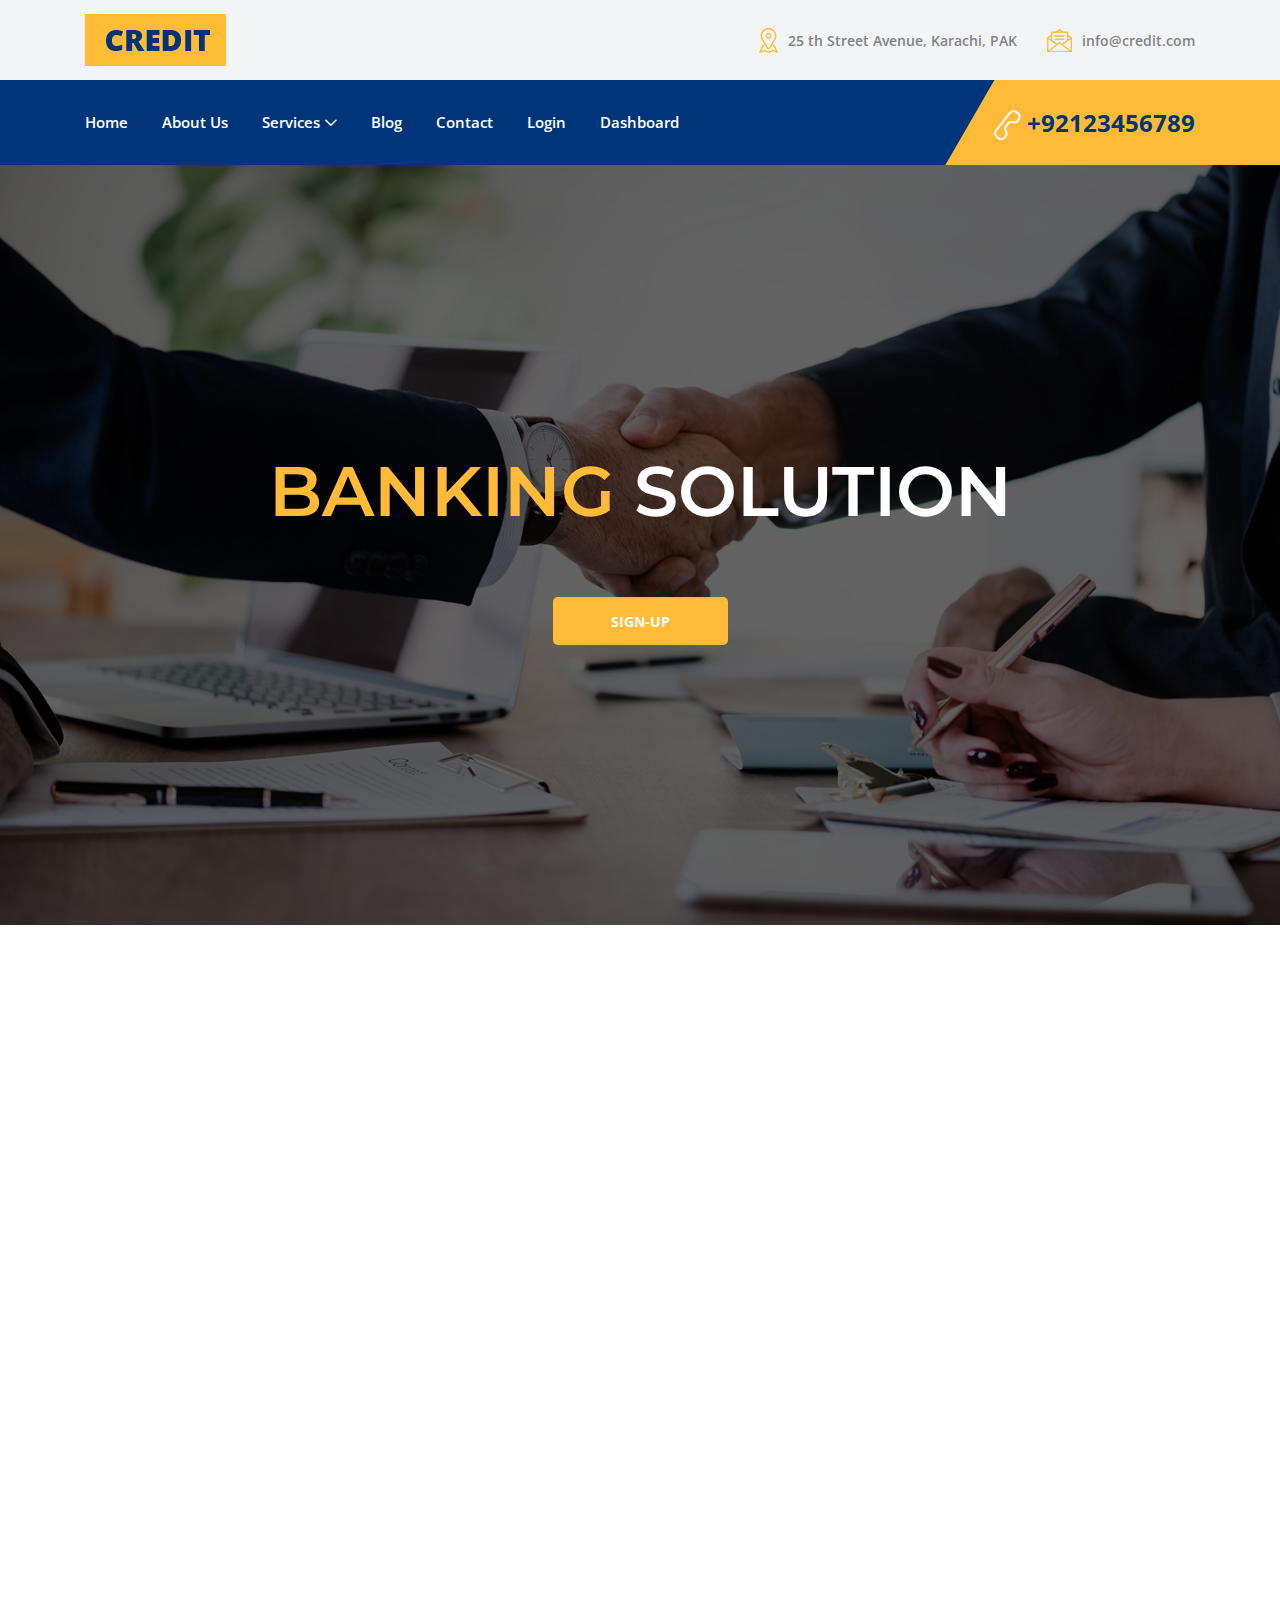
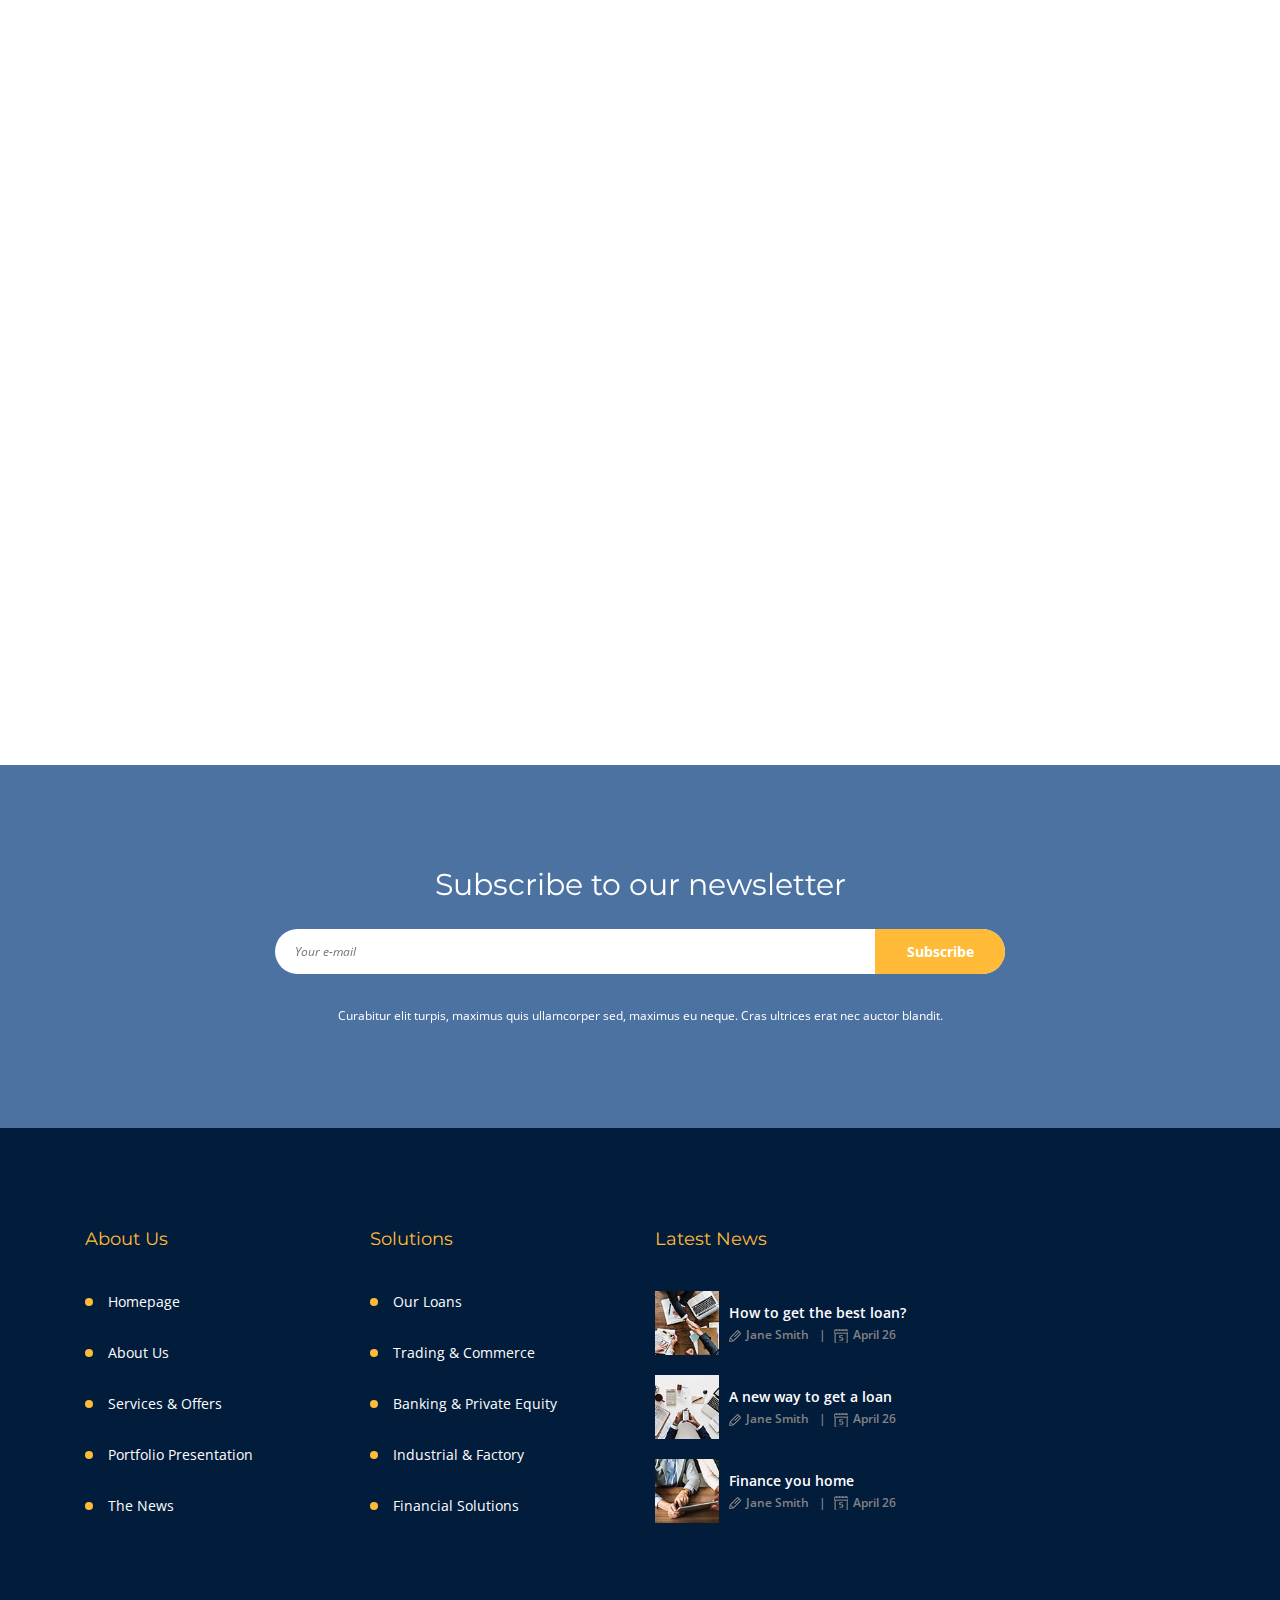
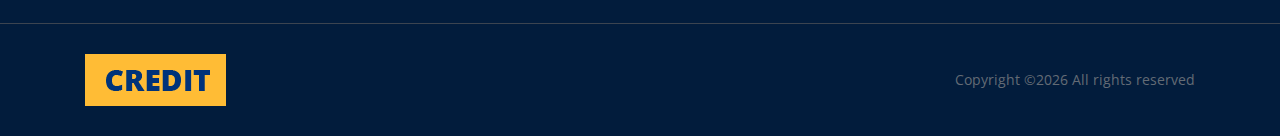
<file: index.html>
<!DOCTYPE html>
<html lang="en">

<head>
    <meta charset="UTF-8">
    <meta name="description" content="">
    <meta http-equiv="X-UA-Compatible" content="IE=edge">
    <meta name="viewport" content="width=device-width, initial-scale=1, shrink-to-fit=no">
    <!-- The above 4 meta tags *must* come first in the head; any other head content must come *after* these tags -->

    <!-- Title -->
    <title>Credit.com - Credit Company </title>

    <!-- Favicon -->
    <link rel="icon" href="img/core-img/favicon.ico">

    <!-- Stylesheet -->
    <link rel="stylesheet" href="style.css">

</head>

<body>
    <!-- Preloader -->
    <div class="preloader d-flex align-items-center justify-content-center">
        <div class="lds-ellipsis">
            <div></div>
            <div></div>
            <div></div>
            <div></div>
        </div>
    </div>

    <!-- ##### Header Area Start ##### -->
    <header class="header-area">
        <!-- Top Header Area -->
        <div class="top-header-area">
            <div class="container h-100">
                <div class="row h-100 align-items-center">
                    <div class="col-12 d-flex justify-content-between">
                        <!-- Logo Area -->
                        <div class="logo">
                            <a href="index.html"><img src="img/core-img/logo.png" alt=""></a>
                        </div>

                        <!-- Top Contact Info -->
                        <div class="top-contact-info d-flex align-items-center">
                            <a href="#" data-toggle="tooltip" data-placement="bottom" title="25 th Street Avenue, Karachi, PAK"><img src="img/core-img/placeholder.png" alt=""> <span>25 th Street Avenue, Karachi, PAK</span></a>
                            <a href="#" data-toggle="tooltip" data-placement="bottom" title="info@credit.com"><img src="img/core-img/message.png" alt=""> <span>info@credit.com</span></a>
                        </div>
                    </div>
                </div>
            </div>
        </div>

        <!-- Navbar Area -->
        <div class="credit-main-menu" id="sticker">
            <div class="classy-nav-container breakpoint-off">
                <div class="container">
                    <!-- Menu -->
                    <nav class="classy-navbar justify-content-between" id="creditNav">

                        <!-- Navbar Toggler -->
                        <div class="classy-navbar-toggler">
                            <span class="navbarToggler"><span></span><span></span><span></span></span>
                        </div>

                        <!-- Menu -->
                        <div class="classy-menu">

                            <!-- Close Button -->
                            <div class="classycloseIcon">
                                <div class="cross-wrap"><span class="top"></span><span class="bottom"></span></div>
                            </div>

                            <!-- Nav Start -->
                            <div class="classynav">
                                <ul>
                                    <li><a href="index.html">Home</a></li>
                                    <li><a href="about.html">About Us</a></li>
                                    <li><a href="services.html">Services</a>
                                        <div class="dropdown">
                                            <ul class="single-mega cn-col-4">
                                                <li><a href="#">Portfolio 1</a></li>
                                                <li><a href="#">Portfolio 2</a></li>
                                                <li><a href="#">Portfolio 3</a></li>
                                            </ul>
                                        </li>
                                    <li><a href="post.html">Blog</a></li>
                                    <li><a href="contact.html">Contact</a></li>
                                    <li><a href="login.html">Login</a></li>
                                    <li><a href="user_account.html">Dashboard</a></li>
                                </ul>
                            </div>
                            <!-- Nav End -->
                        </div>

                        <!-- Contact -->
                        <div class="contact">
                            <a href="#"><img src="img/core-img/call2.png" alt=""> +92123456789 </a>
                        </div>
                    </nav>
                </div>
            </div>
        </div>
    </header>
    <!-- ##### Header Area End ##### -->

    <!-- ##### Hero Area Start ##### -->
    <div class="hero-area">
        <div class="hero-slideshow owl-carousel">

            <!-- Single Slide -->
            <div class="single-slide bg-img">
                <!-- Background Image-->
                <div class="slide-bg-img bg-img bg-overlay" style="background-image: url(img/bg-img/1.jpg);"></div>
                <!-- Welcome Text -->
                <div class="container h-100">
                    <div class="row h-100 align-items-center justify-content-center">
                        <div class="col-12 col-lg-9">
                            <div class="welcome-text text-center">
                                <h2 data-animation="fadeInUp" data-delay="300ms"><span> BANKING</span> Solution</h2>
                                <!-- <p data-animation="fadeInUp" data-delay="500ms">Vestibulum eu vehicula elit, nec elementum orci. Praesent aliquet ves tibulum tempus. Pellentesque posuere pharetra turpis, eget finibus erat porta placerat.</p> -->
                                <a href="tutorreg.html" class="btn credit-btn mt-50" data-animation="fadeInUp" data-delay="700ms">Sign-up</a>
                            </div>
                        </div>
                    </div>
                </div>
                <!-- Slide Duration Indicator -->
                <div class="slide-du-indicator"></div>
            </div>    

        </div>
    </div>
    <!-- ##### Hero Area End ##### -->

    <!-- ##### Features Area Start ###### -->
    <section class="features-area section-padding-100-0">
        <div class="container">
            <div class="row align-items-end">
                <div class="col-12 col-sm-6 col-lg-3">
                    <div class="single-features-area mb-100 wow fadeInUp" data-wow-delay="100ms">
                        <!-- Section Heading -->
                        <div class="section-heading">
                            <div class="line"></div>
                            <p>Take look at our</p>
                            <h2>Our Services</h2>
                        </div>
                        <h6>In vitae nisi aliquam, scelerisque leo a, volutpat sem. Viva mus rutrum dui fermentum eros hendrerit.</h6>
                        <a href="#" class="btn credit-btn mt-50">Discover</a>
                    </div>
                </div>
                <div class="col-12 col-sm-6 col-lg-3">
                    <div class="single-features-area mb-100 wow fadeInUp" data-wow-delay="300ms">
                        <img src="img/bg-img/2.jpg" alt="">
                        <h5>We take care of you</h5>
                    </div>
                </div>
                <div class="col-12 col-sm-6 col-lg-3">
                    <div class="single-features-area mb-100 wow fadeInUp" data-wow-delay="500ms">
                        <img src="img/bg-img/3.jpg" alt="">
                        <h5>No documents needed</h5>
                    </div>
                </div>
                <div class="col-12 col-sm-6 col-lg-3">
                    <div class="single-features-area mb-100 wow fadeInUp" data-wow-delay="700ms">
                        <img src="img/bg-img/4.jpg" alt="">
                        <h5>Fast &amp; easy loans</h5>
                    </div>
                </div>
            </div>
        </div>
    </section>
    <!-- ##### Features Area End ###### -->

    
    <!-- ##### Call To Action Start ###### -->
    <section class="cta-2-area wow fadeInUp" data-wow-delay="100ms">
        <div class="container">
            <div class="row">
                <div class="col-12">
                    <!-- Cta Content -->
                    <div class="cta-content d-flex flex-wrap align-items-center justify-content-between">
                        <div class="cta-text">
                            <h4>Are you in need for a loan? Get in touch with us.</h4>
                        </div>
                        <div class="cta-btn">
                            <a href="#" class="btn credit-btn box-shadow">Apply Here</a>
                        </div>
                    </div>
                </div>
            </div>
        </div>
    </section>
    <!-- ##### Call To Action End ###### -->

    <!-- ##### Services Area Start ###### -->
    <section class="services-area section-padding-100-0">
        <div class="container">
            <div class="row">
                <div class="col-12">
                    <!-- Section Heading -->
                    <div class="section-heading text-center mb-100 wow fadeInUp" data-wow-delay="100ms">
                        <div class="line"></div>
                        <p>Take look at our</p>
                        <h2>Our services</h2>
                    </div>
                </div>
            </div>

            <div class="row">
                <!-- Single Service Area -->
                <div class="col-12 col-md-6 col-lg-4">
                    <div class="single-service-area d-flex mb-100 wow fadeInUp" data-wow-delay="200ms">
                        <div class="icon">
                            <i class="icon-profits"></i>
                        </div>
                        <div class="text">
                            <h5>All the loans</h5>
                            <p>Morbi ut dapibus dui. Sed ut iaculis elit, quis varius mauris. Integer ut ultricies orci, lobortis egestas sem.</p>
                        </div>
                    </div>
                </div>

                <!-- Single Service Area -->
                <div class="col-12 col-md-6 col-lg-4">
                    <div class="single-service-area d-flex mb-100 wow fadeInUp" data-wow-delay="300ms">
                        <div class="icon">
                            <i class="icon-money-1"></i>
                        </div>
                        <div class="text">
                            <h5>Easy and fast answer</h5>
                            <p>Morbi ut dapibus dui. Sed ut iaculis elit, quis varius mauris. Integer ut ultricies orci, lobortis egestas sem.</p>
                        </div>
                    </div>
                </div>

                <!-- Single Service Area -->
                <div class="col-12 col-md-6 col-lg-4">
                    <div class="single-service-area d-flex mb-100 wow fadeInUp" data-wow-delay="400ms">
                        <div class="icon">
                            <i class="icon-coin"></i>
                        </div>
                        <div class="text">
                            <h5>No additional papers</h5>
                            <p>Morbi ut dapibus dui. Sed ut iaculis elit, quis varius mauris. Integer ut ultricies orci, lobortis egestas sem.</p>
                        </div>
                    </div>
                </div>

                <!-- Single Service Area -->
                <div class="col-12 col-md-6 col-lg-4">
                    <div class="single-service-area d-flex mb-100 wow fadeInUp" data-wow-delay="500ms">
                        <div class="icon">
                            <i class="icon-smartphone-1"></i>
                        </div>
                        <div class="text">
                            <h5>Secure financial services</h5>
                            <p>Morbi ut dapibus dui. Sed ut iaculis elit, quis varius mauris. Integer ut ultricies orci, lobortis egestas sem.</p>
                        </div>
                    </div>
                </div>

                <!-- Single Service Area -->
                <div class="col-12 col-md-6 col-lg-4">
                    <div class="single-service-area d-flex mb-100 wow fadeInUp" data-wow-delay="600ms">
                        <div class="icon">
                            <i class="icon-diamond"></i>
                        </div>
                        <div class="text">
                            <h5>Good investments</h5>
                            <p>Morbi ut dapibus dui. Sed ut iaculis elit, quis varius mauris. Integer ut ultricies orci, lobortis egestas sem.</p>
                        </div>
                    </div>
                </div>

                <!-- Single Service Area -->
                <div class="col-12 col-md-6 col-lg-4">
                    <div class="single-service-area d-flex mb-100 wow fadeInUp" data-wow-delay="700ms">
                        <div class="icon">
                            <i class="icon-piggy-bank"></i>
                        </div>
                        <div class="text">
                            <h5>Accumulation goals</h5>
                            <p>Morbi ut dapibus dui. Sed ut iaculis elit, quis varius mauris. Integer ut ultricies orci, lobortis egestas sem.</p>
                        </div>
                    </div>
                </div>
            </div>
        </div>
    </section>
    <!-- ##### Services Area End ###### -->
<!-- ##### Newsletter Area Start ###### -->
    <section class="newsletter-area section-padding-100 bg-img jarallax" style="background-image: url(img/bg-img/6.jpg);">
        <div class="container">
            <div class="row justify-content-center">
                <div class="col-12 col-sm-10 col-lg-8">
                    <div class="nl-content text-center">
                        <h2>Subscribe to our newsletter</h2>
                        <form action="#" method="post">
                            <input type="email" name="nl-email" id="nlemail" placeholder="Your e-mail">
                            <button type="submit">Subscribe</button>
                        </form>
                        <p>Curabitur elit turpis, maximus quis ullamcorper sed, maximus eu neque. Cras ultrices erat nec auctor blandit.</p>
                    </div>
                </div>
            </div>
        </div>
    </section>
    <!-- ##### Newsletter Area End ###### -->

    <!-- ##### Footer Area Start ##### -->
    <footer class="footer-area section-padding-100-0">
        <div class="container">
            <div class="row">

                <!-- Single Footer Widget -->
                <div class="col-12 col-sm-6 col-lg-3">
                    <div class="single-footer-widget mb-100">
                        <h5 class="widget-title">About Us</h5>
                        <!-- Nav -->
                        <nav>
                            <ul>
                                <li><a href="#">Homepage</a></li>
                                <li><a href="#">About Us</a></li>
                                <li><a href="#">Services &amp; Offers</a></li>
                                <li><a href="#">Portfolio Presentation</a></li>
                                <li><a href="#">The News</a></li>
                            </ul>
                        </nav>
                    </div>
                </div>

                <!-- Single Footer Widget -->
                <div class="col-12 col-sm-6 col-lg-3">
                    <div class="single-footer-widget mb-100">
                        <h5 class="widget-title">Solutions</h5>
                        <!-- Nav -->
                        <nav>
                            <ul>
                                <li><a href="#">Our Loans</a></li>
                                <li><a href="#">Trading &amp; Commerce</a></li>
                                <li><a href="#">Banking &amp; Private Equity</a></li>
                                <li><a href="#">Industrial &amp; Factory</a></li>
                                <li><a href="#">Financial Solutions</a></li>
                            </ul>
                        </nav>
                    </div>
                </div>

                <!-- Single Footer Widget -->
                <div class="col-12 col-sm-6 col-lg-3">
                    <div class="single-footer-widget mb-100">
                        <h5 class="widget-title">Latest News</h5>

                        <!-- Single News Area -->
                        <div class="single-latest-news-area d-flex align-items-center">
                            <div class="news-thumbnail">
                                <img src="img/bg-img/7.jpg" alt="">
                            </div>
                            <div class="news-content">
                                <a href="#">How to get the best loan?</a>
                                <div class="news-meta">
                                    <a href="#" class="post-author"><img src="img/core-img/pencil.png" alt=""> Jane Smith</a>
                                    <a href="#" class="post-date"><img src="img/core-img/calendar.png" alt=""> April 26</a>
                                </div>
                            </div>
                        </div>

                        <!-- Single News Area -->
                        <div class="single-latest-news-area d-flex align-items-center">
                            <div class="news-thumbnail">
                                <img src="img/bg-img/8.jpg" alt="">
                            </div>
                            <div class="news-content">
                                <a href="#">A new way to get a loan</a>
                                <div class="news-meta">
                                    <a href="#" class="post-author"><img src="img/core-img/pencil.png" alt=""> Jane Smith</a>
                                    <a href="#" class="post-date"><img src="img/core-img/calendar.png" alt=""> April 26</a>
                                </div>
                            </div>
                        </div>

                        <!-- Single News Area -->
                        <div class="single-latest-news-area d-flex align-items-center">
                            <div class="news-thumbnail">
                                <img src="img/bg-img/9.jpg" alt="">
                            </div>
                            <div class="news-content">
                                <a href="#">Finance you home</a>
                                <div class="news-meta">
                                    <a href="#" class="post-author"><img src="img/core-img/pencil.png" alt=""> Jane Smith</a>
                                    <a href="#" class="post-date"><img src="img/core-img/calendar.png" alt=""> April 26</a>
                                </div>
                            </div>
                        </div>

                    </div>
                </div>
            </div>
        </div>

        <!-- Copywrite Area -->
        <div class="copywrite-area">
            <div class="container">
                <div class="row">
                    <div class="col-12">
                        <div class="copywrite-content d-flex flex-wrap justify-content-between align-items-center">
                            <!-- Footer Logo -->
                            <a href="index.html" class="footer-logo"><img src="img/core-img/logo.png" alt=""></a>

                            <!-- Copywrite Text -->
                            <p class="copywrite-text"><a href="#"><!-- Link back to Colorlib can't be removed. Template is licensed under CC BY 3.0. -->
Copyright &copy;<script>document.write(new Date().getFullYear());</script> All rights reserved </a>
<!-- Link back to Colorlib can't be removed. Template is licensed under CC BY 3.0. --></p>
                        </div>
                    </div>
                </div>
            </div>
        </div>
    </footer>
    <!-- ##### Footer Area Start ##### -->

    <!-- ##### All Javascript Script ##### -->
    <!-- jQuery-2.2.4 js -->
    <script src="js/jquery/jquery-2.2.4.min.js"></script>
    <!-- Popper js -->
    <script src="js/bootstrap/popper.min.js"></script>
    <!-- Bootstrap js -->
    <script src="js/bootstrap/bootstrap.min.js"></script>
    <!-- All Plugins js -->
    <script src="js/plugins/plugins.js"></script>
    <!-- Active js -->
    <script src="js/active.js"></script>
</body>

</html>
</file>
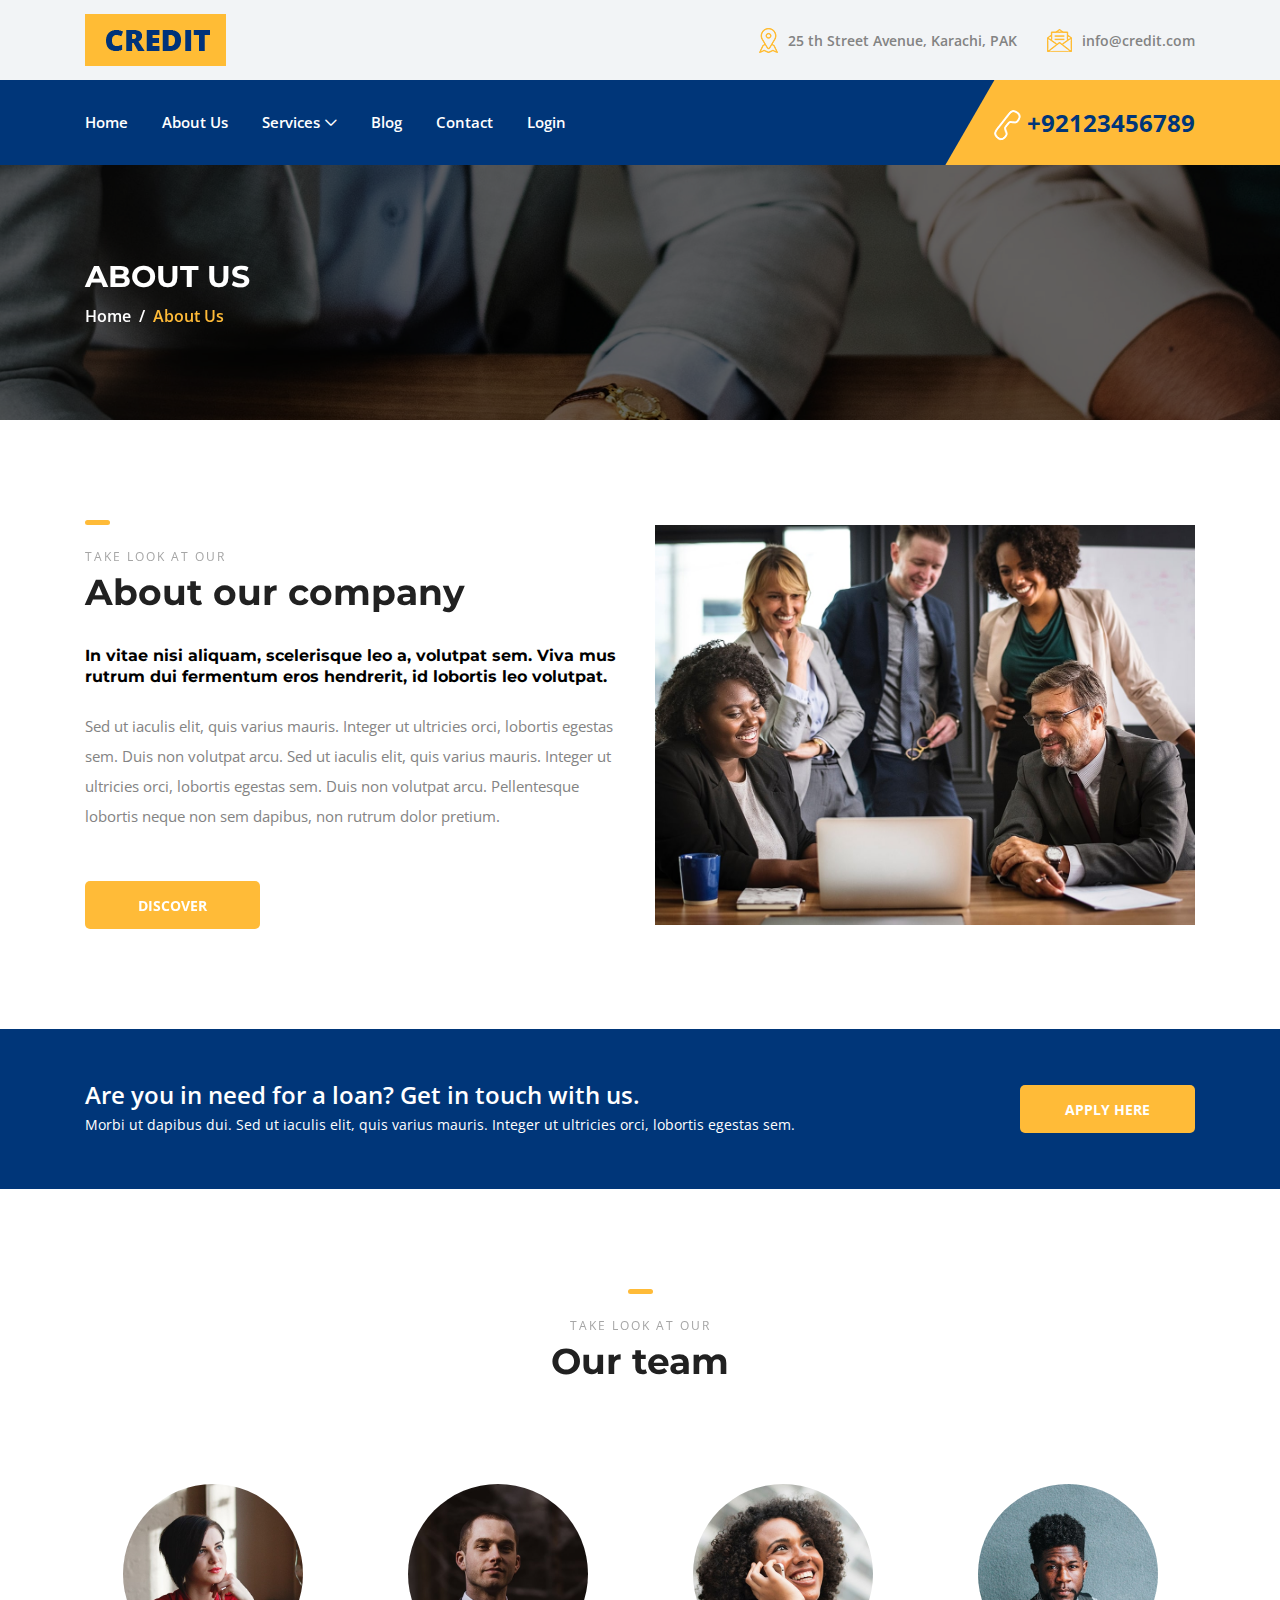
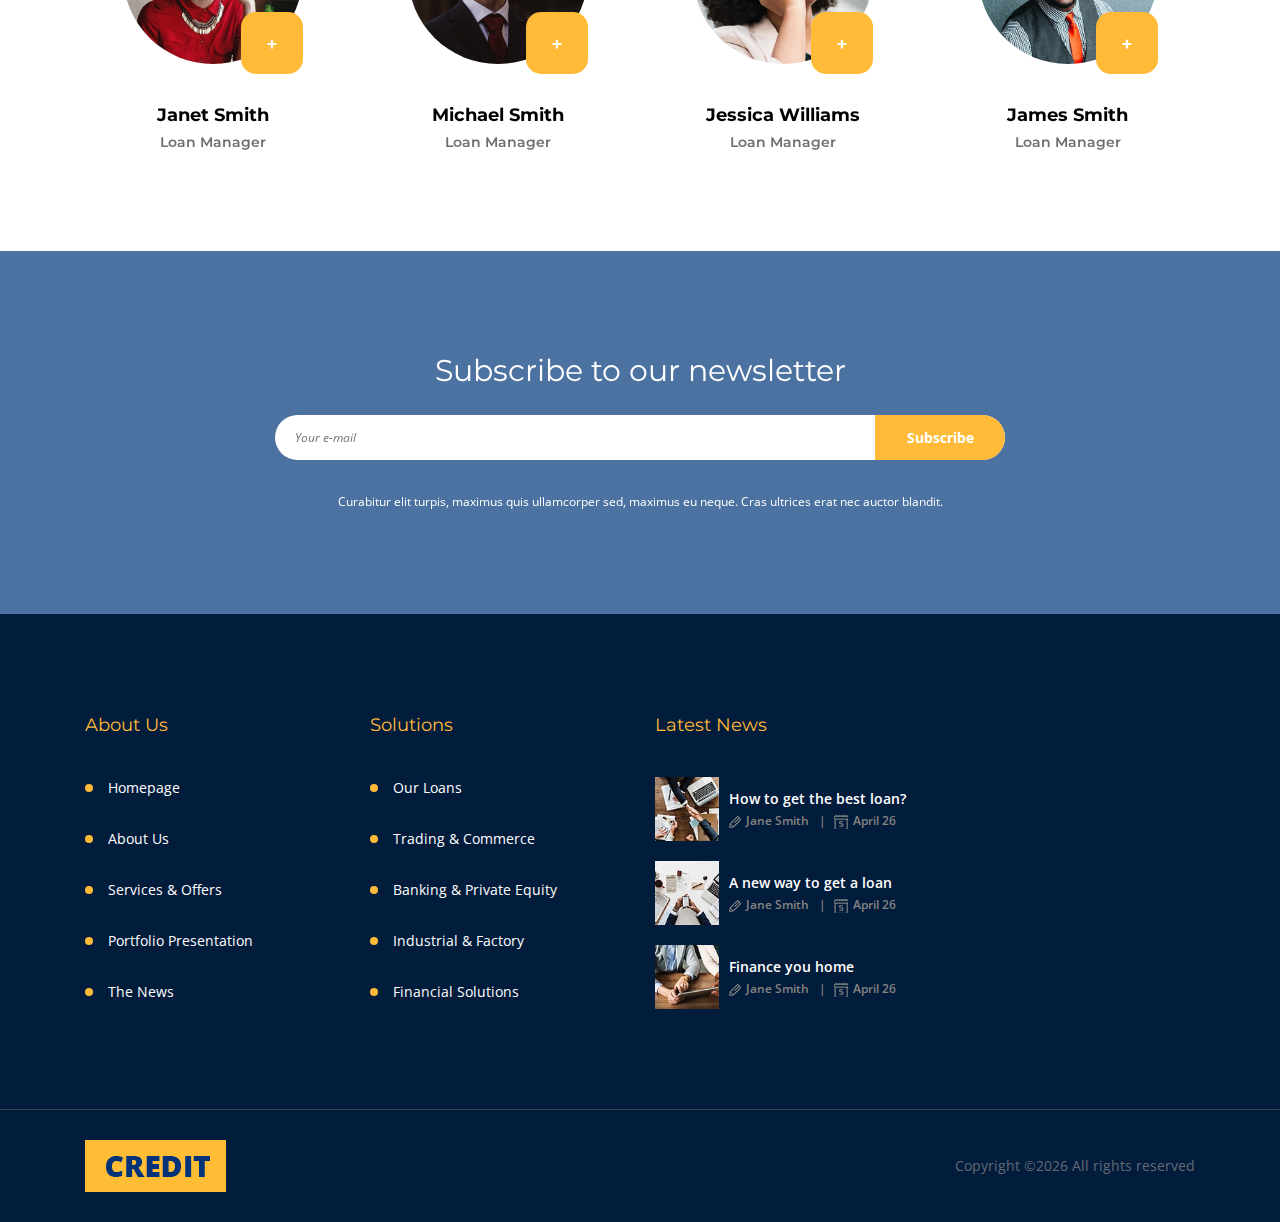
<file: about.html>
<!DOCTYPE html>
<html lang="en">

<head>
    <meta charset="UTF-8">
    <meta name="description" content="">
    <meta http-equiv="X-UA-Compatible" content="IE=edge">
    <meta name="viewport" content="width=device-width, initial-scale=1, shrink-to-fit=no">
    <!-- The above 4 meta tags *must* come first in the head; any other head content must come *after* these tags -->

    <!-- Title -->
    <title>Credit.com - Credit Company </title>

    <!-- Favicon -->
    <link rel="icon" href="img/core-img/favicon.ico">

    <!-- Stylesheet -->
    <link rel="stylesheet" href="style.css">

</head>

<body>
    <!-- Preloader -->
    <div class="preloader d-flex align-items-center justify-content-center">
        <div class="lds-ellipsis">
            <div></div>
            <div></div>
            <div></div>
            <div></div>
        </div>
    </div>

    <!-- ##### Header Area Start ##### -->
    <header class="header-area">
        <!-- Top Header Area -->
        <div class="top-header-area">
            <div class="container h-100">
                <div class="row h-100 align-items-center">
                    <div class="col-12 d-flex justify-content-between">
                        <!-- Logo Area -->
                        <div class="logo">
                            <a href="index.html"><img src="img/core-img/logo.png" alt=""></a>
                        </div>

                        <!-- Top Contact Info -->
                        <div class="top-contact-info d-flex align-items-center">
                            <a href="#" data-toggle="tooltip" data-placement="bottom" title="25 th Street Avenue, Karachi, PAK"><img src="img/core-img/placeholder.png" alt=""> <span>25 th Street Avenue, Karachi, PAK</span></a>
                            <a href="#" data-toggle="tooltip" data-placement="bottom" title="info@credit.com"><img src="img/core-img/message.png" alt=""> <span>info@credit.com</span></a>
                        </div>
                    </div>
                </div>
            </div>
        </div>

        <!-- Navbar Area -->
        <div class="credit-main-menu" id="sticker">
            <div class="classy-nav-container breakpoint-off">
                <div class="container">
                    <!-- Menu -->
                    <nav class="classy-navbar justify-content-between" id="creditNav">

                        <!-- Navbar Toggler -->
                        <div class="classy-navbar-toggler">
                            <span class="navbarToggler"><span></span><span></span><span></span></span>
                        </div>

                        <!-- Menu -->
                        <div class="classy-menu">

                            <!-- Close Button -->
                            <div class="classycloseIcon">
                                <div class="cross-wrap"><span class="top"></span><span class="bottom"></span></div>
                            </div>

                            <!-- Nav Start -->
                            <div class="classynav">
                                <ul>
                                    <li><a href="index.html">Home</a></li>
                                    <li><a href="about.html">About Us</a></li>
                                    <li><a href="services.html">Services</a>
                                        <div class="dropdown">
                                            <ul class="single-mega cn-col-4">
                                                <li><a href="#">Portfolio 1</a></li>
                                                <li><a href="#">Portfolio 2</a></li>
                                                <li><a href="#">Portfolio 3</a></li>
                                            </ul>
                                        </li>
                                    <li><a href="post.html">Blog</a></li>
                                    <li><a href="contact.html">Contact</a></li>
                                    <li><a href="login.html">Login</a></li>
                                </ul>
                            </div>
                            <!-- Nav End -->
                        </div>

                        <!-- Contact -->
                        <div class="contact">
                            <a href="#"><img src="img/core-img/call2.png" alt=""> +92123456789 </a>
                        </div>
                    </nav>
                </div>
            </div>
        </div>
    </header>
    <!-- ##### Header Area End ##### -->

    <!-- ##### Breadcrumb Area Start ##### -->
    <section class="breadcrumb-area bg-img bg-overlay jarallax" style="background-image: url(img/bg-img/13.jpg);">
        <div class="container h-100">
            <div class="row h-100 align-items-center">
                <div class="col-12">
                    <div class="breadcrumb-content">
                        <h2>About us</h2>
                        <nav aria-label="breadcrumb">
                            <ol class="breadcrumb">
                                <li class="breadcrumb-item"><a href="#">Home</a></li>
                                <li class="breadcrumb-item active" aria-current="page">About Us</li>
                            </ol>
                        </nav>
                    </div>
                </div>
            </div>
        </div>
    </section>
    <!-- ##### Breadcrumb Area End ##### -->

    <!-- ##### About Area Start ###### -->
    <section class="about-area section-padding-100-0">
        <div class="container">
            <div class="row align-items-center">
                <div class="col-12 col-md-6">
                    <div class="about-content mb-100">
                        <!-- Section Heading -->
                        <div class="section-heading">
                            <div class="line"></div>
                            <p>Take look at our</p>
                            <h2>About our company</h2>
                        </div>
                        <h6 class="mb-4">In vitae nisi aliquam, scelerisque leo a, volutpat sem. Viva mus rutrum dui fermentum eros hendrerit, id lobortis leo volutpat. </h6>
                        <p class="mb-0">Sed ut iaculis elit, quis varius mauris. Integer ut ultricies orci, lobortis egestas sem. Duis non volutpat arcu. Sed ut iaculis elit, quis varius mauris. Integer ut ultricies orci, lobortis egestas sem. Duis non volutpat arcu. Pellentesque lobortis neque non sem dapibus, non rutrum dolor pretium.</p>
                        <a href="#" class="btn credit-btn mt-50">Discover</a>
                    </div>
                </div>
                <div class="col-12 col-md-6">
                    <div class="about-thumbnail mb-100">
                        <img src="img/bg-img/14.jpg" alt="">
                    </div>
                </div>
            </div>
        </div>
    </section>
    <!-- ##### About Area End ###### -->

    
    <!-- ##### Call To Action Start ###### -->
    <section class="cta-2-area">
        <div class="container">
            <div class="row">
                <div class="col-12">
                    <!-- Cta Content -->
                    <div class="cta-content d-flex flex-wrap align-items-center justify-content-between">
                        <div class="cta-text">
                            <h4>Are you in need for a loan? Get in touch with us.</h4>
                            <p>Morbi ut dapibus dui. Sed ut iaculis elit, quis varius mauris. Integer ut ultricies orci, lobortis egestas sem.</p>
                        </div>
                        <div class="cta-btn">
                            <a href="#" class="btn credit-btn box-shadow">Apply Here</a>
                        </div>
                    </div>
                </div>
            </div>
        </div>
    </section>
    <!-- ##### Call To Action End ###### -->

    <!-- ##### Team Member Area Start ##### -->
    <section class="team-area section-padding-100-0">
        <div class="container">
            <div class="row">
                <div class="col-12">
                    <!-- Section Heading -->
                    <div class="section-heading text-center mb-100">
                        <div class="line"></div>
                        <p>Take look at our</p>
                        <h2>Our team</h2>
                    </div>
                </div>
            </div>

            <div class="row">

                <!-- Single Team Member Area -->
                <div class="col-12 col-sm-6 col-lg-3">
                    <div class="single-team-member-area mb-100">
                        <div class="team-thumb">
                            <img src="img/bg-img/15.jpg" alt="">
                            <!-- View More -->
                            <div class="view-more">
                                <a href="#">+</a>
                            </div>
                        </div>
                        <div class="team-info">
                            <h5>Janet Smith</h5>
                            <h6>Loan Manager</h6>
                        </div>
                    </div>
                </div>

                <!-- Single Team Member Area -->
                <div class="col-12 col-sm-6 col-lg-3">
                    <div class="single-team-member-area mb-100">
                        <div class="team-thumb">
                            <img src="img/bg-img/16.jpg" alt="">
                            <!-- View More -->
                            <div class="view-more">
                                <a href="#">+</a>
                            </div>
                        </div>
                        <div class="team-info">
                            <h5>Michael Smith</h5>
                            <h6>Loan Manager</h6>
                        </div>
                    </div>
                </div>

                <!-- Single Team Member Area -->
                <div class="col-12 col-sm-6 col-lg-3">
                    <div class="single-team-member-area mb-100">
                        <div class="team-thumb">
                            <img src="img/bg-img/17.jpg" alt="">
                            <!-- View More -->
                            <div class="view-more">
                                <a href="#">+</a>
                            </div>
                        </div>
                        <div class="team-info">
                            <h5>Jessica Williams</h5>
                            <h6>Loan Manager</h6>
                        </div>
                    </div>
                </div>

                <!-- Single Team Member Area -->
                <div class="col-12 col-sm-6 col-lg-3">
                    <div class="single-team-member-area mb-100">
                        <div class="team-thumb">
                            <img src="img/bg-img/18.jpg" alt="">
                            <!-- View More -->
                            <div class="view-more">
                                <a href="#">+</a>
                            </div>
                        </div>
                        <div class="team-info">
                            <h5>James Smith</h5>
                            <h6>Loan Manager</h6>
                        </div>
                    </div>
                </div>

            </div>
        </div>
    </section>
    <!-- ##### Team Member Area End ##### -->

    <!-- ##### Newsletter Area Start ###### -->
    <section class="newsletter-area section-padding-100 bg-img jarallax" style="background-image: url(img/bg-img/6.jpg);">
        <div class="container">
            <div class="row justify-content-center">
                <div class="col-12 col-sm-10 col-lg-8">
                    <div class="nl-content text-center">
                        <h2>Subscribe to our newsletter</h2>
                        <form action="#" method="post">
                            <input type="email" name="nl-email" id="nlemail" placeholder="Your e-mail">
                            <button type="submit">Subscribe</button>
                        </form>
                        <p>Curabitur elit turpis, maximus quis ullamcorper sed, maximus eu neque. Cras ultrices erat nec auctor blandit.</p>
                    </div>
                </div>
            </div>
        </div>
    </section>
    <!-- ##### Newsletter Area End ###### -->

   <!-- ##### Footer Area Start ##### -->
   <footer class="footer-area section-padding-100-0">
    <div class="container">
        <div class="row">

            <!-- Single Footer Widget -->
            <div class="col-12 col-sm-6 col-lg-3">
                <div class="single-footer-widget mb-100">
                    <h5 class="widget-title">About Us</h5>
                    <!-- Nav -->
                    <nav>
                        <ul>
                            <li><a href="#">Homepage</a></li>
                            <li><a href="#">About Us</a></li>
                            <li><a href="#">Services &amp; Offers</a></li>
                            <li><a href="#">Portfolio Presentation</a></li>
                            <li><a href="#">The News</a></li>
                        </ul>
                    </nav>
                </div>
            </div>

            <!-- Single Footer Widget -->
            <div class="col-12 col-sm-6 col-lg-3">
                <div class="single-footer-widget mb-100">
                    <h5 class="widget-title">Solutions</h5>
                    <!-- Nav -->
                    <nav>
                        <ul>
                            <li><a href="#">Our Loans</a></li>
                            <li><a href="#">Trading &amp; Commerce</a></li>
                            <li><a href="#">Banking &amp; Private Equity</a></li>
                            <li><a href="#">Industrial &amp; Factory</a></li>
                            <li><a href="#">Financial Solutions</a></li>
                        </ul>
                    </nav>
                </div>
            </div>

            <!-- Single Footer Widget -->
            <div class="col-12 col-sm-6 col-lg-3">
                <div class="single-footer-widget mb-100">
                    <h5 class="widget-title">Latest News</h5>

                    <!-- Single News Area -->
                    <div class="single-latest-news-area d-flex align-items-center">
                        <div class="news-thumbnail">
                            <img src="img/bg-img/7.jpg" alt="">
                        </div>
                        <div class="news-content">
                            <a href="#">How to get the best loan?</a>
                            <div class="news-meta">
                                <a href="#" class="post-author"><img src="img/core-img/pencil.png" alt=""> Jane Smith</a>
                                <a href="#" class="post-date"><img src="img/core-img/calendar.png" alt=""> April 26</a>
                            </div>
                        </div>
                    </div>

                    <!-- Single News Area -->
                    <div class="single-latest-news-area d-flex align-items-center">
                        <div class="news-thumbnail">
                            <img src="img/bg-img/8.jpg" alt="">
                        </div>
                        <div class="news-content">
                            <a href="#">A new way to get a loan</a>
                            <div class="news-meta">
                                <a href="#" class="post-author"><img src="img/core-img/pencil.png" alt=""> Jane Smith</a>
                                <a href="#" class="post-date"><img src="img/core-img/calendar.png" alt=""> April 26</a>
                            </div>
                        </div>
                    </div>

                    <!-- Single News Area -->
                    <div class="single-latest-news-area d-flex align-items-center">
                        <div class="news-thumbnail">
                            <img src="img/bg-img/9.jpg" alt="">
                        </div>
                        <div class="news-content">
                            <a href="#">Finance you home</a>
                            <div class="news-meta">
                                <a href="#" class="post-author"><img src="img/core-img/pencil.png" alt=""> Jane Smith</a>
                                <a href="#" class="post-date"><img src="img/core-img/calendar.png" alt=""> April 26</a>
                            </div>
                        </div>
                    </div>

                </div>
            </div>
        </div>
    </div>

    <!-- Copywrite Area -->
    <div class="copywrite-area">
        <div class="container">
            <div class="row">
                <div class="col-12">
                    <div class="copywrite-content d-flex flex-wrap justify-content-between align-items-center">
                        <!-- Footer Logo -->
                        <a href="index.html" class="footer-logo"><img src="img/core-img/logo.png" alt=""></a>

                        <!-- Copywrite Text -->
                        <p class="copywrite-text"><a href="#"><!-- Link back to Colorlib can't be removed. Template is licensed under CC BY 3.0. -->
Copyright &copy;<script>document.write(new Date().getFullYear());</script> All rights reserved </a>
<!-- Link back to Colorlib can't be removed. Template is licensed under CC BY 3.0. --></p>
                    </div>
                </div>
            </div>
        </div>
    </div>
</footer>
<!-- ##### Footer Area Start ##### -->

    <!-- ##### All Javascript Script ##### -->
    <!-- jQuery-2.2.4 js -->
    <script src="js/jquery/jquery-2.2.4.min.js"></script>
    <!-- Popper js -->
    <script src="js/bootstrap/popper.min.js"></script>
    <!-- Bootstrap js -->
    <script src="js/bootstrap/bootstrap.min.js"></script>
    <!-- All Plugins js -->
    <script src="js/plugins/plugins.js"></script>
    <!-- Active js -->
    <script src="js/active.js"></script>
</body>

</html>
</file>
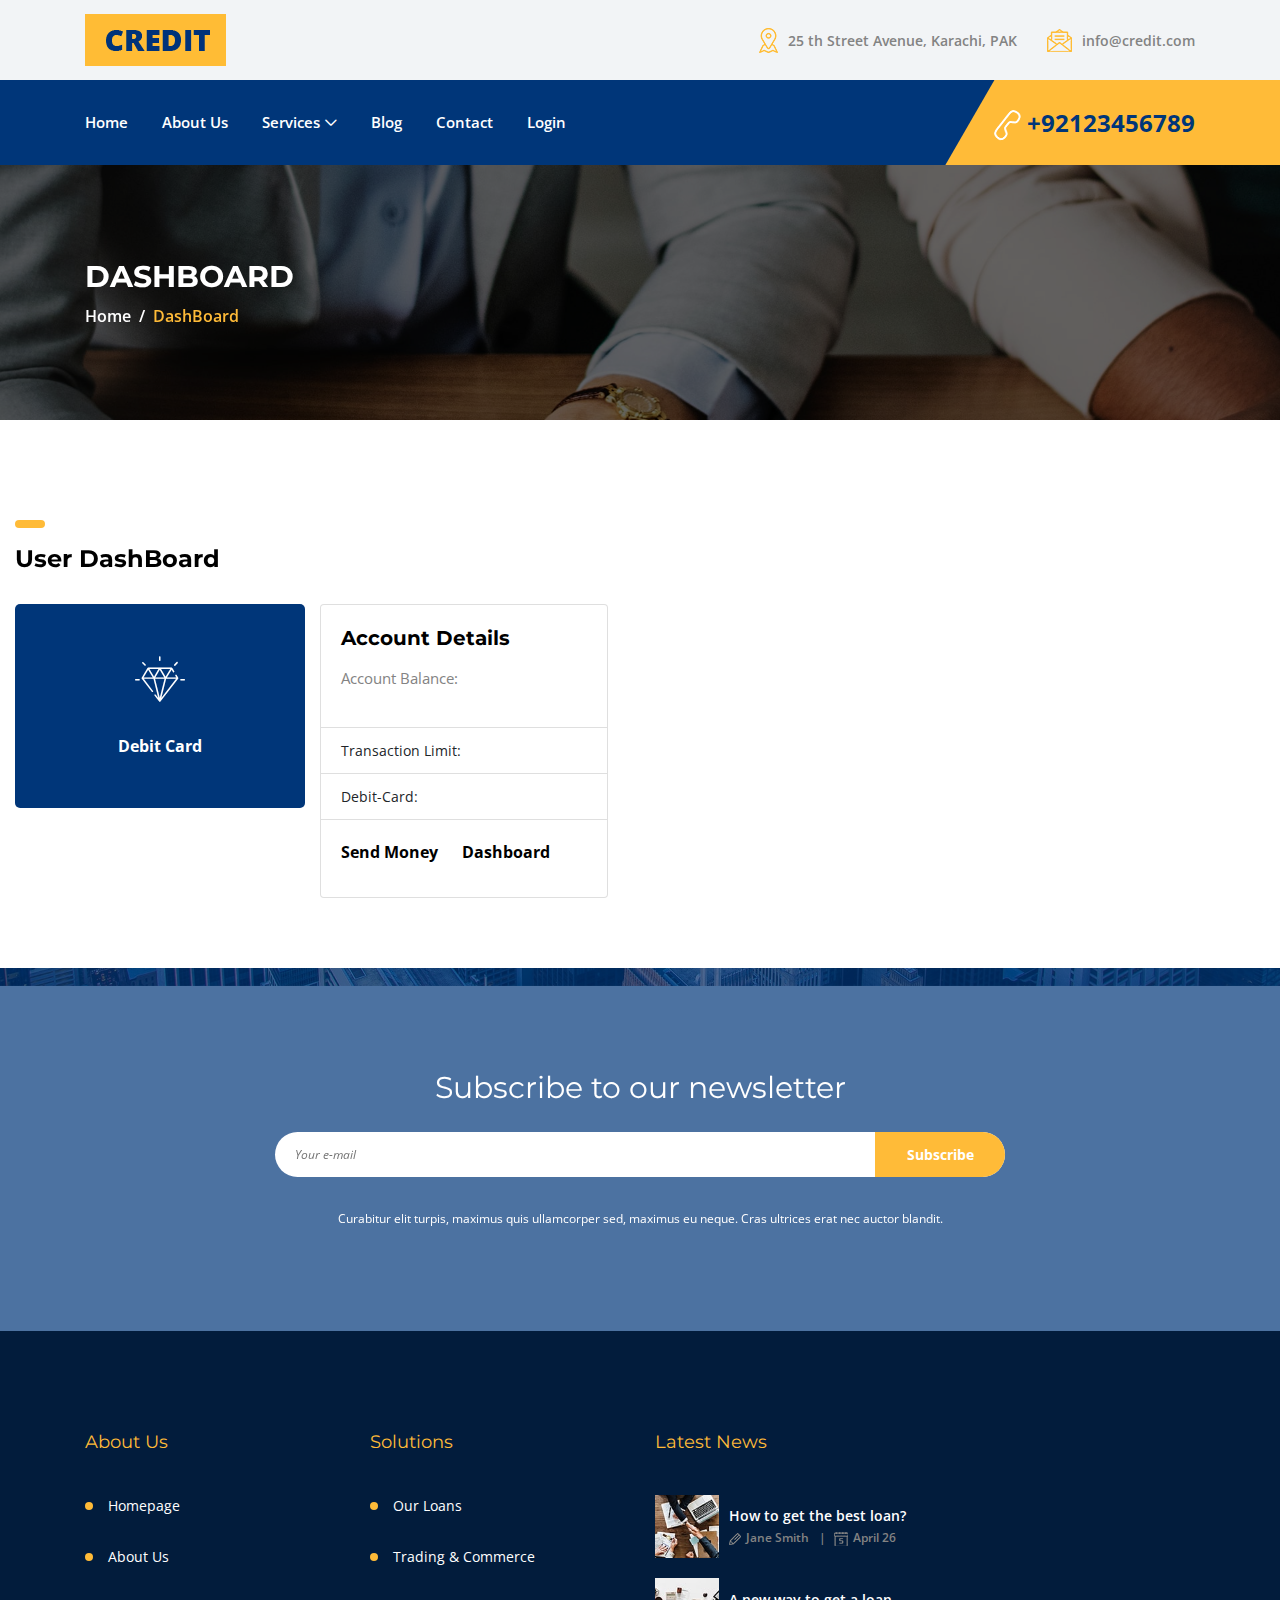
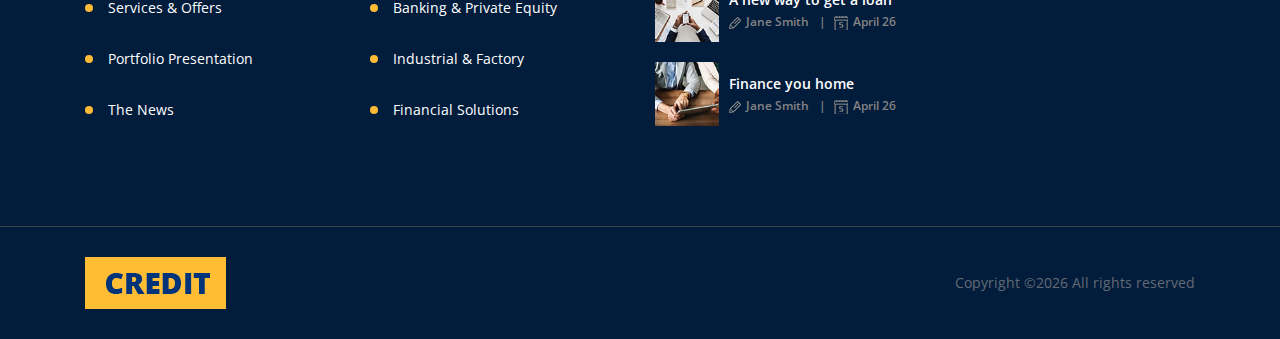
<file: card.html>
<!DOCTYPE html>
<html lang="en">

<head>
    <meta charset="UTF-8">
    <meta name="description" content="">
    <meta http-equiv="X-UA-Compatible" content="IE=edge">
    <meta name="viewport" content="width=device-width, initial-scale=1, shrink-to-fit=no">
    <!-- The above 4 meta tags *must* come first in the head; any other head content must come *after* these tags -->

    <!-- Title -->
    <title>Credit.com - Credit Company </title>

    <!-- Favicon -->
    <link rel="icon" href="img/core-img/favicon.ico">

    <!-- Stylesheet -->
    <link rel="stylesheet" href="style.css">

</head>

<body>
    <!-- Preloader -->
    <div class="preloader d-flex align-items-center justify-content-center">
        <div class="lds-ellipsis">
            <div></div>
            <div></div>
            <div></div>
            <div></div>
        </div>
    </div>

    <!-- ##### Header Area Start ##### -->
    <header class="header-area">
        <!-- Top Header Area -->
        <div class="top-header-area">
            <div class="container h-100">
                <div class="row h-100 align-items-center">
                    <div class="col-12 d-flex justify-content-between">
                        <!-- Logo Area -->
                        <div class="logo">
                            <a href="index.html"><img src="img/core-img/logo.png" alt=""></a>
                        </div>

                        <!-- Top Contact Info -->
                        <div class="top-contact-info d-flex align-items-center">
                            <a href="#" data-toggle="tooltip" data-placement="bottom" title="25 th Street Avenue, Karachi, PAK"><img src="img/core-img/placeholder.png" alt=""> <span>25 th Street Avenue, Karachi, PAK</span></a>
                            <a href="#" data-toggle="tooltip" data-placement="bottom" title="info@credit.com"><img src="img/core-img/message.png" alt=""> <span>info@credit.com</span></a>
                        </div>
                    </div>
                </div>
            </div>
        </div>

        <!-- Navbar Area -->
        <div class="credit-main-menu" id="sticker">
            <div class="classy-nav-container breakpoint-off">
                <div class="container">
                    <!-- Menu -->
                    <nav class="classy-navbar justify-content-between" id="creditNav">

                        <!-- Navbar Toggler -->
                        <div class="classy-navbar-toggler">
                            <span class="navbarToggler"><span></span><span></span><span></span></span>
                        </div>

                        <!-- Menu -->
                        <div class="classy-menu">

                            <!-- Close Button -->
                            <div class="classycloseIcon">
                                <div class="cross-wrap"><span class="top"></span><span class="bottom"></span></div>
                            </div>

                            <!-- Nav Start -->
                            <div class="classynav">
                                <ul>
                                    <li><a href="index.html">Home</a></li>
                                    <li><a href="about.html">About Us</a></li>
                                    <li><a href="services.html">Services</a>
                                        <div class="dropdown">
                                            <ul class="single-mega cn-col-4">
                                                <li><a href="#">Portfolio 1</a></li>
                                                <li><a href="#">Portfolio 2</a></li>
                                                <li><a href="#">Portfolio 3</a></li>
                                            </ul>
                                        </li>
                                    <li><a href="post.html">Blog</a></li>
                                    <li><a href="contact.html">Contact</a></li>
                                    <li><a href="login.html">Login</a></li>
                                </ul>
                            </div>
                            <!-- Nav End -->
                        </div>

                        <!-- Contact -->
                        <div class="contact">
                            <a href="#"><img src="img/core-img/call2.png" alt=""> +92123456789 </a>
                        </div>
                    </nav>
                </div>
            </div>
        </div>
    </header>
    <!-- ##### Header Area End ##### -->

    <!-- ##### Breadcrumb Area Start ##### -->
    <section class="breadcrumb-area bg-img bg-overlay jarallax" style="background-image: url(img/bg-img/13.jpg);">
        <div class="container h-100">
            <div class="row h-100 align-items-center">
                <div class="col-12">
                    <div class="breadcrumb-content">
                        <h2>Dashboard</h2>
                        <nav aria-label="breadcrumb">
                            <ol class="breadcrumb">
                                <li class="breadcrumb-item"><a href="#">Home</a></li>
                                <li class="breadcrumb-item active" aria-current="page">DashBoard</li>
                            </ol>
                        </nav>
                    </div>
                </div>
            </div>
        </div>
    </section>
    <!-- ##### Breadcrumb Area End ##### -->

    <!-- ##### Elements Area Start ##### -->
    <section class="elements-area section-padding-100-0">
       

                <!-- ========== Web Icons ========== -->
                <div class="col-12">
                    <div class="elements-title mb-30">
                        <div class="line"></div>
                        <h2>User DashBoard</h2>
                    </div>
                </div>
                
                <div class="col-12 mb-70">
                    <div class="row">
                        
                        
                          
                        <!-- Single Icons -->
                        <div class="col-12 col-sm-6 col-md-4 col-lg-3">
                                <div class="single-icons mb-30">
                                    <i class="icon-diamond"></i>
                                    <a href="card.html"><span>Debit Card</span></a>
                                    
                                </div>
                            </div>
                            <br><br><br><br><br><br><br><br><br><br><br><br><br><br>
                        
                            
                        
                                <div class="card" style="width: 18rem;">
                                        
                                        <div class="card-body">
                                          <h5 class="card-title">Account Details</h5>
                                          <p class="card-text">Account Balance: </p>
                                        </div>
                                        <ul class="list-group list-group-flush">
                                          <li class="list-group-item">Transaction Limit: </li>
                                          <li class="list-group-item">Debit-Card: </li>
                                        
                                        </ul>
                                        <div class="card-body">
                                          <a href="#" class="card-link">Send Money</a>
                                          <a href="user_account.html" class="card-link">Dashboard</a>
                                        </div>
                                      </div>


                        </div>
                    
                        
                        
            
                    </div>
                </div>
                
            </div>
        </div>
        
                    
                  
    </section>
    <!-- ##### Elements Area End ##### -->

    <!-- ##### Newsletter Area Start ###### -->
    <section class="newsletter-area section-padding-100 bg-img jarallax" style="background-image: url(img/bg-img/6.jpg);">
        <div class="container">
            <div class="row justify-content-center">
                <div class="col-12 col-sm-10 col-lg-8">
                    <div class="nl-content text-center">
                        <h2>Subscribe to our newsletter</h2>
                        <form action="#" method="post">
                            <input type="email" name="nl-email" id="nlemail" placeholder="Your e-mail">
                            <button type="submit">Subscribe</button>
                        </form>
                        <p>Curabitur elit turpis, maximus quis ullamcorper sed, maximus eu neque. Cras ultrices erat nec auctor blandit.</p>
                    </div>
                </div>
            </div>
        </div>
        
    </section>
    <!-- ##### Newsletter Area End ###### -->

    <!-- ##### Footer Area Start ##### -->
    <footer class="footer-area section-padding-100-0">
        <div class="container">
            <div class="row">

                <!-- Single Footer Widget -->
                <div class="col-12 col-sm-6 col-lg-3">
                    <div class="single-footer-widget mb-100">
                        <h5 class="widget-title">About Us</h5>
                        <!-- Nav -->
                        <nav>
                            <ul>
                                <li><a href="#">Homepage</a></li>
                                <li><a href="#">About Us</a></li>
                                <li><a href="#">Services &amp; Offers</a></li>
                                <li><a href="#">Portfolio Presentation</a></li>
                                <li><a href="#">The News</a></li>
                            </ul>
                        </nav>
                    </div>
                </div>

                <!-- Single Footer Widget -->
                <div class="col-12 col-sm-6 col-lg-3">
                    <div class="single-footer-widget mb-100">
                        <h5 class="widget-title">Solutions</h5>
                        <!-- Nav -->
                        <nav>
                            <ul>
                                <li><a href="#">Our Loans</a></li>
                                <li><a href="#">Trading &amp; Commerce</a></li>
                                <li><a href="#">Banking &amp; Private Equity</a></li>
                                <li><a href="#">Industrial &amp; Factory</a></li>
                                <li><a href="#">Financial Solutions</a></li>
                            </ul>
                        </nav>
                    </div>
                </div>

                <!-- Single Footer Widget -->
                <div class="col-12 col-sm-6 col-lg-3">
                    <div class="single-footer-widget mb-100">
                        <h5 class="widget-title">Latest News</h5>

                        <!-- Single News Area -->
                        <div class="single-latest-news-area d-flex align-items-center">
                            <div class="news-thumbnail">
                                <img src="img/bg-img/7.jpg" alt="">
                            </div>
                            <div class="news-content">
                                <a href="#">How to get the best loan?</a>
                                <div class="news-meta">
                                    <a href="#" class="post-author"><img src="img/core-img/pencil.png" alt=""> Jane Smith</a>
                                    <a href="#" class="post-date"><img src="img/core-img/calendar.png" alt=""> April 26</a>
                                </div>
                            </div>
                        </div>

                        <!-- Single News Area -->
                        <div class="single-latest-news-area d-flex align-items-center">
                            <div class="news-thumbnail">
                                <img src="img/bg-img/8.jpg" alt="">
                            </div>
                            <div class="news-content">
                                <a href="#">A new way to get a loan</a>
                                <div class="news-meta">
                                    <a href="#" class="post-author"><img src="img/core-img/pencil.png" alt=""> Jane Smith</a>
                                    <a href="#" class="post-date"><img src="img/core-img/calendar.png" alt=""> April 26</a>
                                </div>
                            </div>
                        </div>

                        <!-- Single News Area -->
                        <div class="single-latest-news-area d-flex align-items-center">
                            <div class="news-thumbnail">
                                <img src="img/bg-img/9.jpg" alt="">
                            </div>
                            <div class="news-content">
                                <a href="#">Finance you home</a>
                                <div class="news-meta">
                                    <a href="#" class="post-author"><img src="img/core-img/pencil.png" alt=""> Jane Smith</a>
                                    <a href="#" class="post-date"><img src="img/core-img/calendar.png" alt=""> April 26</a>
                                </div>
                            </div>
                        </div>

                    </div>
                </div>
            </div>
        </div>

        <!-- Copywrite Area -->
        <div class="copywrite-area">
            <div class="container">
                <div class="row">
                    <div class="col-12">
                        <div class="copywrite-content d-flex flex-wrap justify-content-between align-items-center">
                            <!-- Footer Logo -->
                            <a href="index.html" class="footer-logo"><img src="img/core-img/logo.png" alt=""></a>

                            <!-- Copywrite Text -->
                            <p class="copywrite-text"><a href="#"><!-- Link back to Colorlib can't be removed. Template is licensed under CC BY 3.0. -->
Copyright &copy;<script>document.write(new Date().getFullYear());</script> All rights reserved </a>
<!-- Link back to Colorlib can't be removed. Template is licensed under CC BY 3.0. --></p>
                        </div>
                    </div>
                </div>
            </div>
        </div>
    </footer>
    <!-- ##### Footer Area Start ##### -->
    <!-- ##### All Javascript Script ##### -->
    <!-- jQuery-2.2.4 js -->
    <script src="js/jquery/jquery-2.2.4.min.js"></script>
    <!-- Popper js -->
    <script src="js/bootstrap/popper.min.js"></script>
    <!-- Bootstrap js -->
    <script src="js/bootstrap/bootstrap.min.js"></script>
    <!-- All Plugins js -->
    <script src="js/plugins/plugins.js"></script>
    <!-- Active js -->
    <script src="js/active.js"></script>
</body>

</html>
</file>
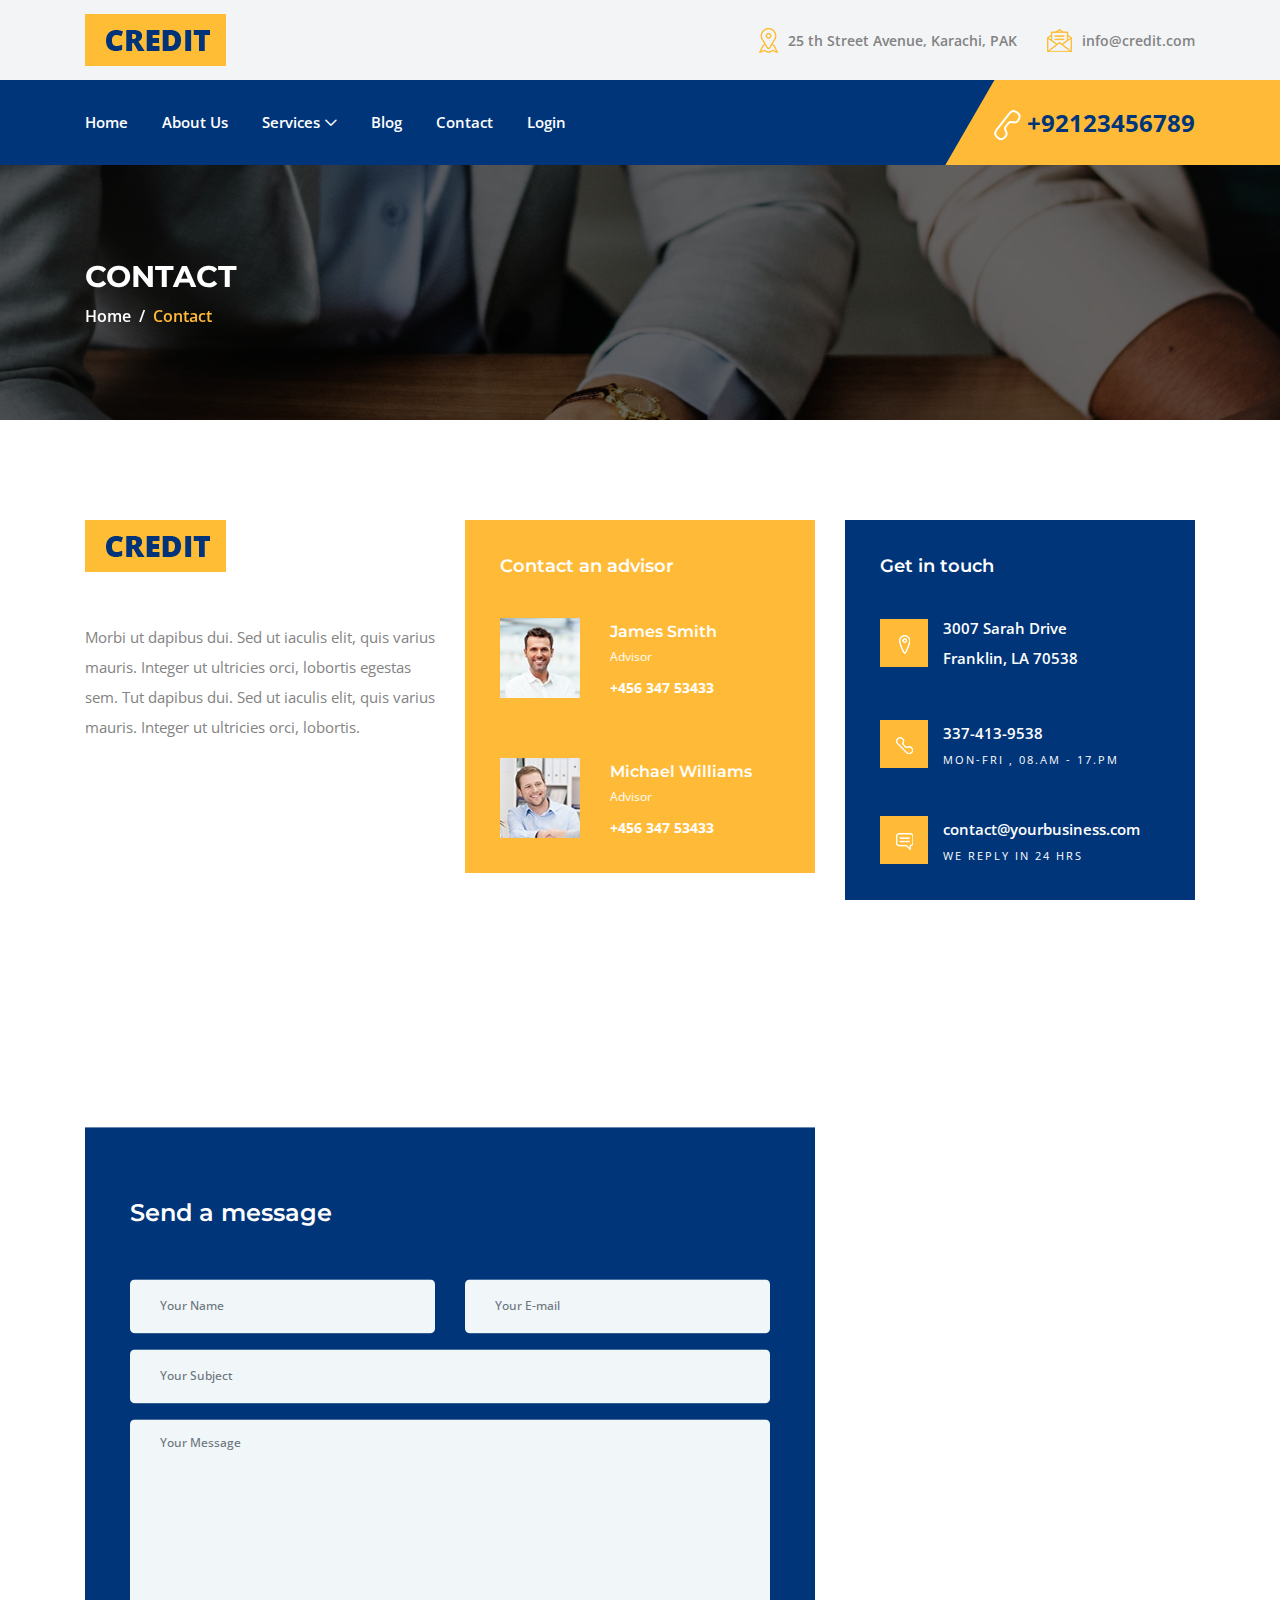
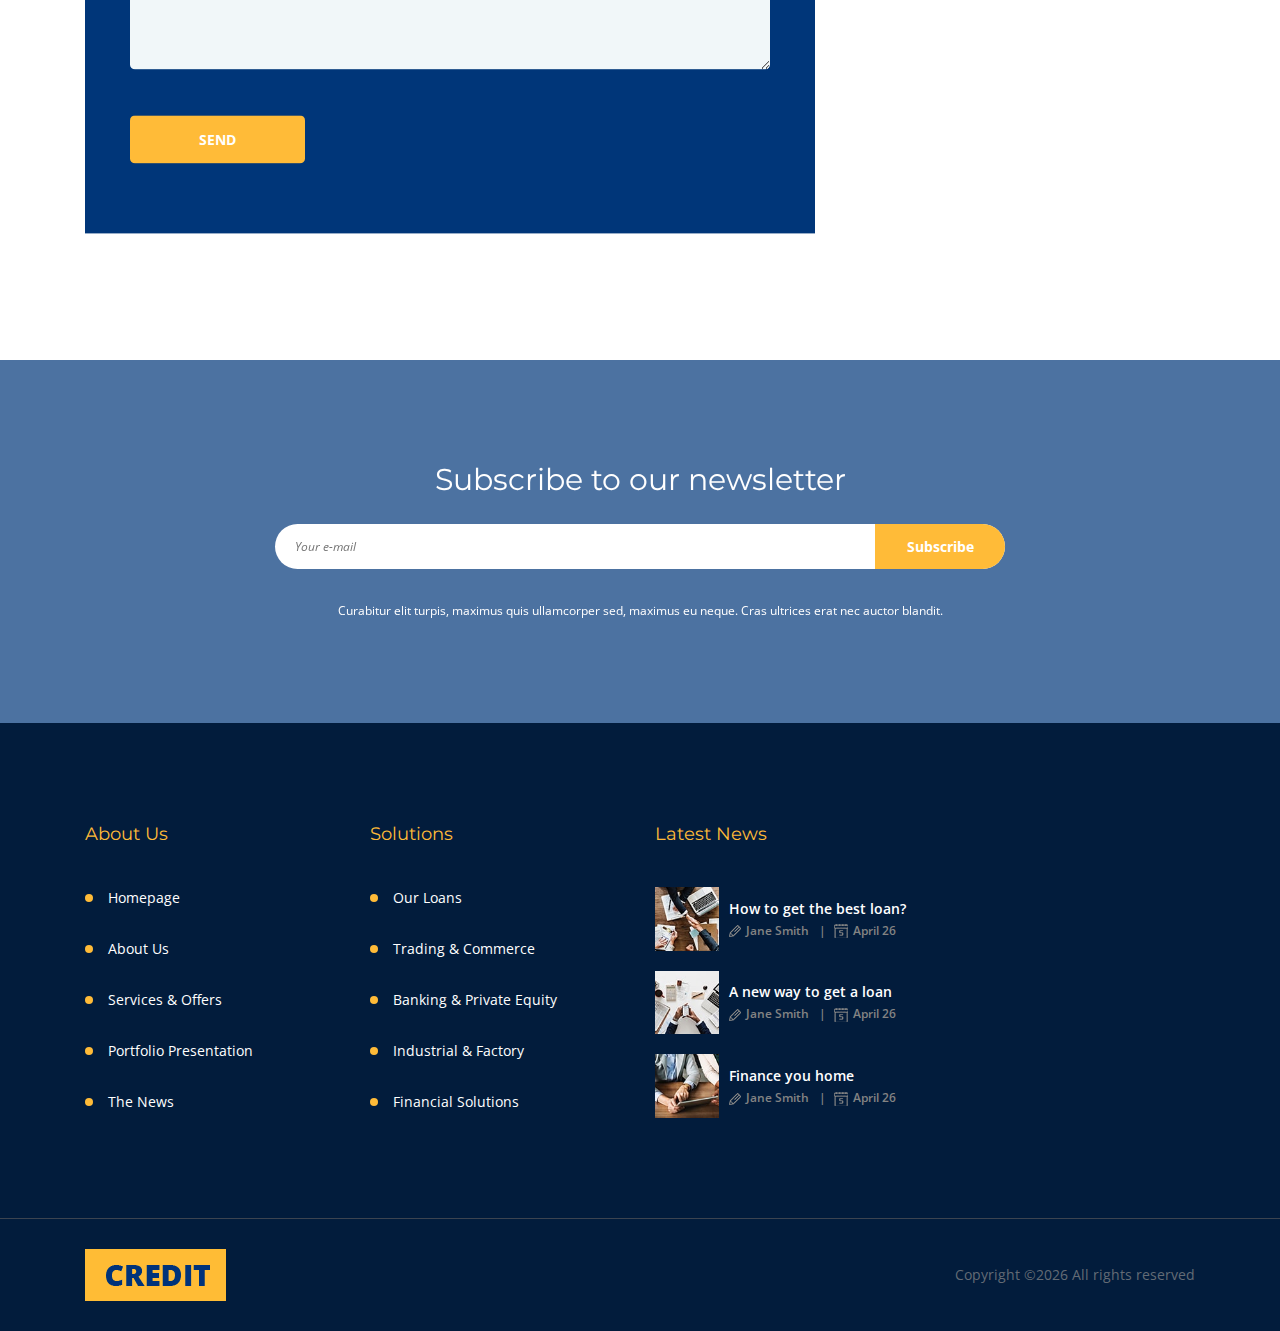
<file: contact.html>
<!DOCTYPE html>
<html lang="en">

<head>
    <meta charset="UTF-8">
    <meta name="description" content="">
    <meta http-equiv="X-UA-Compatible" content="IE=edge">
    <meta name="viewport" content="width=device-width, initial-scale=1, shrink-to-fit=no">
    <!-- The above 4 meta tags *must* come first in the head; any other head content must come *after* these tags -->

    <!-- Title -->
    <title>Credit.com - Credit Company </title>

    <!-- Favicon -->
    <link rel="icon" href="img/core-img/favicon.ico">

    <!-- Stylesheet -->
    <link rel="stylesheet" href="style.css">

</head>

<body>
    <!-- Preloader -->
    <div class="preloader d-flex align-items-center justify-content-center">
        <div class="lds-ellipsis">
            <div></div>
            <div></div>
            <div></div>
            <div></div>
        </div>
    </div>

    <!-- ##### Header Area Start ##### -->
    <header class="header-area">
        <!-- Top Header Area -->
        <div class="top-header-area">
            <div class="container h-100">
                <div class="row h-100 align-items-center">
                    <div class="col-12 d-flex justify-content-between">
                        <!-- Logo Area -->
                        <div class="logo">
                            <a href="index.html"><img src="img/core-img/logo.png" alt=""></a>
                        </div>

                        <!-- Top Contact Info -->
                        <div class="top-contact-info d-flex align-items-center">
                            <a href="#" data-toggle="tooltip" data-placement="bottom" title="25 th Street Avenue, Karachi, PAK"><img src="img/core-img/placeholder.png" alt=""> <span>25 th Street Avenue, Karachi, PAK</span></a>
                            <a href="#" data-toggle="tooltip" data-placement="bottom" title="info@credit.com"><img src="img/core-img/message.png" alt=""> <span>info@credit.com</span></a>
                        </div>
                    </div>
                </div>
            </div>
        </div>

        <!-- Navbar Area -->
        <div class="credit-main-menu" id="sticker">
            <div class="classy-nav-container breakpoint-off">
                <div class="container">
                    <!-- Menu -->
                    <nav class="classy-navbar justify-content-between" id="creditNav">

                        <!-- Navbar Toggler -->
                        <div class="classy-navbar-toggler">
                            <span class="navbarToggler"><span></span><span></span><span></span></span>
                        </div>

                        <!-- Menu -->
                        <div class="classy-menu">

                            <!-- Close Button -->
                            <div class="classycloseIcon">
                                <div class="cross-wrap"><span class="top"></span><span class="bottom"></span></div>
                            </div>

                            <!-- Nav Start -->
                            <div class="classynav">
                                <ul>
                                    <li><a href="index.html">Home</a></li>
                                    <li><a href="about.html">About Us</a></li>
                                    <li><a href="services.html">Services</a>
                                        <div class="dropdown">
                                            <ul class="single-mega cn-col-4">
                                                <li><a href="#">Portfolio 1</a></li>
                                                <li><a href="#">Portfolio 2</a></li>
                                                <li><a href="#">Portfolio 3</a></li>
                                            </ul>
                                        </li>
                                    <li><a href="post.html">Blog</a></li>
                                    <li><a href="contact.html">Contact</a></li>
                                    <li><a href="login.html">Login</a></li>
                                </ul>
                            </div>
                            <!-- Nav End -->
                        </div>

                        <!-- Contact -->
                        <div class="contact">
                            <a href="#"><img src="img/core-img/call2.png" alt=""> +92123456789 </a>
                        </div>
                    </nav>
                </div>
            </div>
        </div>
    </header>
    <!-- ##### Header Area End ##### -->

    <!-- ##### Breadcrumb Area Start ##### -->
    <section class="breadcrumb-area bg-img bg-overlay jarallax" style="background-image: url(img/bg-img/13.jpg);">
        <div class="container h-100">
            <div class="row h-100 align-items-center">
                <div class="col-12">
                    <div class="breadcrumb-content">
                        <h2>Contact</h2>
                        <nav aria-label="breadcrumb">
                            <ol class="breadcrumb">
                                <li class="breadcrumb-item"><a href="#">Home</a></li>
                                <li class="breadcrumb-item active" aria-current="page">Contact</li>
                            </ol>
                        </nav>
                    </div>
                </div>
            </div>
        </div>
    </section>
    <!-- ##### Breadcrumb Area End ##### -->

    <!-- ##### Contact Area Start ##### -->
    <section class="contact-area section-padding-100-0">
        <div class="container">
            <div class="row">
                <!-- Single Contact Area -->
                <div class="col-12 col-lg-4">
                    <div class="single-contact-area mb-100">
                        <!-- Logo -->
                        <a href="#" class="d-block mb-50"><img src="img/core-img/logo.png" alt=""></a>
                        <p>Morbi ut dapibus dui. Sed ut iaculis elit, quis varius mauris. Integer ut ultricies orci, lobortis egestas sem. Tut dapibus dui. Sed ut iaculis elit, quis varius mauris. Integer ut ultricies orci, lobortis.</p>
                    </div>
                </div>

                <!-- Single Contact Area -->
                <div class="col-12 col-lg-4">
                    <div class="single-contact-area mb-100">
                        <div class="contact-advisor">
                            <h5>Contact an advisor</h5>
                            <!-- Single Advisor -->
                            <div class="single-advisor d-flex align-items-center">
                                <div class="advisor-img">
                                    <img src="img/bg-img/25.jpg" alt="">
                                </div>
                                <div class="advisor-info">
                                    <h6>James Smith</h6>
                                    <span>Advisor</span>
                                    <p>+456 347 53433</p>
                                </div>
                            </div>
                            <!-- Single Advisor -->
                            <div class="single-advisor d-flex align-items-center">
                                <div class="advisor-img">
                                    <img src="img/bg-img/26.jpg" alt="">
                                </div>
                                <div class="advisor-info">
                                    <h6>Michael Williams</h6>
                                    <span>Advisor</span>
                                    <p>+456 347 53433</p>
                                </div>
                            </div>
                        </div>
                    </div>
                </div>

                <!-- Single Contact Area -->
                <div class="col-12 col-lg-4">
                    <div class="single-contact-area mb-100">
                        <div class="contact--area contact-page">
                            <!-- Contact Content -->
                            <div class="contact-content">
                                <h5>Get in touch</h5>

                                <!-- Single Contact Content -->
                                <div class="single-contact-content d-flex align-items-center">
                                    <div class="icon">
                                        <img src="img/core-img/location.png" alt="">
                                    </div>
                                    <div class="text">
                                        <p>3007 Sarah Drive <br> Franklin, LA 70538</p>
                                    </div>
                                </div>
                                <!-- Single Contact Content -->
                                <div class="single-contact-content d-flex align-items-center">
                                    <div class="icon">
                                        <img src="img/core-img/call.png" alt="">
                                    </div>
                                    <div class="text">
                                        <p>337-413-9538</p>
                                        <span>mon-fri , 08.am - 17.pm</span>
                                    </div>
                                </div>
                                <!-- Single Contact Content -->
                                <div class="single-contact-content d-flex align-items-center">
                                    <div class="icon">
                                        <img src="img/core-img/message2.png" alt="">
                                    </div>
                                    <div class="text">
                                        <p>contact@yourbusiness.com</p>
                                        <span>we reply in 24 hrs</span>
                                    </div>
                                </div>
                            </div>
                        </div>
                    </div>
                </div>
            </div>
        </div>


        <!-- ##### Google Maps ##### -->
        <div class="map-area">
            <iframe src="https://www.google.com/maps/embed?pb=!1m18!1m12!1m3!1d22236.40558254599!2d-118.25292394686001!3d34.057682914027104!2m3!1f0!2f0!3f0!3m2!1i1024!2i768!4f13.1!3m3!1m2!1s0x80c2c75ddc27da13%3A0xe22fdf6f254608f4!2z4Kay4Ka4IOCmj-CmnuCnjeCmnOCnh-CmsuCnh-CmuCwg4KaV4KeN4Kav4Ka-4Kay4Ka_4Kar4KeL4Kaw4KeN4Kao4Ka_4Kav4Ka84Ka-LCDgpq7gpr7gprDgp43gppXgpr_gpqgg4Kav4KeB4KaV4KeN4Kak4Kaw4Ka-4Ka34KeN4Kaf4KeN4Kaw!5e0!3m2!1sbn!2sbd!4v1532328708137" allowfullscreen></iframe>
            <!-- Contact Area -->
            <div class="contact---area">
                <div class="container">
                    <div class="row">
                        <div class="col-12 col-lg-8">
                            <!-- Contact Area -->
                            <div class="contact-form-area contact-page">
                                <h4 class="mb-50">Send a message</h4>

                                <form action="#" method="post">
                                    <div class="row">
                                        <div class="col-lg-6">
                                            <div class="form-group">
                                                <input type="text" class="form-control" id="name" placeholder="Your Name">
                                            </div>
                                        </div>
                                        <div class="col-lg-6">
                                            <div class="form-group">
                                                <input type="email" class="form-control" id="email" placeholder="Your E-mail">
                                            </div>
                                        </div>
                                        <div class="col-12">
                                            <div class="form-group">
                                                <input type="text" class="form-control" id="subject" placeholder="Your Subject">
                                            </div>
                                        </div>
                                        <div class="col-12">
                                            <div class="form-group">
                                                <textarea name="message" class="form-control" id="message" cols="30" rows="10" placeholder="Your Message"></textarea>
                                            </div>
                                        </div>
                                        <div class="col-12">
                                            <button class="btn credit-btn mt-30" type="submit">Send</button>
                                        </div>
                                    </div>
                                </form>
                            </div>
                        </div>
                    </div>
                </div>
            </div>
        </div>
    </section>
    <!-- ##### Contact Area End ##### -->

    <!-- ##### Newsletter Area Start ###### -->
    <section class="newsletter-area section-padding-100 bg-img jarallax" style="background-image: url(img/bg-img/6.jpg);">
        <div class="container">
            <div class="row justify-content-center">
                <div class="col-12 col-sm-10 col-lg-8">
                    <div class="nl-content text-center">
                        <h2>Subscribe to our newsletter</h2>
                        <form action="#" method="post">
                            <input type="email" name="nl-email" id="nlemail" placeholder="Your e-mail">
                            <button type="submit">Subscribe</button>
                        </form>
                        <p>Curabitur elit turpis, maximus quis ullamcorper sed, maximus eu neque. Cras ultrices erat nec auctor blandit.</p>
                    </div>
                </div>
            </div>
        </div>
    </section>
    <!-- ##### Newsletter Area End ###### -->

   <!-- ##### Footer Area Start ##### -->
   <footer class="footer-area section-padding-100-0">
    <div class="container">
        <div class="row">

            <!-- Single Footer Widget -->
            <div class="col-12 col-sm-6 col-lg-3">
                <div class="single-footer-widget mb-100">
                    <h5 class="widget-title">About Us</h5>
                    <!-- Nav -->
                    <nav>
                        <ul>
                            <li><a href="#">Homepage</a></li>
                            <li><a href="#">About Us</a></li>
                            <li><a href="#">Services &amp; Offers</a></li>
                            <li><a href="#">Portfolio Presentation</a></li>
                            <li><a href="#">The News</a></li>
                        </ul>
                    </nav>
                </div>
            </div>

            <!-- Single Footer Widget -->
            <div class="col-12 col-sm-6 col-lg-3">
                <div class="single-footer-widget mb-100">
                    <h5 class="widget-title">Solutions</h5>
                    <!-- Nav -->
                    <nav>
                        <ul>
                            <li><a href="#">Our Loans</a></li>
                            <li><a href="#">Trading &amp; Commerce</a></li>
                            <li><a href="#">Banking &amp; Private Equity</a></li>
                            <li><a href="#">Industrial &amp; Factory</a></li>
                            <li><a href="#">Financial Solutions</a></li>
                        </ul>
                    </nav>
                </div>
            </div>

            <!-- Single Footer Widget -->
            <div class="col-12 col-sm-6 col-lg-3">
                <div class="single-footer-widget mb-100">
                    <h5 class="widget-title">Latest News</h5>

                    <!-- Single News Area -->
                    <div class="single-latest-news-area d-flex align-items-center">
                        <div class="news-thumbnail">
                            <img src="img/bg-img/7.jpg" alt="">
                        </div>
                        <div class="news-content">
                            <a href="#">How to get the best loan?</a>
                            <div class="news-meta">
                                <a href="#" class="post-author"><img src="img/core-img/pencil.png" alt=""> Jane Smith</a>
                                <a href="#" class="post-date"><img src="img/core-img/calendar.png" alt=""> April 26</a>
                            </div>
                        </div>
                    </div>

                    <!-- Single News Area -->
                    <div class="single-latest-news-area d-flex align-items-center">
                        <div class="news-thumbnail">
                            <img src="img/bg-img/8.jpg" alt="">
                        </div>
                        <div class="news-content">
                            <a href="#">A new way to get a loan</a>
                            <div class="news-meta">
                                <a href="#" class="post-author"><img src="img/core-img/pencil.png" alt=""> Jane Smith</a>
                                <a href="#" class="post-date"><img src="img/core-img/calendar.png" alt=""> April 26</a>
                            </div>
                        </div>
                    </div>

                    <!-- Single News Area -->
                    <div class="single-latest-news-area d-flex align-items-center">
                        <div class="news-thumbnail">
                            <img src="img/bg-img/9.jpg" alt="">
                        </div>
                        <div class="news-content">
                            <a href="#">Finance you home</a>
                            <div class="news-meta">
                                <a href="#" class="post-author"><img src="img/core-img/pencil.png" alt=""> Jane Smith</a>
                                <a href="#" class="post-date"><img src="img/core-img/calendar.png" alt=""> April 26</a>
                            </div>
                        </div>
                    </div>

                </div>
            </div>
        </div>
    </div>

    <!-- Copywrite Area -->
    <div class="copywrite-area">
        <div class="container">
            <div class="row">
                <div class="col-12">
                    <div class="copywrite-content d-flex flex-wrap justify-content-between align-items-center">
                        <!-- Footer Logo -->
                        <a href="index.html" class="footer-logo"><img src="img/core-img/logo.png" alt=""></a>

                        <!-- Copywrite Text -->
                        <p class="copywrite-text"><a href="#"><!-- Link back to Colorlib can't be removed. Template is licensed under CC BY 3.0. -->
Copyright &copy;<script>document.write(new Date().getFullYear());</script> All rights reserved </a>
<!-- Link back to Colorlib can't be removed. Template is licensed under CC BY 3.0. --></p>
                    </div>
                </div>
            </div>
        </div>
    </div>
</footer>
<!-- ##### Footer Area Start ##### -->
    <!-- ##### All Javascript Script ##### -->
    <!-- jQuery-2.2.4 js -->
    <script src="js/jquery/jquery-2.2.4.min.js"></script>
    <!-- Popper js -->
    <script src="js/bootstrap/popper.min.js"></script>
    <!-- Bootstrap js -->
    <script src="js/bootstrap/bootstrap.min.js"></script>
    <!-- All Plugins js -->
    <script src="js/plugins/plugins.js"></script>
    <!-- Active js -->
    <script src="js/active.js"></script>
</body>

</html>
</file>
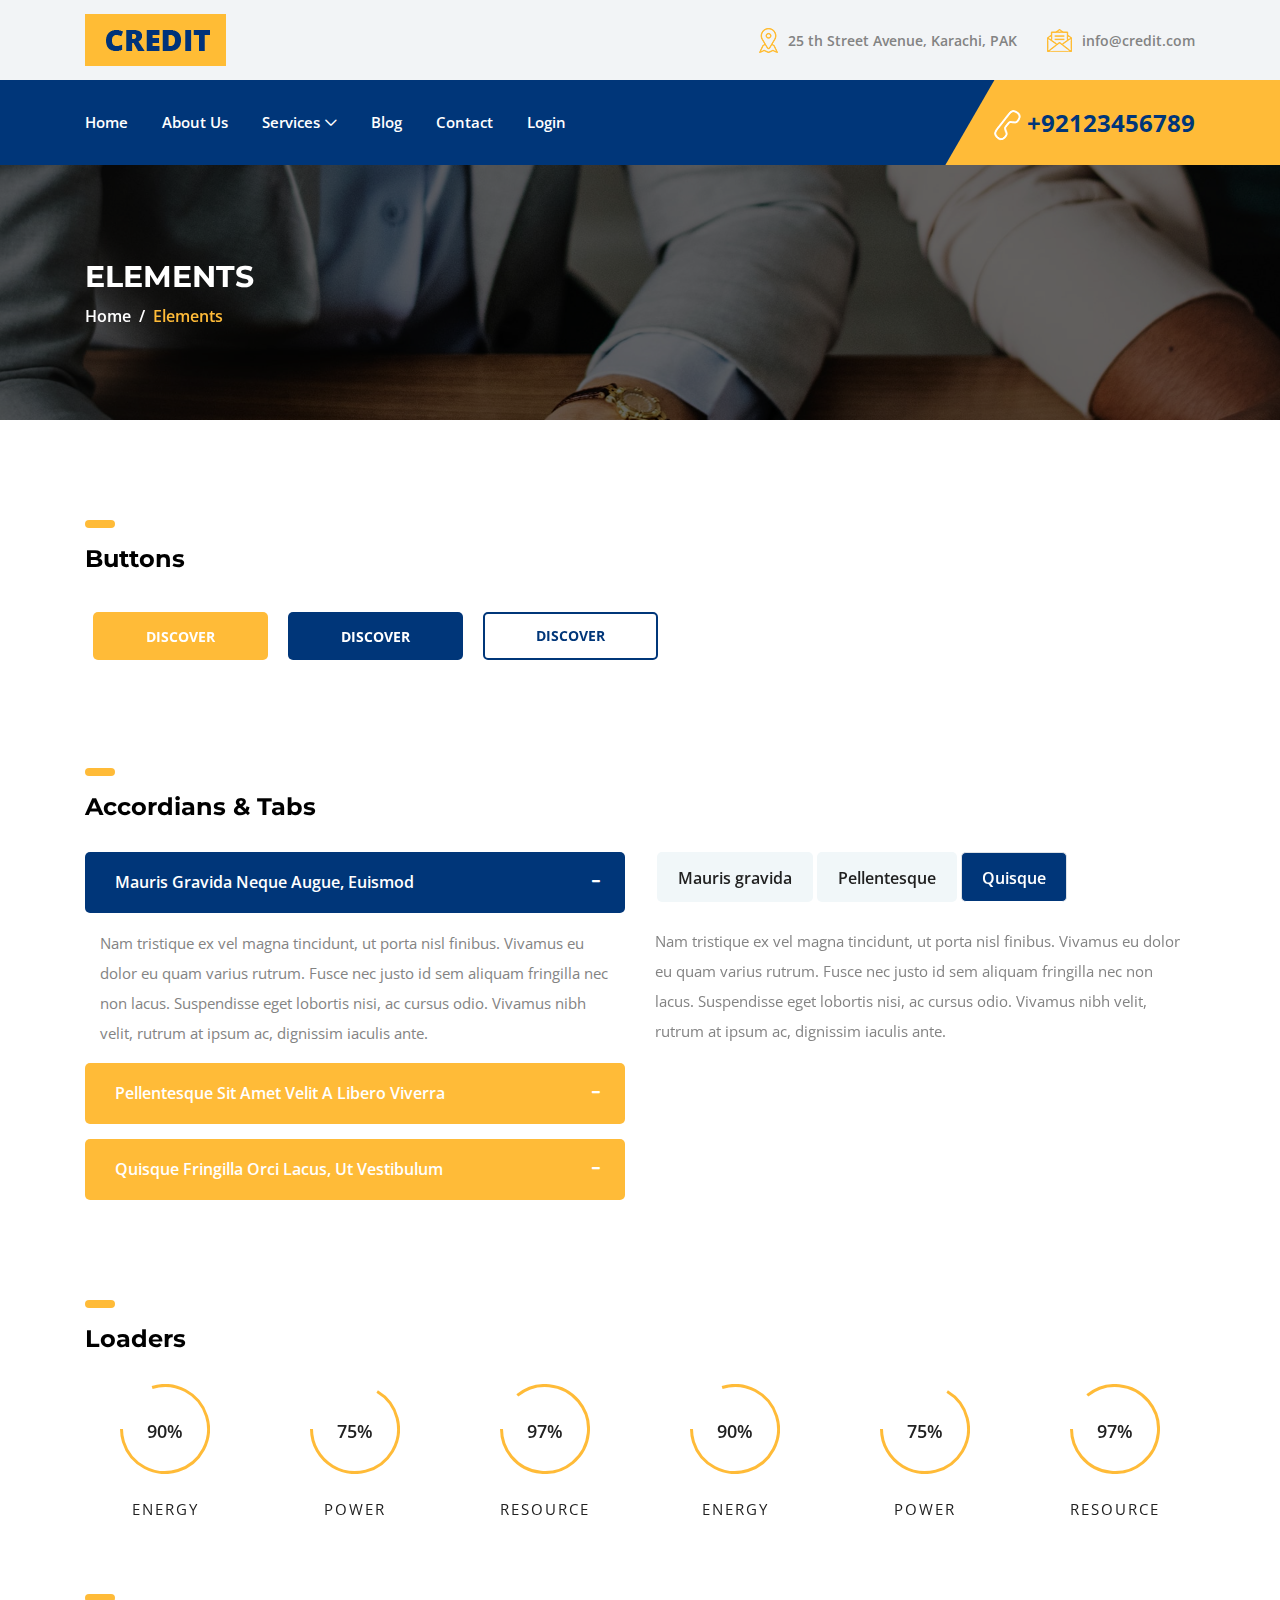
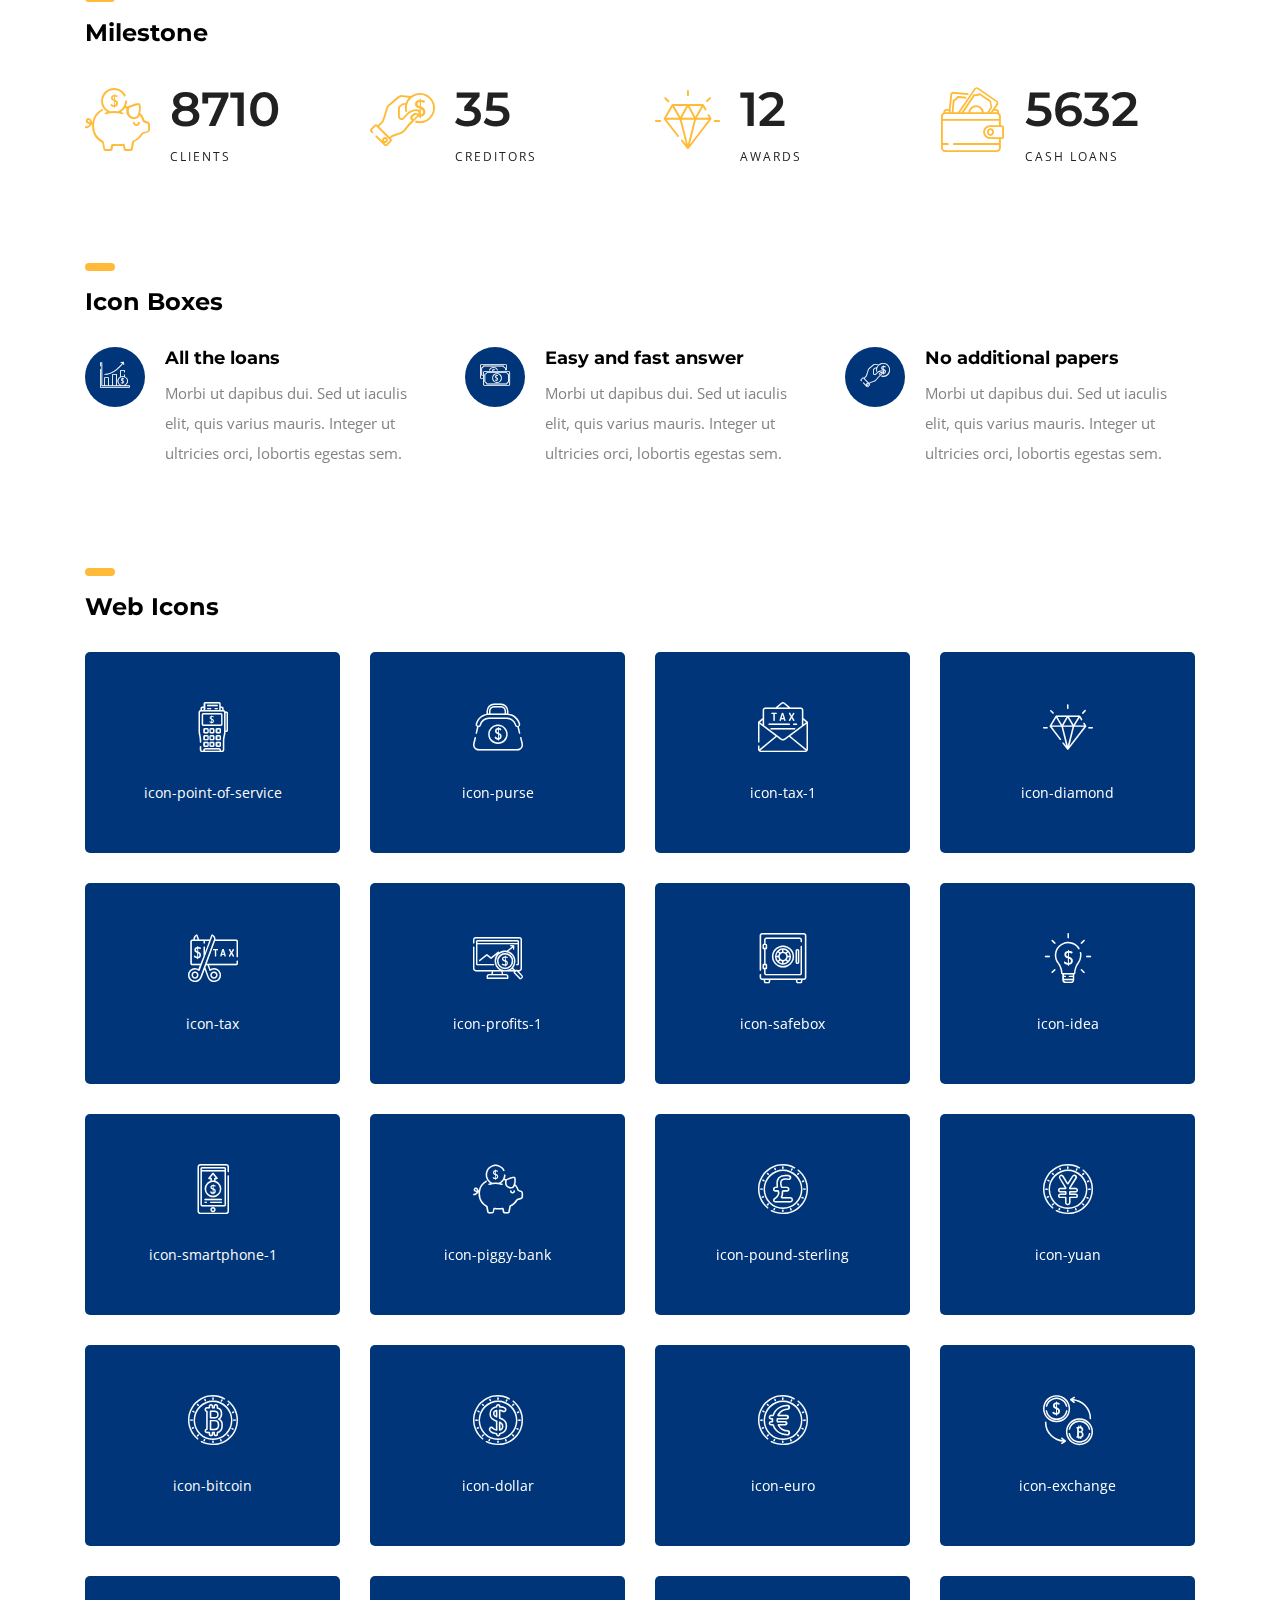
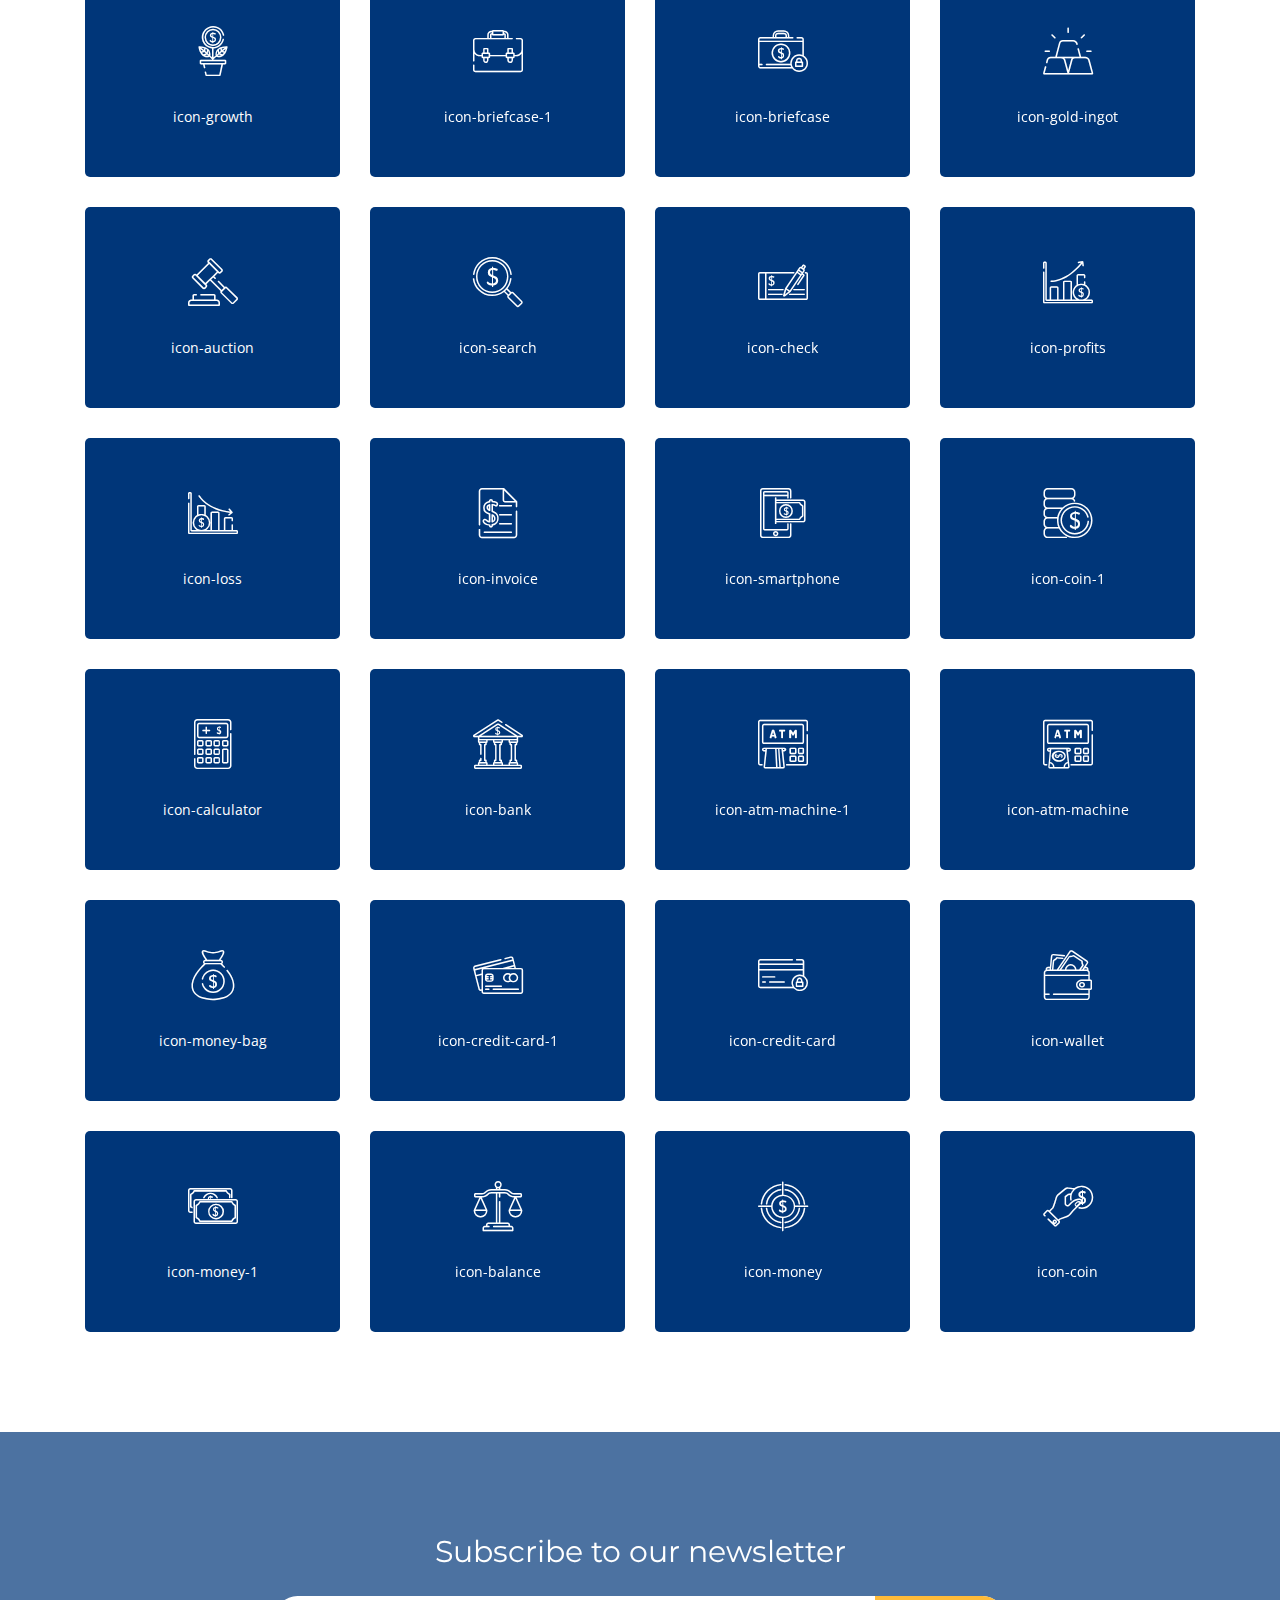
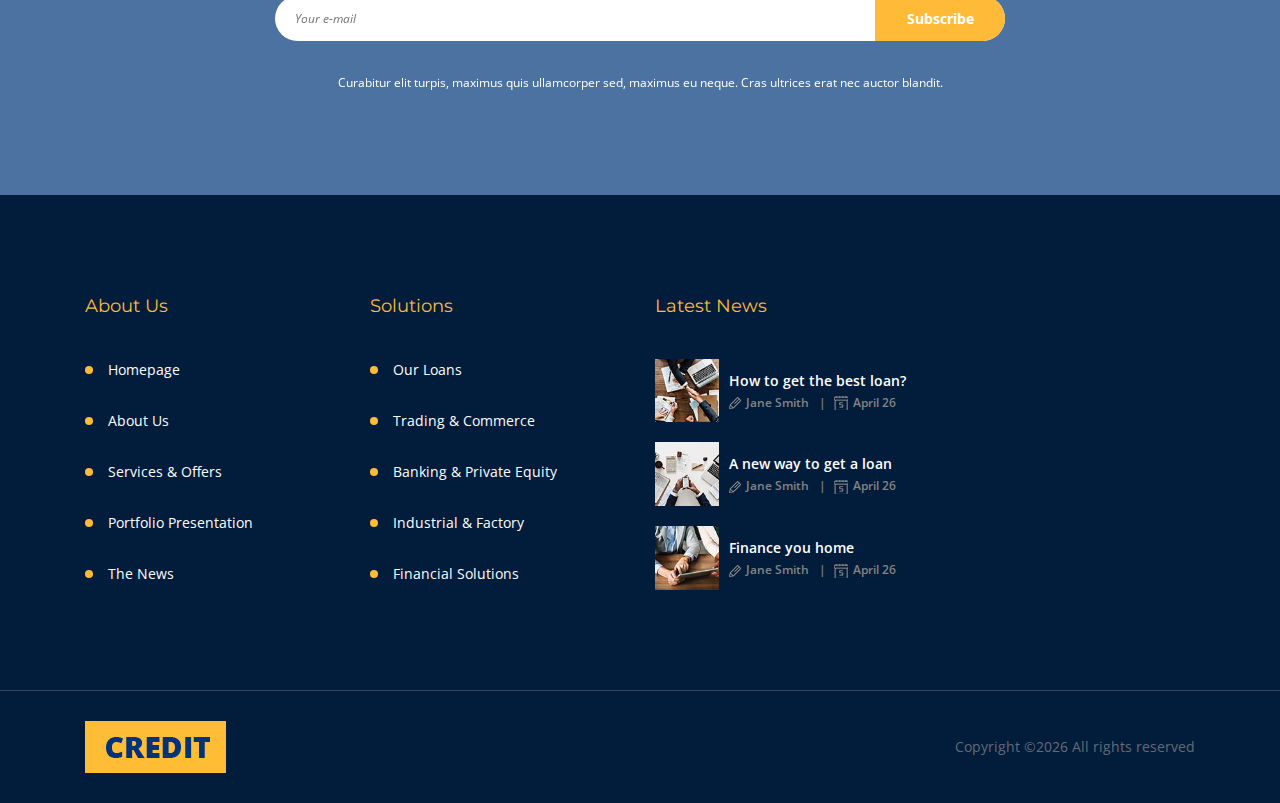
<file: elements.html>
<!DOCTYPE html>
<html lang="en">

<head>
    <meta charset="UTF-8">
    <meta name="description" content="">
    <meta http-equiv="X-UA-Compatible" content="IE=edge">
    <meta name="viewport" content="width=device-width, initial-scale=1, shrink-to-fit=no">
    <!-- The above 4 meta tags *must* come first in the head; any other head content must come *after* these tags -->

    <!-- Title -->
    <title>Credit.com - Credit Company </title>

    <!-- Favicon -->
    <link rel="icon" href="img/core-img/favicon.ico">

    <!-- Stylesheet -->
    <link rel="stylesheet" href="style.css">

</head>

<body>
    <!-- Preloader -->
    <div class="preloader d-flex align-items-center justify-content-center">
        <div class="lds-ellipsis">
            <div></div>
            <div></div>
            <div></div>
            <div></div>
        </div>
    </div>

    <!-- ##### Header Area Start ##### -->
    <header class="header-area">
        <!-- Top Header Area -->
        <div class="top-header-area">
            <div class="container h-100">
                <div class="row h-100 align-items-center">
                    <div class="col-12 d-flex justify-content-between">
                        <!-- Logo Area -->
                        <div class="logo">
                            <a href="index.html"><img src="img/core-img/logo.png" alt=""></a>
                        </div>

                        <!-- Top Contact Info -->
                        <div class="top-contact-info d-flex align-items-center">
                            <a href="#" data-toggle="tooltip" data-placement="bottom" title="25 th Street Avenue, Karachi, PAK"><img src="img/core-img/placeholder.png" alt=""> <span>25 th Street Avenue, Karachi, PAK</span></a>
                            <a href="#" data-toggle="tooltip" data-placement="bottom" title="info@credit.com"><img src="img/core-img/message.png" alt=""> <span>info@credit.com</span></a>
                        </div>
                    </div>
                </div>
            </div>
        </div>

        <!-- Navbar Area -->
        <div class="credit-main-menu" id="sticker">
            <div class="classy-nav-container breakpoint-off">
                <div class="container">
                    <!-- Menu -->
                    <nav class="classy-navbar justify-content-between" id="creditNav">

                        <!-- Navbar Toggler -->
                        <div class="classy-navbar-toggler">
                            <span class="navbarToggler"><span></span><span></span><span></span></span>
                        </div>

                        <!-- Menu -->
                        <div class="classy-menu">

                            <!-- Close Button -->
                            <div class="classycloseIcon">
                                <div class="cross-wrap"><span class="top"></span><span class="bottom"></span></div>
                            </div>

                            <!-- Nav Start -->
                            <div class="classynav">
                                <ul>
                                    <li><a href="index.html">Home</a></li>
                                    <li><a href="about.html">About Us</a></li>
                                    <li><a href="services.html">Services</a>
                                        <div class="dropdown">
                                            <ul class="single-mega cn-col-4">
                                                <li><a href="#">Portfolio 1</a></li>
                                                <li><a href="#">Portfolio 2</a></li>
                                                <li><a href="#">Portfolio 3</a></li>
                                            </ul>
                                        </li>
                                    <li><a href="post.html">Blog</a></li>
                                    <li><a href="contact.html">Contact</a></li>
                                    <li><a href="login.html">Login</a></li>
                                </ul>
                            </div>
                            <!-- Nav End -->
                        </div>

                        <!-- Contact -->
                        <div class="contact">
                            <a href="#"><img src="img/core-img/call2.png" alt=""> +92123456789 </a>
                        </div>
                    </nav>
                </div>
            </div>
        </div>
    </header>
    <!-- ##### Header Area End ##### -->

    <!-- ##### Breadcrumb Area Start ##### -->
    <section class="breadcrumb-area bg-img bg-overlay jarallax" style="background-image: url(img/bg-img/13.jpg);">
        <div class="container h-100">
            <div class="row h-100 align-items-center">
                <div class="col-12">
                    <div class="breadcrumb-content">
                        <h2>Elements</h2>
                        <nav aria-label="breadcrumb">
                            <ol class="breadcrumb">
                                <li class="breadcrumb-item"><a href="#">Home</a></li>
                                <li class="breadcrumb-item active" aria-current="page">Elements</li>
                            </ol>
                        </nav>
                    </div>
                </div>
            </div>
        </div>
    </section>
    <!-- ##### Breadcrumb Area End ##### -->

    <!-- ##### Elements Area Start ##### -->
    <section class="elements-area section-padding-100-0">
        <div class="container">
            <div class="row">

                <!-- ========== Buttons ========== -->
                <div class="col-12">
                    <div class="elements-title mb-30">
                        <div class="line"></div>
                        <h2>Buttons</h2>
                    </div>
                    <!-- Buttons -->
                    <div class="credit-buttons-area mb-100">
                        <a href="#" class="btn credit-btn m-2">Discover</a>
                        <a href="#" class="btn credit-btn btn-2 m-2">Discover</a>
                        <a href="#" class="btn credit-btn btn-3 m-2">Discover</a>
                    </div>
                </div>

                <!-- ========== Progress Bars & Accordions ========== -->
                <div class="col-12">
                    <div class="elements-title mb-30">
                        <div class="line"></div>
                        <h2>Accordians &amp; Tabs</h2>
                    </div>
                </div>

                <!-- ##### Accordians ##### -->
                <div class="col-12 col-lg-6">
                    <div class="accordions mb-100" id="accordion" role="tablist" aria-multiselectable="true">
                        <!-- single accordian area -->
                        <div class="panel single-accordion">
                            <h6><a role="button" class="" aria-expanded="true" aria-controls="collapseOne" data-toggle="collapse" data-parent="#accordion" href="#collapseOne">Mauris gravida neque augue, euismod
                                    <span class="accor-open"><i class="fa fa-plus" aria-hidden="true"></i></span>
                                    <span class="accor-close"><i class="fa fa-minus" aria-hidden="true"></i></span>
                                    </a></h6>
                            <div id="collapseOne" class="accordion-content collapse show">
                                <p>Nam tristique ex vel magna tincidunt, ut porta nisl finibus. Vivamus eu dolor eu quam varius rutrum. Fusce nec justo id sem aliquam fringilla nec non lacus. Suspendisse eget lobortis nisi, ac cursus odio. Vivamus nibh velit, rutrum at ipsum ac, dignissim iaculis ante.</p>
                            </div>
                        </div>
                        <!-- single accordian area -->
                        <div class="panel single-accordion">
                            <h6>
                                <a role="button" class="collapsed" aria-expanded="true" aria-controls="collapseTwo" data-parent="#accordion" data-toggle="collapse" href="#collapseTwo">Pellentesque sit amet velit a libero viverra
                                        <span class="accor-open"><i class="fa fa-plus" aria-hidden="true"></i></span>
                                        <span class="accor-close"><i class="fa fa-minus" aria-hidden="true"></i></span>
                                        </a>
                            </h6>
                            <div id="collapseTwo" class="accordion-content collapse">
                                <p>Nam tristique ex vel magna tincidunt, ut porta nisl finibus. Vivamus eu dolor eu quam varius rutrum. Fusce nec justo id sem aliquam fringilla nec non lacus. Suspendisse eget lobortis nisi, ac cursus odio. Vivamus nibh velit, rutrum at ipsum ac, dignissim iaculis ante.</p>
                            </div>
                        </div>
                        <!-- single accordian area -->
                        <div class="panel single-accordion">
                            <h6>
                                <a role="button" aria-expanded="true" aria-controls="collapseThree" class="collapsed" data-parent="#accordion" data-toggle="collapse" href="#collapseThree">Quisque fringilla orci lacus, ut vestibulum
                                        <span class="accor-open"><i class="fa fa-plus" aria-hidden="true"></i></span>
                                        <span class="accor-close"><i class="fa fa-minus" aria-hidden="true"></i></span>
                                    </a>
                            </h6>
                            <div id="collapseThree" class="accordion-content collapse">
                                <p>Nam tristique ex vel magna tincidunt, ut porta nisl finibus. Vivamus eu dolor eu quam varius rutrum. Fusce nec justo id sem aliquam fringilla nec non lacus. Suspendisse eget lobortis nisi, ac cursus odio. Vivamus nibh velit, rutrum at ipsum ac, dignissim iaculis ante.</p>
                            </div>
                        </div>
                    </div>
                </div>

                <!-- ##### Tabs ##### -->
                <div class="col-12 col-lg-6">
                    <div class="credit-tabs-content">
                        <ul class="nav nav-tabs" id="myTab" role="tablist">
                            <li class="nav-item">
                                <a class="nav-link" id="tab--1" data-toggle="tab" href="#tab1" role="tab" aria-controls="tab1" aria-selected="false">Mauris gravida</a>
                            </li>
                            <li class="nav-item">
                                <a class="nav-link" id="tab--2" data-toggle="tab" href="#tab2" role="tab" aria-controls="tab2" aria-selected="false">Pellentesque</a>
                            </li>
                            <li class="nav-item">
                                <a class="nav-link active" id="tab--3" data-toggle="tab" href="#tab3" role="tab" aria-controls="tab3" aria-selected="true">Quisque</a>
                            </li>
                        </ul>

                        <div class="tab-content mb-100" id="myTabContent">
                            <div class="tab-pane fade" id="tab1" role="tabpanel" aria-labelledby="tab--1">
                                <div class="credit-tab-content">
                                    <!-- Tab Text -->
                                    <div class="credit-tab-text">
                                        <p>Nam tristique ex vel magna tincidunt, ut porta nisl finibus. Vivamus eu dolor eu quam varius rutrum. Fusce nec justo id sem aliquam fringilla nec non lacus. Suspendisse eget lobortis nisi, ac cursus odio. Vivamus nibh velit, rutrum at ipsum ac, dignissim iaculis ante.</p>
                                    </div>
                                </div>
                            </div>
                            <div class="tab-pane fade" id="tab2" role="tabpanel" aria-labelledby="tab--2">
                                <div class="credit-tab-content">
                                    <!-- Tab Text -->
                                    <div class="credit-tab-text">
                                        <p>Nam tristique ex vel magna tincidunt, ut porta nisl finibus. Vivamus eu dolor eu quam varius rutrum. Fusce nec justo id sem aliquam fringilla nec non lacus. Suspendisse eget lobortis nisi, ac cursus odio. Vivamus nibh velit, rutrum at ipsum ac, dignissim iaculis ante.</p>
                                    </div>
                                </div>
                            </div>
                            <div class="tab-pane fade show active" id="tab3" role="tabpanel" aria-labelledby="tab--3">
                                <div class="credit-tab-content">
                                    <!-- Tab Text -->
                                    <div class="credit-tab-text">
                                        <p>Nam tristique ex vel magna tincidunt, ut porta nisl finibus. Vivamus eu dolor eu quam varius rutrum. Fusce nec justo id sem aliquam fringilla nec non lacus. Suspendisse eget lobortis nisi, ac cursus odio. Vivamus nibh velit, rutrum at ipsum ac, dignissim iaculis ante.</p>
                                    </div>
                                </div>
                            </div>
                        </div>
                    </div>
                </div>

                <!-- ========== Loaders ========== -->
                <div class="col-12">
                    <div class="elements-title mb-30">
                        <div class="line"></div>
                        <h2>Loaders</h2>
                    </div>
                </div>

                <div class="col-12">
                    <!-- Loaders Area Start -->
                    <div class="our-skills-area">
                        <div class="row">

                            <div class="col-12 col-sm-4 col-lg-2">
                                <div class="single-skils-area mb-70">
                                    <div id="circle4" class="circle" data-value="0.90">
                                        <div class="skills-text">
                                            <span>90%</span>
                                        </div>
                                    </div>
                                    <p>Energy</p>
                                </div>
                            </div>

                            <div class="col-12 col-sm-4 col-lg-2">
                                <div class="single-skils-area mb-70">
                                    <div id="circle5" class="circle" data-value="0.75">
                                        <div class="skills-text">
                                            <span>75%</span>
                                        </div>
                                    </div>
                                    <p>power</p>
                                </div>
                            </div>

                            <div class="col-12 col-sm-4 col-lg-2">
                                <div class="single-skils-area mb-70">
                                    <div id="circle6" class="circle" data-value="0.97">
                                        <div class="skills-text">
                                            <span>97%</span>
                                        </div>
                                    </div>
                                    <p>resource</p>
                                </div>
                            </div>

                            <div class="col-12 col-sm-4 col-lg-2">
                                <div class="single-skils-area mb-70">
                                    <div id="circle7" class="circle" data-value="0.90">
                                        <div class="skills-text">
                                            <span>90%</span>
                                        </div>
                                    </div>
                                    <p>Energy</p>
                                </div>
                            </div>

                            <div class="col-12 col-sm-4 col-lg-2">
                                <div class="single-skils-area mb-70">
                                    <div id="circle8" class="circle" data-value="0.75">
                                        <div class="skills-text">
                                            <span>75%</span>
                                        </div>
                                    </div>
                                    <p>power</p>
                                </div>
                            </div>

                            <div class="col-12 col-sm-4 col-lg-2">
                                <div class="single-skils-area mb-70">
                                    <div id="circle9" class="circle" data-value="0.97">
                                        <div class="skills-text">
                                            <span>97%</span>
                                        </div>
                                    </div>
                                    <p>resource</p>
                                </div>
                            </div>

                        </div>
                    </div>
                </div>

                <!-- ========== Milestones ========== -->
                <div class="col-12">
                    <div class="elements-title mb-30">
                        <div class="line"></div>
                        <h2>Milestone</h2>
                    </div>
                </div>

                <div class="col-12">
                    <div class="credit-cool-facts-area">
                        <div class="row">

                            <div class="col-12 col-sm-6 col-lg-3">
                                <!-- Single Cool Facts -->
                                <div class="single-cool-fact d-flex align-items-center mb-100">
                                    <div class="scf-icon mr-15">
                                        <i class="icon-piggy-bank"></i>
                                    </div>
                                    <div class="scf-text">
                                        <h2><span class="counter">8710</span></h2>
                                        <p>Clients</p>
                                    </div>
                                </div>
                            </div>

                            <div class="col-12 col-sm-6 col-lg-3">
                                <!-- Single Cool Facts -->
                                <div class="single-cool-fact d-flex align-items-center mb-100">
                                    <div class="scf-icon mr-15">
                                        <i class="icon-coin"></i>
                                    </div>
                                    <div class="scf-text">
                                        <h2><span class="counter">35</span></h2>
                                        <p>Creditors</p>
                                    </div>
                                </div>
                            </div>

                            <div class="col-12 col-sm-6 col-lg-3">
                                <!-- Single Cool Facts -->
                                <div class="single-cool-fact d-flex align-items-center mb-100">
                                    <div class="scf-icon mr-15">
                                        <i class="icon-diamond"></i>
                                    </div>
                                    <div class="scf-text">
                                        <h2><span class="counter">12</span></h2>
                                        <p>awards</p>
                                    </div>
                                </div>
                            </div>

                            <div class="col-12 col-sm-6 col-lg-3">
                                <!-- Single Cool Facts -->
                                <div class="single-cool-fact d-flex align-items-center mb-100">
                                    <div class="scf-icon mr-15">
                                        <i class="icon-wallet"></i>
                                    </div>
                                    <div class="scf-text">
                                        <h2><span class="counter">5632</span></h2>
                                        <p>Сash loans</p>
                                    </div>
                                </div>
                            </div>

                        </div>
                    </div>
                </div>

                <!-- ========== Icon Boxes ========== -->
                <div class="col-12">
                    <div class="elements-title mb-30">
                        <div class="line"></div>
                        <h2>Icon Boxes</h2>
                    </div>
                </div>

                <div class="col-12">
                    <div class="row">
                        <!-- Single Service Area -->
                        <div class="col-12 col-md-6 col-lg-4">
                            <div class="single-service-area d-flex mb-100">
                                <div class="icon">
                                    <i class="icon-profits"></i>
                                </div>
                                <div class="text">
                                    <h5>All the loans</h5>
                                    <p>Morbi ut dapibus dui. Sed ut iaculis elit, quis varius mauris. Integer ut ultricies orci, lobortis egestas sem.</p>
                                </div>
                            </div>
                        </div>

                        <!-- Single Service Area -->
                        <div class="col-12 col-md-6 col-lg-4">
                            <div class="single-service-area d-flex mb-100">
                                <div class="icon">
                                    <i class="icon-money-1"></i>
                                </div>
                                <div class="text">
                                    <h5>Easy and fast answer</h5>
                                    <p>Morbi ut dapibus dui. Sed ut iaculis elit, quis varius mauris. Integer ut ultricies orci, lobortis egestas sem.</p>
                                </div>
                            </div>
                        </div>

                        <!-- Single Service Area -->
                        <div class="col-12 col-md-6 col-lg-4">
                            <div class="single-service-area d-flex mb-100">
                                <div class="icon">
                                    <i class="icon-coin"></i>
                                </div>
                                <div class="text">
                                    <h5>No additional papers</h5>
                                    <p>Morbi ut dapibus dui. Sed ut iaculis elit, quis varius mauris. Integer ut ultricies orci, lobortis egestas sem.</p>
                                </div>
                            </div>
                        </div>
                    </div>
                </div>

                <!-- ========== Web Icons ========== -->
                <div class="col-12">
                    <div class="elements-title mb-30">
                        <div class="line"></div>
                        <h2>Web Icons</h2>
                    </div>
                </div>
                
                <div class="col-12 mb-70">
                    <div class="row">
                        
                        <!-- Single Icons -->
                        <div class="col-12 col-sm-6 col-md-4 col-lg-3">
                            <div class="single-icons mb-30">
                                <i class="icon-point-of-service"></i>
                                <span>icon-point-of-service</span>
                            </div>
                        </div>
                        
                        <!-- Single Icons -->
                        <div class="col-12 col-sm-6 col-md-4 col-lg-3">
                            <div class="single-icons mb-30">
                                <i class="icon-purse"></i>
                                <span>icon-purse</span>
                            </div>
                        </div>
                        
                        <!-- Single Icons -->
                        <div class="col-12 col-sm-6 col-md-4 col-lg-3">
                            <div class="single-icons mb-30">
                                <i class="icon-tax-1"></i>
                                <span>icon-tax-1</span>
                            </div>
                        </div>
                        
                        <!-- Single Icons -->
                        <div class="col-12 col-sm-6 col-md-4 col-lg-3">
                            <div class="single-icons mb-30">
                                <i class="icon-diamond"></i>
                                <span>icon-diamond</span>
                            </div>
                        </div>
                        
                        <!-- Single Icons -->
                        <div class="col-12 col-sm-6 col-md-4 col-lg-3">
                            <div class="single-icons mb-30">
                                <i class="icon-tax"></i>
                                <span>icon-tax</span>
                            </div>
                        </div>
                        
                        <!-- Single Icons -->
                        <div class="col-12 col-sm-6 col-md-4 col-lg-3">
                            <div class="single-icons mb-30">
                                <i class="icon-profits-1"></i>
                                <span>icon-profits-1</span>
                            </div>
                        </div>
                        
                        <!-- Single Icons -->
                        <div class="col-12 col-sm-6 col-md-4 col-lg-3">
                            <div class="single-icons mb-30">
                                <i class="icon-safebox"></i>
                                <span>icon-safebox</span>
                            </div>
                        </div>
                        
                        <!-- Single Icons -->
                        <div class="col-12 col-sm-6 col-md-4 col-lg-3">
                            <div class="single-icons mb-30">
                                <i class="icon-idea"></i>
                                <span>icon-idea</span>
                            </div>
                        </div>
                        
                        <!-- Single Icons -->
                        <div class="col-12 col-sm-6 col-md-4 col-lg-3">
                            <div class="single-icons mb-30">
                                <i class="icon-smartphone-1"></i>
                                <span>icon-smartphone-1</span>
                            </div>
                        </div>
                        
                        <!-- Single Icons -->
                        <div class="col-12 col-sm-6 col-md-4 col-lg-3">
                            <div class="single-icons mb-30">
                                <i class="icon-piggy-bank"></i>
                                <span>icon-piggy-bank</span>
                            </div>
                        </div>
                        
                        <!-- Single Icons -->
                        <div class="col-12 col-sm-6 col-md-4 col-lg-3">
                            <div class="single-icons mb-30">
                                <i class="icon-pound-sterling"></i>
                                <span>icon-pound-sterling</span>
                            </div>
                        </div>
                        
                        <!-- Single Icons -->
                        <div class="col-12 col-sm-6 col-md-4 col-lg-3">
                            <div class="single-icons mb-30">
                                <i class="icon-yuan"></i>
                                <span>icon-yuan</span>
                            </div>
                        </div>
                        
                        <!-- Single Icons -->
                        <div class="col-12 col-sm-6 col-md-4 col-lg-3">
                            <div class="single-icons mb-30">
                                <i class="icon-bitcoin"></i>
                                <span>icon-bitcoin</span>
                            </div>
                        </div>
                        
                        <!-- Single Icons -->
                        <div class="col-12 col-sm-6 col-md-4 col-lg-3">
                            <div class="single-icons mb-30">
                                <i class="icon-dollar"></i>
                                <span>icon-dollar</span>
                            </div>
                        </div>
                        
                        <!-- Single Icons -->
                        <div class="col-12 col-sm-6 col-md-4 col-lg-3">
                            <div class="single-icons mb-30">
                                <i class="icon-euro"></i>
                                <span>icon-euro</span>
                            </div>
                        </div>
                        
                        <!-- Single Icons -->
                        <div class="col-12 col-sm-6 col-md-4 col-lg-3">
                            <div class="single-icons mb-30">
                                <i class="icon-exchange"></i>
                                <span>icon-exchange</span>
                            </div>
                        </div>
                        
                        <!-- Single Icons -->
                        <div class="col-12 col-sm-6 col-md-4 col-lg-3">
                            <div class="single-icons mb-30">
                                <i class="icon-growth"></i>
                                <span>icon-growth</span>
                            </div>
                        </div>
                        
                        <!-- Single Icons -->
                        <div class="col-12 col-sm-6 col-md-4 col-lg-3">
                            <div class="single-icons mb-30">
                                <i class="icon-briefcase-1"></i>
                                <span>icon-briefcase-1</span>
                            </div>
                        </div>
                        
                        <!-- Single Icons -->
                        <div class="col-12 col-sm-6 col-md-4 col-lg-3">
                            <div class="single-icons mb-30">
                                <i class="icon-briefcase"></i>
                                <span>icon-briefcase</span>
                            </div>
                        </div>
                        
                        <!-- Single Icons -->
                        <div class="col-12 col-sm-6 col-md-4 col-lg-3">
                            <div class="single-icons mb-30">
                                <i class="icon-gold-ingot"></i>
                                <span>icon-gold-ingot</span>
                            </div>
                        </div>
                        
                        <!-- Single Icons -->
                        <div class="col-12 col-sm-6 col-md-4 col-lg-3">
                            <div class="single-icons mb-30">
                                <i class="icon-auction"></i>
                                <span>icon-auction</span>
                            </div>
                        </div>
                        
                        <!-- Single Icons -->
                        <div class="col-12 col-sm-6 col-md-4 col-lg-3">
                            <div class="single-icons mb-30">
                                <i class="icon-search"></i>
                                <span>icon-search</span>
                            </div>
                        </div>
                        
                        <!-- Single Icons -->
                        <div class="col-12 col-sm-6 col-md-4 col-lg-3">
                            <div class="single-icons mb-30">
                                <i class="icon-check"></i>
                                <span>icon-check</span>
                            </div>
                        </div>
                        
                        <!-- Single Icons -->
                        <div class="col-12 col-sm-6 col-md-4 col-lg-3">
                            <div class="single-icons mb-30">
                                <i class="icon-profits"></i>
                                <span>icon-profits</span>
                            </div>
                        </div>
                        
                        <!-- Single Icons -->
                        <div class="col-12 col-sm-6 col-md-4 col-lg-3">
                            <div class="single-icons mb-30">
                                <i class="icon-loss"></i>
                                <span>icon-loss</span>
                            </div>
                        </div>
                        
                        <!-- Single Icons -->
                        <div class="col-12 col-sm-6 col-md-4 col-lg-3">
                            <div class="single-icons mb-30">
                                <i class="icon-invoice"></i>
                                <span>icon-invoice</span>
                            </div>
                        </div>
                        
                        <!-- Single Icons -->
                        <div class="col-12 col-sm-6 col-md-4 col-lg-3">
                            <div class="single-icons mb-30">
                                <i class="icon-smartphone"></i>
                                <span>icon-smartphone</span>
                            </div>
                        </div>
                        
                        <!-- Single Icons -->
                        <div class="col-12 col-sm-6 col-md-4 col-lg-3">
                            <div class="single-icons mb-30">
                                <i class="icon-coin-1"></i>
                                <span>icon-coin-1</span>
                            </div>
                        </div>
                        
                        <!-- Single Icons -->
                        <div class="col-12 col-sm-6 col-md-4 col-lg-3">
                            <div class="single-icons mb-30">
                                <i class="icon-calculator"></i>
                                <span>icon-calculator</span>
                            </div>
                        </div>
                        
                        <!-- Single Icons -->
                        <div class="col-12 col-sm-6 col-md-4 col-lg-3">
                            <div class="single-icons mb-30">
                                <i class="icon-bank"></i>
                                <span>icon-bank</span>
                            </div>
                        </div>
                        
                        <!-- Single Icons -->
                        <div class="col-12 col-sm-6 col-md-4 col-lg-3">
                            <div class="single-icons mb-30">
                                <i class="icon-atm-machine-1"></i>
                                <span>icon-atm-machine-1</span>
                            </div>
                        </div>
                        
                        <!-- Single Icons -->
                        <div class="col-12 col-sm-6 col-md-4 col-lg-3">
                            <div class="single-icons mb-30">
                                <i class="icon-atm-machine"></i>
                                <span>icon-atm-machine</span>
                            </div>
                        </div>
                        
                        <!-- Single Icons -->
                        <div class="col-12 col-sm-6 col-md-4 col-lg-3">
                            <div class="single-icons mb-30">
                                <i class="icon-money-bag"></i>
                                <span>icon-money-bag</span>
                            </div>
                        </div>
                        
                        <!-- Single Icons -->
                        <div class="col-12 col-sm-6 col-md-4 col-lg-3">
                            <div class="single-icons mb-30">
                                <i class="icon-credit-card-1"></i>
                                <span>icon-credit-card-1</span>
                            </div>
                        </div>
                        
                        <!-- Single Icons -->
                        <div class="col-12 col-sm-6 col-md-4 col-lg-3">
                            <div class="single-icons mb-30">
                                <i class="icon-credit-card"></i>
                                <span>icon-credit-card</span>
                            </div>
                        </div>
                        
                        <!-- Single Icons -->
                        <div class="col-12 col-sm-6 col-md-4 col-lg-3">
                            <div class="single-icons mb-30">
                                <i class="icon-wallet"></i>
                                <span>icon-wallet</span>
                            </div>
                        </div>
                        
                        <!-- Single Icons -->
                        <div class="col-12 col-sm-6 col-md-4 col-lg-3">
                            <div class="single-icons mb-30">
                                <i class="icon-money-1"></i>
                                <span>icon-money-1</span>
                            </div>
                        </div>
                        
                        <!-- Single Icons -->
                        <div class="col-12 col-sm-6 col-md-4 col-lg-3">
                            <div class="single-icons mb-30">
                                <i class="icon-balance"></i>
                                <span>icon-balance</span>
                            </div>
                        </div>
                        
                        <!-- Single Icons -->
                        <div class="col-12 col-sm-6 col-md-4 col-lg-3">
                            <div class="single-icons mb-30">
                                <i class="icon-money"></i>
                                <span>icon-money</span>
                            </div>
                        </div>
                        
                        <!-- Single Icons -->
                        <div class="col-12 col-sm-6 col-md-4 col-lg-3">
                            <div class="single-icons mb-30">
                                <i class="icon-coin"></i>
                                <span>icon-coin</span>
                            </div>
                        </div>
                    </div>
                </div>
                
            </div>
        </div>
    </section>
    <!-- ##### Elements Area End ##### -->

    <!-- ##### Newsletter Area Start ###### -->
    <section class="newsletter-area section-padding-100 bg-img jarallax" style="background-image: url(img/bg-img/6.jpg);">
        <div class="container">
            <div class="row justify-content-center">
                <div class="col-12 col-sm-10 col-lg-8">
                    <div class="nl-content text-center">
                        <h2>Subscribe to our newsletter</h2>
                        <form action="#" method="post">
                            <input type="email" name="nl-email" id="nlemail" placeholder="Your e-mail">
                            <button type="submit">Subscribe</button>
                        </form>
                        <p>Curabitur elit turpis, maximus quis ullamcorper sed, maximus eu neque. Cras ultrices erat nec auctor blandit.</p>
                    </div>
                </div>
            </div>
        </div>
    </section>
    <!-- ##### Newsletter Area End ###### -->

    <!-- ##### Footer Area Start ##### -->
    <footer class="footer-area section-padding-100-0">
        <div class="container">
            <div class="row">

                <!-- Single Footer Widget -->
                <div class="col-12 col-sm-6 col-lg-3">
                    <div class="single-footer-widget mb-100">
                        <h5 class="widget-title">About Us</h5>
                        <!-- Nav -->
                        <nav>
                            <ul>
                                <li><a href="#">Homepage</a></li>
                                <li><a href="#">About Us</a></li>
                                <li><a href="#">Services &amp; Offers</a></li>
                                <li><a href="#">Portfolio Presentation</a></li>
                                <li><a href="#">The News</a></li>
                            </ul>
                        </nav>
                    </div>
                </div>

                <!-- Single Footer Widget -->
                <div class="col-12 col-sm-6 col-lg-3">
                    <div class="single-footer-widget mb-100">
                        <h5 class="widget-title">Solutions</h5>
                        <!-- Nav -->
                        <nav>
                            <ul>
                                <li><a href="#">Our Loans</a></li>
                                <li><a href="#">Trading &amp; Commerce</a></li>
                                <li><a href="#">Banking &amp; Private Equity</a></li>
                                <li><a href="#">Industrial &amp; Factory</a></li>
                                <li><a href="#">Financial Solutions</a></li>
                            </ul>
                        </nav>
                    </div>
                </div>

                <!-- Single Footer Widget -->
                <div class="col-12 col-sm-6 col-lg-3">
                    <div class="single-footer-widget mb-100">
                        <h5 class="widget-title">Latest News</h5>

                        <!-- Single News Area -->
                        <div class="single-latest-news-area d-flex align-items-center">
                            <div class="news-thumbnail">
                                <img src="img/bg-img/7.jpg" alt="">
                            </div>
                            <div class="news-content">
                                <a href="#">How to get the best loan?</a>
                                <div class="news-meta">
                                    <a href="#" class="post-author"><img src="img/core-img/pencil.png" alt=""> Jane Smith</a>
                                    <a href="#" class="post-date"><img src="img/core-img/calendar.png" alt=""> April 26</a>
                                </div>
                            </div>
                        </div>

                        <!-- Single News Area -->
                        <div class="single-latest-news-area d-flex align-items-center">
                            <div class="news-thumbnail">
                                <img src="img/bg-img/8.jpg" alt="">
                            </div>
                            <div class="news-content">
                                <a href="#">A new way to get a loan</a>
                                <div class="news-meta">
                                    <a href="#" class="post-author"><img src="img/core-img/pencil.png" alt=""> Jane Smith</a>
                                    <a href="#" class="post-date"><img src="img/core-img/calendar.png" alt=""> April 26</a>
                                </div>
                            </div>
                        </div>

                        <!-- Single News Area -->
                        <div class="single-latest-news-area d-flex align-items-center">
                            <div class="news-thumbnail">
                                <img src="img/bg-img/9.jpg" alt="">
                            </div>
                            <div class="news-content">
                                <a href="#">Finance you home</a>
                                <div class="news-meta">
                                    <a href="#" class="post-author"><img src="img/core-img/pencil.png" alt=""> Jane Smith</a>
                                    <a href="#" class="post-date"><img src="img/core-img/calendar.png" alt=""> April 26</a>
                                </div>
                            </div>
                        </div>

                    </div>
                </div>
            </div>
        </div>

        <!-- Copywrite Area -->
        <div class="copywrite-area">
            <div class="container">
                <div class="row">
                    <div class="col-12">
                        <div class="copywrite-content d-flex flex-wrap justify-content-between align-items-center">
                            <!-- Footer Logo -->
                            <a href="index.html" class="footer-logo"><img src="img/core-img/logo.png" alt=""></a>

                            <!-- Copywrite Text -->
                            <p class="copywrite-text"><a href="#"><!-- Link back to Colorlib can't be removed. Template is licensed under CC BY 3.0. -->
Copyright &copy;<script>document.write(new Date().getFullYear());</script> All rights reserved </a>
<!-- Link back to Colorlib can't be removed. Template is licensed under CC BY 3.0. --></p>
                        </div>
                    </div>
                </div>
            </div>
        </div>
    </footer>
    <!-- ##### Footer Area Start ##### -->
    <!-- ##### All Javascript Script ##### -->
    <!-- jQuery-2.2.4 js -->
    <script src="js/jquery/jquery-2.2.4.min.js"></script>
    <!-- Popper js -->
    <script src="js/bootstrap/popper.min.js"></script>
    <!-- Bootstrap js -->
    <script src="js/bootstrap/bootstrap.min.js"></script>
    <!-- All Plugins js -->
    <script src="js/plugins/plugins.js"></script>
    <!-- Active js -->
    <script src="js/active.js"></script>
</body>

</html>
</file>
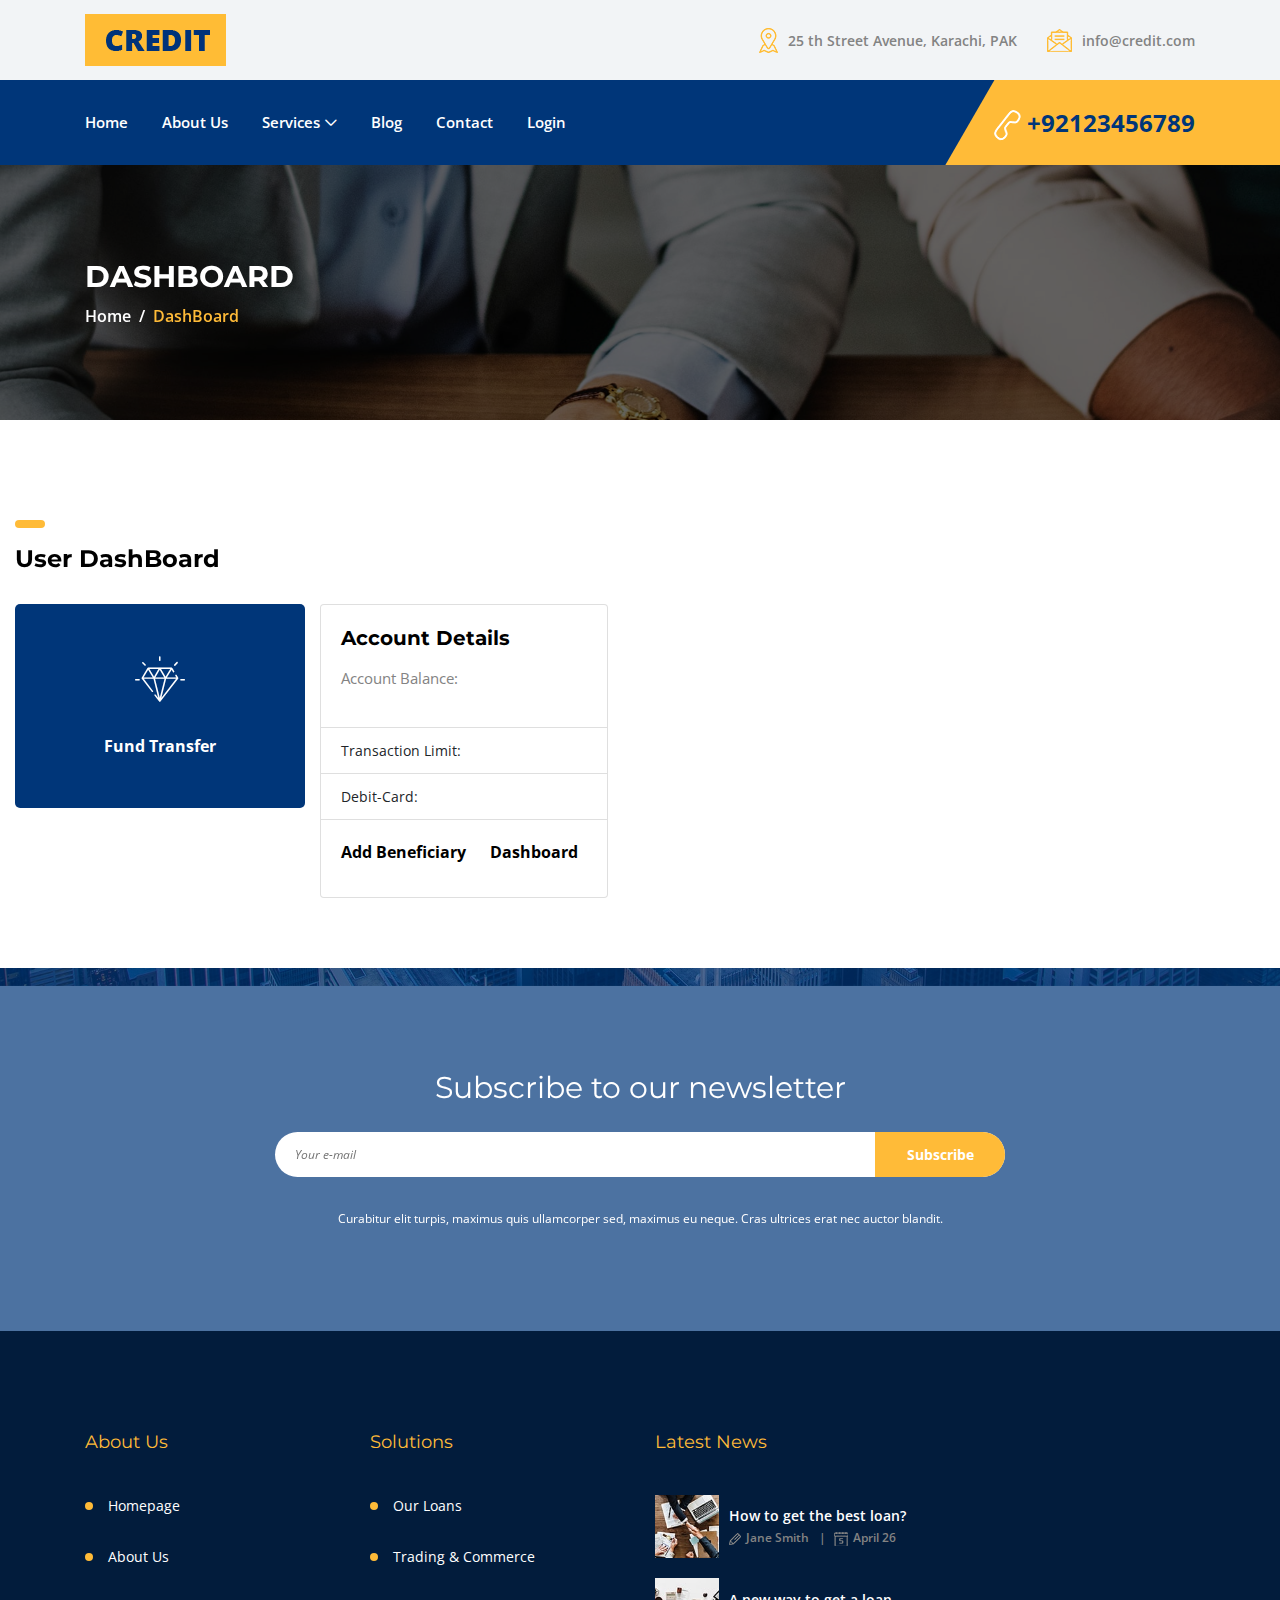
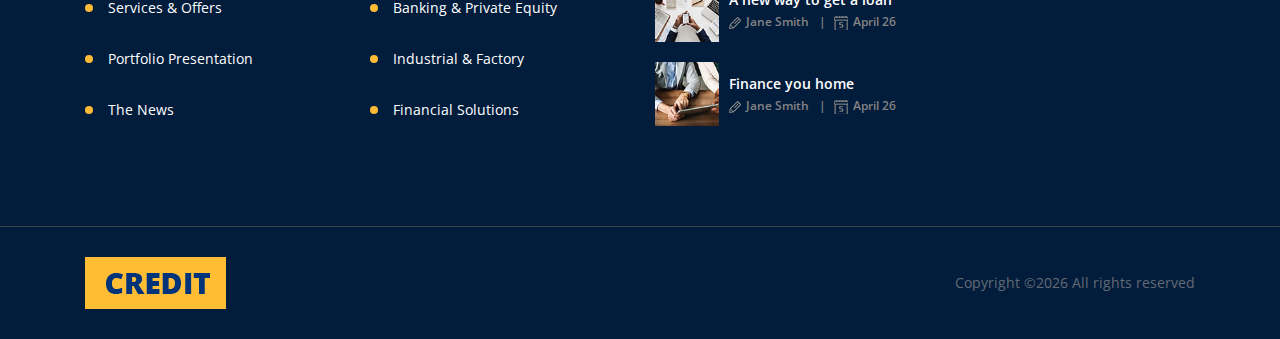
<file: Fundtransfer.html>
<!DOCTYPE html>
<html lang="en">

<head>
    <meta charset="UTF-8">
    <meta name="description" content="">
    <meta http-equiv="X-UA-Compatible" content="IE=edge">
    <meta name="viewport" content="width=device-width, initial-scale=1, shrink-to-fit=no">
    <!-- The above 4 meta tags *must* come first in the head; any other head content must come *after* these tags -->

    <!-- Title -->
    <title>Credit.com - Credit Company </title>

    <!-- Favicon -->
    <link rel="icon" href="img/core-img/favicon.ico">

    <!-- Stylesheet -->
    <link rel="stylesheet" href="style.css">

</head>

<body>
    <!-- Preloader -->
    <div class="preloader d-flex align-items-center justify-content-center">
        <div class="lds-ellipsis">
            <div></div>
            <div></div>
            <div></div>
            <div></div>
        </div>
    </div>

    <!-- ##### Header Area Start ##### -->
    <header class="header-area">
        <!-- Top Header Area -->
        <div class="top-header-area">
            <div class="container h-100">
                <div class="row h-100 align-items-center">
                    <div class="col-12 d-flex justify-content-between">
                        <!-- Logo Area -->
                        <div class="logo">
                            <a href="index.html"><img src="img/core-img/logo.png" alt=""></a>
                        </div>

                        <!-- Top Contact Info -->
                        <div class="top-contact-info d-flex align-items-center">
                            <a href="#" data-toggle="tooltip" data-placement="bottom" title="25 th Street Avenue, Karachi, PAK"><img src="img/core-img/placeholder.png" alt=""> <span>25 th Street Avenue, Karachi, PAK</span></a>
                            <a href="#" data-toggle="tooltip" data-placement="bottom" title="info@credit.com"><img src="img/core-img/message.png" alt=""> <span>info@credit.com</span></a>
                        </div>
                    </div>
                </div>
            </div>
        </div>

        <!-- Navbar Area -->
        <div class="credit-main-menu" id="sticker">
            <div class="classy-nav-container breakpoint-off">
                <div class="container">
                    <!-- Menu -->
                    <nav class="classy-navbar justify-content-between" id="creditNav">

                        <!-- Navbar Toggler -->
                        <div class="classy-navbar-toggler">
                            <span class="navbarToggler"><span></span><span></span><span></span></span>
                        </div>

                        <!-- Menu -->
                        <div class="classy-menu">

                            <!-- Close Button -->
                            <div class="classycloseIcon">
                                <div class="cross-wrap"><span class="top"></span><span class="bottom"></span></div>
                            </div>

                            <!-- Nav Start -->
                            <div class="classynav">
                                <ul>
                                    <li><a href="index.html">Home</a></li>
                                    <li><a href="about.html">About Us</a></li>
                                    <li><a href="services.html">Services</a>
                                        <div class="dropdown">
                                            <ul class="single-mega cn-col-4">
                                                <li><a href="#">Portfolio 1</a></li>
                                                <li><a href="#">Portfolio 2</a></li>
                                                <li><a href="#">Portfolio 3</a></li>
                                            </ul>
                                        </li>
                                    <li><a href="post.html">Blog</a></li>
                                    <li><a href="contact.html">Contact</a></li>
                                    <li><a href="login.html">Login</a></li>
                                </ul>
                            </div>
                            <!-- Nav End -->
                        </div>

                        <!-- Contact -->
                        <div class="contact">
                            <a href="#"><img src="img/core-img/call2.png" alt=""> +92123456789 </a>
                        </div>
                    </nav>
                </div>
            </div>
        </div>
    </header>
    <!-- ##### Header Area End ##### -->

    <!-- ##### Breadcrumb Area Start ##### -->
    <section class="breadcrumb-area bg-img bg-overlay jarallax" style="background-image: url(img/bg-img/13.jpg);">
        <div class="container h-100">
            <div class="row h-100 align-items-center">
                <div class="col-12">
                    <div class="breadcrumb-content">
                        <h2>Dashboard</h2>
                        <nav aria-label="breadcrumb">
                            <ol class="breadcrumb">
                                <li class="breadcrumb-item"><a href="#">Home</a></li>
                                <li class="breadcrumb-item active" aria-current="page">DashBoard</li>
                            </ol>
                        </nav>
                    </div>
                </div>
            </div>
        </div>
    </section>
    <!-- ##### Breadcrumb Area End ##### -->

    <!-- ##### Elements Area Start ##### -->
    <section class="elements-area section-padding-100-0">
       

                <!-- ========== Web Icons ========== -->
                <div class="col-12">
                    <div class="elements-title mb-30">
                        <div class="line"></div>
                        <h2>User DashBoard</h2>
                    </div>
                </div>
                
                <div class="col-12 mb-70">
                    <div class="row">
                        
                        
                          
                        <!-- Single Icons -->
                        <div class="col-12 col-sm-6 col-md-4 col-lg-3">
                                <div class="single-icons mb-30">
                                    <i class="icon-diamond"></i>
                                    <a href="Fundtransfer.html"><span>Fund Transfer</span></a>
                                    
                                </div>
                            </div>
                            <br><br><br><br><br><br><br><br><br><br><br><br><br><br>
                        
                            
                        
                                <div class="card" style="width: 18rem;">
                                        
                                        <div class="card-body">
                                          <h5 class="card-title">Account Details</h5>
                                          <p class="card-text">Account Balance: </p>
                                        </div>
                                        <ul class="list-group list-group-flush">
                                          <li class="list-group-item">Transaction Limit: </li>
                                          <li class="list-group-item">Debit-Card: </li>
                                        
                                        </ul>
                                        <div class="card-body">
                                          <a href="#" class="card-link">Add Beneficiary</a>
                                          <a href="user_account.html" class="card-link">Dashboard</a>
                                        </div>
                                      </div>


                        </div>
                    
                        
                        
            
                    </div>
                </div>
                
            </div>
        </div>
        
                    
                  
    </section>
    <!-- ##### Elements Area End ##### -->

    <!-- ##### Newsletter Area Start ###### -->
    <section class="newsletter-area section-padding-100 bg-img jarallax" style="background-image: url(img/bg-img/6.jpg);">
        <div class="container">
            <div class="row justify-content-center">
                <div class="col-12 col-sm-10 col-lg-8">
                    <div class="nl-content text-center">
                        <h2>Subscribe to our newsletter</h2>
                        <form action="#" method="post">
                            <input type="email" name="nl-email" id="nlemail" placeholder="Your e-mail">
                            <button type="submit">Subscribe</button>
                        </form>
                        <p>Curabitur elit turpis, maximus quis ullamcorper sed, maximus eu neque. Cras ultrices erat nec auctor blandit.</p>
                    </div>
                </div>
            </div>
        </div>
        
    </section>
    <!-- ##### Newsletter Area End ###### -->

    <!-- ##### Footer Area Start ##### -->
    <footer class="footer-area section-padding-100-0">
        <div class="container">
            <div class="row">

                <!-- Single Footer Widget -->
                <div class="col-12 col-sm-6 col-lg-3">
                    <div class="single-footer-widget mb-100">
                        <h5 class="widget-title">About Us</h5>
                        <!-- Nav -->
                        <nav>
                            <ul>
                                <li><a href="#">Homepage</a></li>
                                <li><a href="#">About Us</a></li>
                                <li><a href="#">Services &amp; Offers</a></li>
                                <li><a href="#">Portfolio Presentation</a></li>
                                <li><a href="#">The News</a></li>
                            </ul>
                        </nav>
                    </div>
                </div>

                <!-- Single Footer Widget -->
                <div class="col-12 col-sm-6 col-lg-3">
                    <div class="single-footer-widget mb-100">
                        <h5 class="widget-title">Solutions</h5>
                        <!-- Nav -->
                        <nav>
                            <ul>
                                <li><a href="#">Our Loans</a></li>
                                <li><a href="#">Trading &amp; Commerce</a></li>
                                <li><a href="#">Banking &amp; Private Equity</a></li>
                                <li><a href="#">Industrial &amp; Factory</a></li>
                                <li><a href="#">Financial Solutions</a></li>
                            </ul>
                        </nav>
                    </div>
                </div>

                <!-- Single Footer Widget -->
                <div class="col-12 col-sm-6 col-lg-3">
                    <div class="single-footer-widget mb-100">
                        <h5 class="widget-title">Latest News</h5>

                        <!-- Single News Area -->
                        <div class="single-latest-news-area d-flex align-items-center">
                            <div class="news-thumbnail">
                                <img src="img/bg-img/7.jpg" alt="">
                            </div>
                            <div class="news-content">
                                <a href="#">How to get the best loan?</a>
                                <div class="news-meta">
                                    <a href="#" class="post-author"><img src="img/core-img/pencil.png" alt=""> Jane Smith</a>
                                    <a href="#" class="post-date"><img src="img/core-img/calendar.png" alt=""> April 26</a>
                                </div>
                            </div>
                        </div>

                        <!-- Single News Area -->
                        <div class="single-latest-news-area d-flex align-items-center">
                            <div class="news-thumbnail">
                                <img src="img/bg-img/8.jpg" alt="">
                            </div>
                            <div class="news-content">
                                <a href="#">A new way to get a loan</a>
                                <div class="news-meta">
                                    <a href="#" class="post-author"><img src="img/core-img/pencil.png" alt=""> Jane Smith</a>
                                    <a href="#" class="post-date"><img src="img/core-img/calendar.png" alt=""> April 26</a>
                                </div>
                            </div>
                        </div>

                        <!-- Single News Area -->
                        <div class="single-latest-news-area d-flex align-items-center">
                            <div class="news-thumbnail">
                                <img src="img/bg-img/9.jpg" alt="">
                            </div>
                            <div class="news-content">
                                <a href="#">Finance you home</a>
                                <div class="news-meta">
                                    <a href="#" class="post-author"><img src="img/core-img/pencil.png" alt=""> Jane Smith</a>
                                    <a href="#" class="post-date"><img src="img/core-img/calendar.png" alt=""> April 26</a>
                                </div>
                            </div>
                        </div>

                    </div>
                </div>
            </div>
        </div>

        <!-- Copywrite Area -->
        <div class="copywrite-area">
            <div class="container">
                <div class="row">
                    <div class="col-12">
                        <div class="copywrite-content d-flex flex-wrap justify-content-between align-items-center">
                            <!-- Footer Logo -->
                            <a href="index.html" class="footer-logo"><img src="img/core-img/logo.png" alt=""></a>

                            <!-- Copywrite Text -->
                            <p class="copywrite-text"><a href="#"><!-- Link back to Colorlib can't be removed. Template is licensed under CC BY 3.0. -->
Copyright &copy;<script>document.write(new Date().getFullYear());</script> All rights reserved </a>
<!-- Link back to Colorlib can't be removed. Template is licensed under CC BY 3.0. --></p>
                        </div>
                    </div>
                </div>
            </div>
        </div>
    </footer>
    <!-- ##### Footer Area Start ##### -->
    <!-- ##### All Javascript Script ##### -->
    <!-- jQuery-2.2.4 js -->
    <script src="js/jquery/jquery-2.2.4.min.js"></script>
    <!-- Popper js -->
    <script src="js/bootstrap/popper.min.js"></script>
    <!-- Bootstrap js -->
    <script src="js/bootstrap/bootstrap.min.js"></script>
    <!-- All Plugins js -->
    <script src="js/plugins/plugins.js"></script>
    <!-- Active js -->
    <script src="js/active.js"></script>
</body>

</html>
</file>
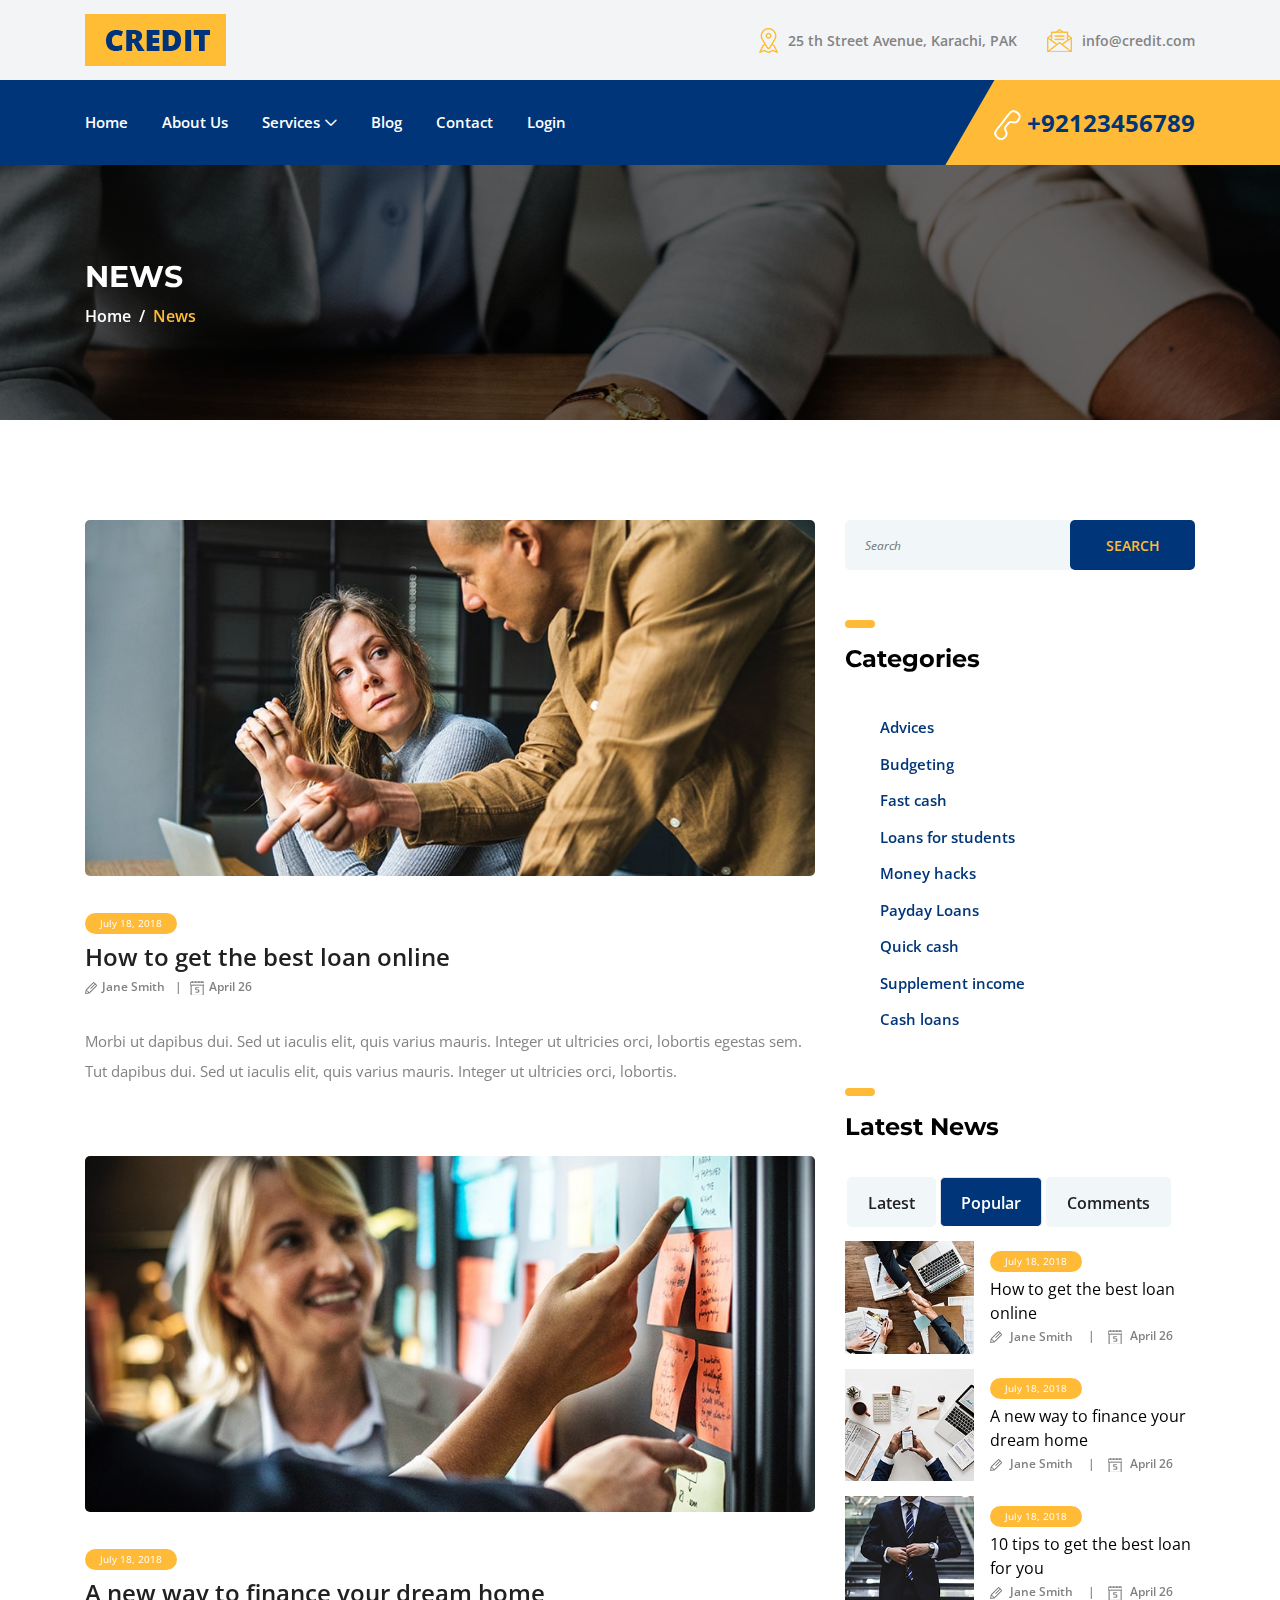
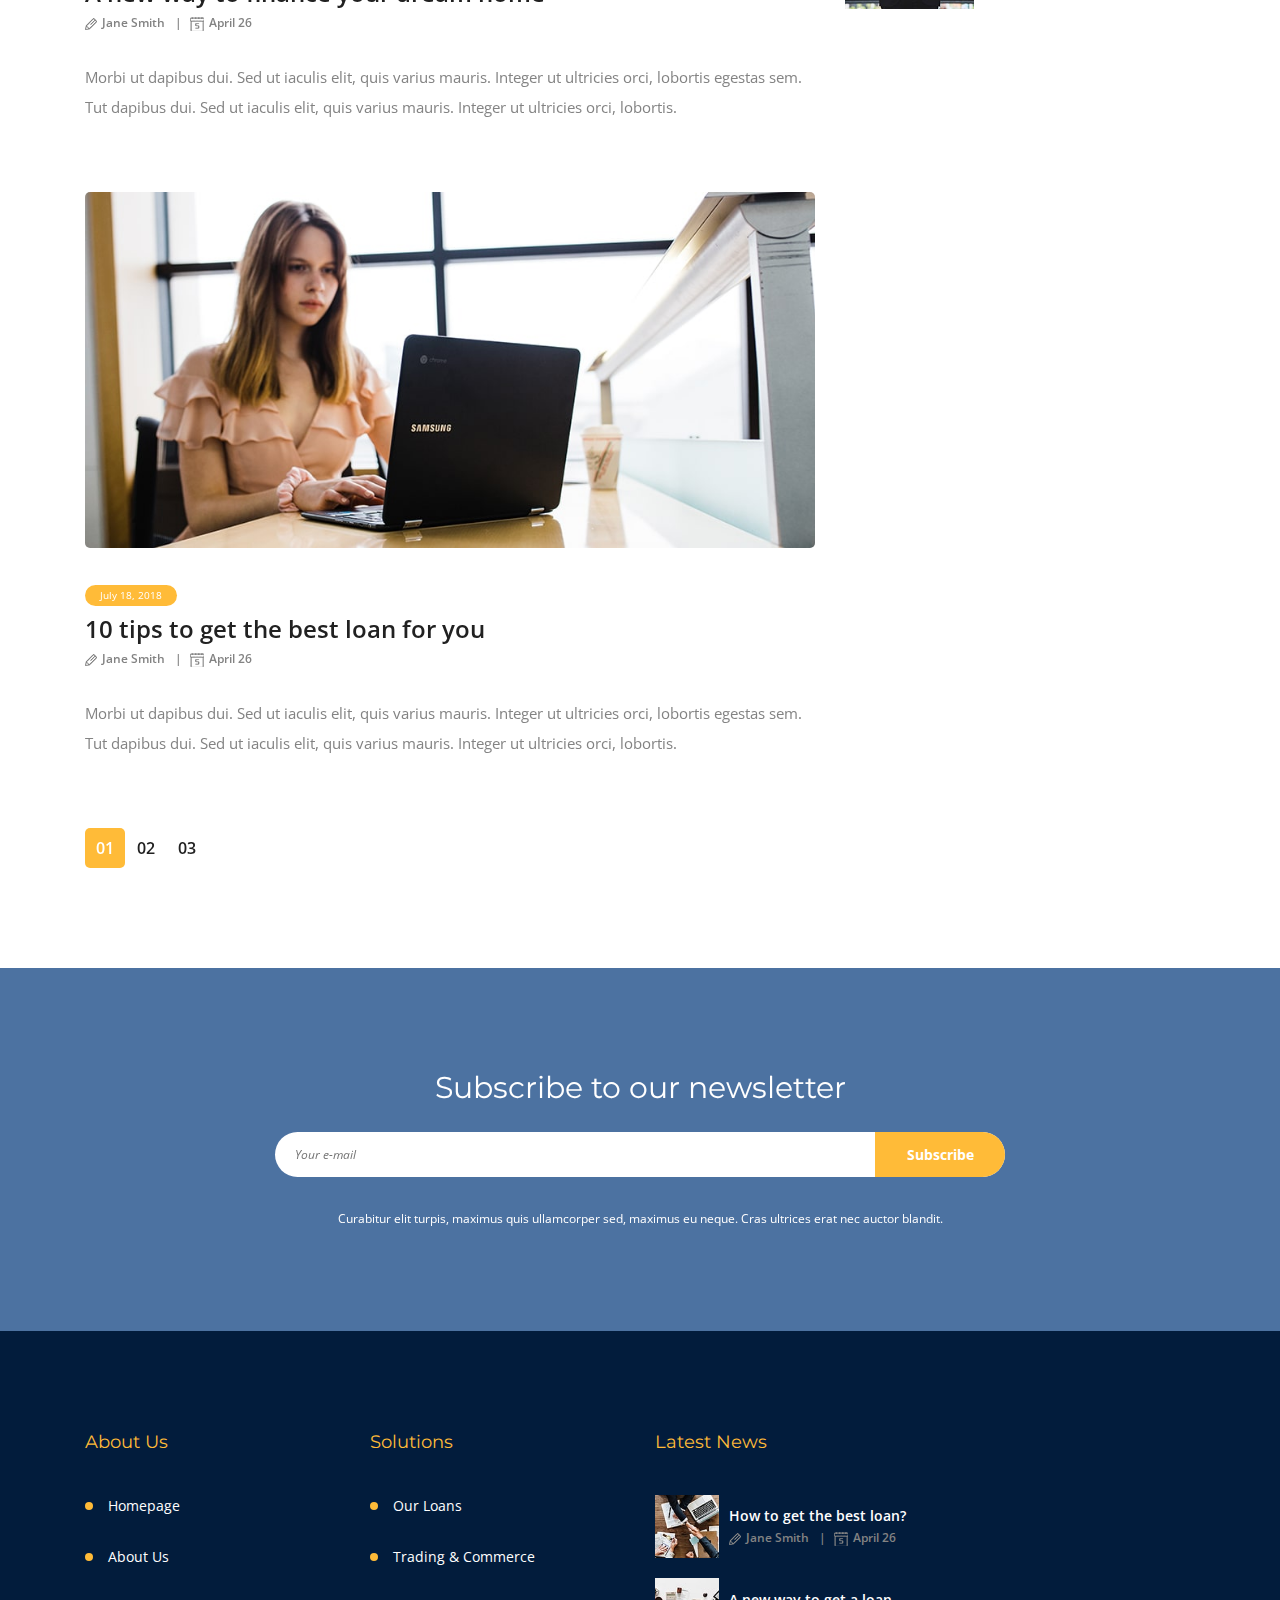
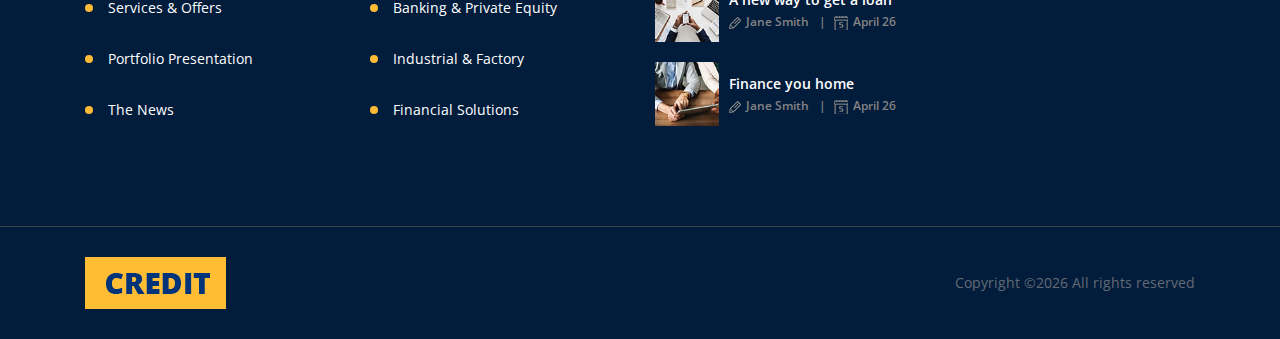
<file: post.html>
<!DOCTYPE html>
<html lang="en">

<head>
    <meta charset="UTF-8">
    <meta name="description" content="">
    <meta http-equiv="X-UA-Compatible" content="IE=edge">
    <meta name="viewport" content="width=device-width, initial-scale=1, shrink-to-fit=no">
    <!-- The above 4 meta tags *must* come first in the head; any other head content must come *after* these tags -->

    <!-- Title -->
    <title>Credit.com - Credit Company </title>

    <!-- Favicon -->
    <link rel="icon" href="img/core-img/favicon.ico">

    <!-- Stylesheet -->
    <link rel="stylesheet" href="style.css">

</head>

<body>
    <!-- Preloader -->
    <div class="preloader d-flex align-items-center justify-content-center">
        <div class="lds-ellipsis">
            <div></div>
            <div></div>
            <div></div>
            <div></div>
        </div>
    </div>

    <!-- ##### Header Area Start ##### -->
    <header class="header-area">
        <!-- Top Header Area -->
        <div class="top-header-area">
            <div class="container h-100">
                <div class="row h-100 align-items-center">
                    <div class="col-12 d-flex justify-content-between">
                        <!-- Logo Area -->
                        <div class="logo">
                            <a href="index.html"><img src="img/core-img/logo.png" alt=""></a>
                        </div>

                        <!-- Top Contact Info -->
                        <div class="top-contact-info d-flex align-items-center">
                            <a href="#" data-toggle="tooltip" data-placement="bottom" title="25 th Street Avenue, Karachi, PAK"><img src="img/core-img/placeholder.png" alt=""> <span>25 th Street Avenue, Karachi, PAK</span></a>
                            <a href="#" data-toggle="tooltip" data-placement="bottom" title="info@credit.com"><img src="img/core-img/message.png" alt=""> <span>info@credit.com</span></a>
                        </div>
                    </div>
                </div>
            </div>
        </div>

        <!-- Navbar Area -->
        <div class="credit-main-menu" id="sticker">
            <div class="classy-nav-container breakpoint-off">
                <div class="container">
                    <!-- Menu -->
                    <nav class="classy-navbar justify-content-between" id="creditNav">

                        <!-- Navbar Toggler -->
                        <div class="classy-navbar-toggler">
                            <span class="navbarToggler"><span></span><span></span><span></span></span>
                        </div>

                        <!-- Menu -->
                        <div class="classy-menu">

                            <!-- Close Button -->
                            <div class="classycloseIcon">
                                <div class="cross-wrap"><span class="top"></span><span class="bottom"></span></div>
                            </div>

                            <!-- Nav Start -->
                            <div class="classynav">
                                <ul>
                                    <li><a href="index.html">Home</a></li>
                                    <li><a href="about.html">About Us</a></li>
                                    <li><a href="services.html">Services</a>
                                        <div class="dropdown">
                                            <ul class="single-mega cn-col-4">
                                                <li><a href="#">Portfolio 1</a></li>
                                                <li><a href="#">Portfolio 2</a></li>
                                                <li><a href="#">Portfolio 3</a></li>
                                            </ul>
                                        </li>
                                    <li><a href="post.html">Blog</a></li>
                                    <li><a href="contact.html">Contact</a></li>
                                    <li><a href="login.html">Login</a></li>
                                </ul>
                            </div>
                            <!-- Nav End -->
                        </div>

                        <!-- Contact -->
                        <div class="contact">
                            <a href="#"><img src="img/core-img/call2.png" alt=""> +92123456789 </a>
                        </div>
                    </nav>
                </div>
            </div>
        </div>
    </header>
    <!-- ##### Header Area End ##### -->

    <!-- ##### Breadcrumb Area Start ##### -->
    <section class="breadcrumb-area bg-img bg-overlay jarallax" style="background-image: url(img/bg-img/13.jpg);">
        <div class="container h-100">
            <div class="row h-100 align-items-center">
                <div class="col-12">
                    <div class="breadcrumb-content">
                        <h2>News</h2>
                        <nav aria-label="breadcrumb">
                            <ol class="breadcrumb">
                                <li class="breadcrumb-item"><a href="#">Home</a></li>
                                <li class="breadcrumb-item active" aria-current="page">News</li>
                            </ol>
                        </nav>
                    </div>
                </div>
            </div>
        </div>
    </section>
    <!-- ##### Breadcrumb Area End ##### -->

    <!-- ##### News Area Start ##### -->
    <section class="news-area section-padding-100">
        <div class="container">
            <div class="row">
                <!-- Single News Area -->
                <div class="col-12 col-lg-8">

                    <!-- Single Blog Area -->
                    <div class="single-blog-area mb-70">
                        <div class="blog-thumbnail">
                            <a href="#"><img src="img/bg-img/22.jpg" alt=""></a>
                        </div>
                        <div class="blog-content">
                            <span>July 18, 2018</span>
                            <a href="#" class="post-title">How to get the best loan online</a>
                            <div class="blog-meta">
                                <a href="#" class="post-author"><img src="img/core-img/pencil.png" alt=""> Jane Smith</a>
                                <a href="#" class="post-date"><img src="img/core-img/calendar.png" alt=""> April 26</a>
                            </div>
                            <p>Morbi ut dapibus dui. Sed ut iaculis elit, quis varius mauris. Integer ut ultricies orci, lobortis egestas sem. Tut dapibus dui. Sed ut iaculis elit, quis varius mauris. Integer ut ultricies orci, lobortis.</p>
                        </div>
                    </div>

                    <!-- Single Blog Area -->
                    <div class="single-blog-area mb-70">
                        <div class="blog-thumbnail">
                            <a href="#"><img src="img/bg-img/23.jpg" alt=""></a>
                        </div>
                        <div class="blog-content">
                            <span>July 18, 2018</span>
                            <a href="#" class="post-title">A new way to finance your dream home</a>
                            <div class="blog-meta">
                                <a href="#" class="post-author"><img src="img/core-img/pencil.png" alt=""> Jane Smith</a>
                                <a href="#" class="post-date"><img src="img/core-img/calendar.png" alt=""> April 26</a>
                            </div>
                            <p>Morbi ut dapibus dui. Sed ut iaculis elit, quis varius mauris. Integer ut ultricies orci, lobortis egestas sem. Tut dapibus dui. Sed ut iaculis elit, quis varius mauris. Integer ut ultricies orci, lobortis.</p>
                        </div>
                    </div>

                    <!-- Single Blog Area -->
                    <div class="single-blog-area mb-70">
                        <div class="blog-thumbnail">
                            <a href="#"><img src="img/bg-img/24.jpg" alt=""></a>
                        </div>
                        <div class="blog-content">
                            <span>July 18, 2018</span>
                            <a href="#" class="post-title">10 tips to get the best loan for you</a>
                            <div class="blog-meta">
                                <a href="#" class="post-author"><img src="img/core-img/pencil.png" alt=""> Jane Smith</a>
                                <a href="#" class="post-date"><img src="img/core-img/calendar.png" alt=""> April 26</a>
                            </div>
                            <p>Morbi ut dapibus dui. Sed ut iaculis elit, quis varius mauris. Integer ut ultricies orci, lobortis egestas sem. Tut dapibus dui. Sed ut iaculis elit, quis varius mauris. Integer ut ultricies orci, lobortis.</p>
                        </div>
                    </div>

                    <!-- Pagination -->
                    <nav aria-label="Page navigation">
                        <ul class="pagination">
                            <li class="page-item active"><a class="page-link" href="#">01</a></li>
                            <li class="page-item"><a class="page-link" href="#">02</a></li>
                            <li class="page-item"><a class="page-link" href="#">03</a></li>
                        </ul>
                    </nav>
                </div>

                <!-- Sidebar Area -->
                <div class="col-12 col-sm-9 col-md-6 col-lg-4">
                    <div class="sidebar-area">

                        <!-- Single Sidebar Widget -->
                        <div class="single-widget-area search-widget">
                            <form action="#" method="post">
                                <input type="search" name="search" placeholder="Search">
                                <button type="submit">Search</button>
                            </form>
                        </div>

                        <!-- Single Sidebar Widget -->
                        <div class="single-widget-area cata-widget">
                            <div class="widget-heading">
                                <div class="line"></div>
                                <h4>Categories</h4>
                            </div>

                            <ul>
                                <li><a href="#">Advices</a></li>
                                <li><a href="#">Budgeting</a></li>
                                <li><a href="#">Fast cash</a></li>
                                <li><a href="#">Loans for students</a></li>
                                <li><a href="#">Money hacks</a></li>
                                <li><a href="#">Payday Loans</a></li>
                                <li><a href="#">Quick cash</a></li>
                                <li><a href="#">Supplement income</a></li>
                                <li><a href="#">Сash loans</a></li>
                            </ul>
                        </div>

                        <!-- Single Sidebar Widget -->
                        <div class="single-widget-area tabs-widget">
                            <div class="widget-heading">
                                <div class="line"></div>
                                <h4>Latest News</h4>
                            </div>

                            <div class="credit-tabs-content">
                                <ul class="nav nav-tabs" id="myTab" role="tablist">
                                    <li class="nav-item">
                                        <a class="nav-link" id="tab--1" data-toggle="tab" href="#tab1" role="tab" aria-controls="tab1" aria-selected="false">Latest</a>
                                    </li>
                                    <li class="nav-item">
                                        <a class="nav-link active" id="tab--2" data-toggle="tab" href="#tab2" role="tab" aria-controls="tab2" aria-selected="false">Popular</a>
                                    </li>
                                    <li class="nav-item">
                                        <a class="nav-link" id="tab--3" data-toggle="tab" href="#tab3" role="tab" aria-controls="tab3" aria-selected="true">Comments</a>
                                    </li>
                                </ul>

                                <div class="tab-content" id="myTabContent">
                                    <div class="tab-pane fade" id="tab1" role="tabpanel" aria-labelledby="tab--1">
                                        <div class="credit-tab-content">
                                            <!-- Single News Area -->
                                            <div class="single-news-area d-flex align-items-center">
                                                <div class="news-thumbnail">
                                                    <img src="img/bg-img/10.jpg" alt="">
                                                </div>
                                                <div class="news-content">
                                                    <span>July 18, 2018</span>
                                                    <a href="#">How to get the best loan online</a>
                                                    <div class="news-meta">
                                                        <a href="#" class="post-author"><img src="img/core-img/pencil.png" alt=""> Jane Smith</a>
                                                        <a href="#" class="post-date"><img src="img/core-img/calendar.png" alt=""> April 26</a>
                                                    </div>
                                                </div>
                                            </div>

                                            <!-- Single News Area -->
                                            <div class="single-news-area d-flex align-items-center">
                                                <div class="news-thumbnail">
                                                    <img src="img/bg-img/11.jpg" alt="">
                                                </div>
                                                <div class="news-content">
                                                    <span>July 18, 2018</span>
                                                    <a href="#">A new way to finance your dream home</a>
                                                    <div class="news-meta">
                                                        <a href="#" class="post-author"><img src="img/core-img/pencil.png" alt=""> Jane Smith</a>
                                                        <a href="#" class="post-date"><img src="img/core-img/calendar.png" alt=""> April 26</a>
                                                    </div>
                                                </div>
                                            </div>

                                            <!-- Single News Area -->
                                            <div class="single-news-area d-flex align-items-center">
                                                <div class="news-thumbnail">
                                                    <img src="img/bg-img/12.jpg" alt="">
                                                </div>
                                                <div class="news-content">
                                                    <span>July 18, 2018</span>
                                                    <a href="#">10 tips to get the best loan for you</a>
                                                    <div class="news-meta">
                                                        <a href="#" class="post-author"><img src="img/core-img/pencil.png" alt=""> Jane Smith</a>
                                                        <a href="#" class="post-date"><img src="img/core-img/calendar.png" alt=""> April 26</a>
                                                    </div>
                                                </div>
                                            </div>
                                        </div>
                                    </div>

                                    <div class="tab-pane fade show active" id="tab2" role="tabpanel" aria-labelledby="tab--2">
                                        <div class="credit-tab-content">
                                            <!-- Single News Area -->
                                            <div class="single-news-area d-flex align-items-center">
                                                <div class="news-thumbnail">
                                                    <img src="img/bg-img/10.jpg" alt="">
                                                </div>
                                                <div class="news-content">
                                                    <span>July 18, 2018</span>
                                                    <a href="#">How to get the best loan online</a>
                                                    <div class="news-meta">
                                                        <a href="#" class="post-author"><img src="img/core-img/pencil.png" alt=""> Jane Smith</a>
                                                        <a href="#" class="post-date"><img src="img/core-img/calendar.png" alt=""> April 26</a>
                                                    </div>
                                                </div>
                                            </div>

                                            <!-- Single News Area -->
                                            <div class="single-news-area d-flex align-items-center">
                                                <div class="news-thumbnail">
                                                    <img src="img/bg-img/11.jpg" alt="">
                                                </div>
                                                <div class="news-content">
                                                    <span>July 18, 2018</span>
                                                    <a href="#">A new way to finance your dream home</a>
                                                    <div class="news-meta">
                                                        <a href="#" class="post-author"><img src="img/core-img/pencil.png" alt=""> Jane Smith</a>
                                                        <a href="#" class="post-date"><img src="img/core-img/calendar.png" alt=""> April 26</a>
                                                    </div>
                                                </div>
                                            </div>

                                            <!-- Single News Area -->
                                            <div class="single-news-area d-flex align-items-center">
                                                <div class="news-thumbnail">
                                                    <img src="img/bg-img/12.jpg" alt="">
                                                </div>
                                                <div class="news-content">
                                                    <span>July 18, 2018</span>
                                                    <a href="#">10 tips to get the best loan for you</a>
                                                    <div class="news-meta">
                                                        <a href="#" class="post-author"><img src="img/core-img/pencil.png" alt=""> Jane Smith</a>
                                                        <a href="#" class="post-date"><img src="img/core-img/calendar.png" alt=""> April 26</a>
                                                    </div>
                                                </div>
                                            </div>
                                        </div>
                                    </div>
                                    <div class="tab-pane fade" id="tab3" role="tabpanel" aria-labelledby="tab--3">
                                        <div class="credit-tab-content">
                                            <!-- Single News Area -->
                                            <div class="single-news-area d-flex align-items-center">
                                                <div class="news-thumbnail">
                                                    <img src="img/bg-img/10.jpg" alt="">
                                                </div>
                                                <div class="news-content">
                                                    <span>July 18, 2018</span>
                                                    <a href="#">How to get the best loan online</a>
                                                    <div class="news-meta">
                                                        <a href="#" class="post-author"><img src="img/core-img/pencil.png" alt=""> Jane Smith</a>
                                                        <a href="#" class="post-date"><img src="img/core-img/calendar.png" alt=""> April 26</a>
                                                    </div>
                                                </div>
                                            </div>

                                            <!-- Single News Area -->
                                            <div class="single-news-area d-flex align-items-center">
                                                <div class="news-thumbnail">
                                                    <img src="img/bg-img/11.jpg" alt="">
                                                </div>
                                                <div class="news-content">
                                                    <span>July 18, 2018</span>
                                                    <a href="#">A new way to finance your dream home</a>
                                                    <div class="news-meta">
                                                        <a href="#" class="post-author"><img src="img/core-img/pencil.png" alt=""> Jane Smith</a>
                                                        <a href="#" class="post-date"><img src="img/core-img/calendar.png" alt=""> April 26</a>
                                                    </div>
                                                </div>
                                            </div>

                                            <!-- Single News Area -->
                                            <div class="single-news-area d-flex align-items-center">
                                                <div class="news-thumbnail">
                                                    <img src="img/bg-img/12.jpg" alt="">
                                                </div>
                                                <div class="news-content">
                                                    <span>July 18, 2018</span>
                                                    <a href="#">10 tips to get the best loan for you</a>
                                                    <div class="news-meta">
                                                        <a href="#" class="post-author"><img src="img/core-img/pencil.png" alt=""> Jane Smith</a>
                                                        <a href="#" class="post-date"><img src="img/core-img/calendar.png" alt=""> April 26</a>
                                                    </div>
                                                </div>
                                            </div>
                                        </div>
                                    </div>
                                </div>
                            </div>
                        </div>

                    </div>
                </div>
            </div>
        </div>
    </section>
    <!-- ##### News Area End ##### -->

    <!-- ##### Newsletter Area Start ###### -->
    <section class="newsletter-area section-padding-100 bg-img jarallax" style="background-image: url(img/bg-img/6.jpg);">
        <div class="container">
            <div class="row justify-content-center">
                <div class="col-12 col-sm-10 col-lg-8">
                    <div class="nl-content text-center">
                        <h2>Subscribe to our newsletter</h2>
                        <form action="#" method="post">
                            <input type="email" name="nl-email" id="nlemail" placeholder="Your e-mail">
                            <button type="submit">Subscribe</button>
                        </form>
                        <p>Curabitur elit turpis, maximus quis ullamcorper sed, maximus eu neque. Cras ultrices erat nec auctor blandit.</p>
                    </div>
                </div>
            </div>
        </div>
    </section>
    <!-- ##### Newsletter Area End ###### -->

    <!-- ##### Footer Area Start ##### -->
    <footer class="footer-area section-padding-100-0">
        <div class="container">
            <div class="row">

                <!-- Single Footer Widget -->
                <div class="col-12 col-sm-6 col-lg-3">
                    <div class="single-footer-widget mb-100">
                        <h5 class="widget-title">About Us</h5>
                        <!-- Nav -->
                        <nav>
                            <ul>
                                <li><a href="#">Homepage</a></li>
                                <li><a href="#">About Us</a></li>
                                <li><a href="#">Services &amp; Offers</a></li>
                                <li><a href="#">Portfolio Presentation</a></li>
                                <li><a href="#">The News</a></li>
                            </ul>
                        </nav>
                    </div>
                </div>

                <!-- Single Footer Widget -->
                <div class="col-12 col-sm-6 col-lg-3">
                    <div class="single-footer-widget mb-100">
                        <h5 class="widget-title">Solutions</h5>
                        <!-- Nav -->
                        <nav>
                            <ul>
                                <li><a href="#">Our Loans</a></li>
                                <li><a href="#">Trading &amp; Commerce</a></li>
                                <li><a href="#">Banking &amp; Private Equity</a></li>
                                <li><a href="#">Industrial &amp; Factory</a></li>
                                <li><a href="#">Financial Solutions</a></li>
                            </ul>
                        </nav>
                    </div>
                </div>

                <!-- Single Footer Widget -->
                <div class="col-12 col-sm-6 col-lg-3">
                    <div class="single-footer-widget mb-100">
                        <h5 class="widget-title">Latest News</h5>

                        <!-- Single News Area -->
                        <div class="single-latest-news-area d-flex align-items-center">
                            <div class="news-thumbnail">
                                <img src="img/bg-img/7.jpg" alt="">
                            </div>
                            <div class="news-content">
                                <a href="#">How to get the best loan?</a>
                                <div class="news-meta">
                                    <a href="#" class="post-author"><img src="img/core-img/pencil.png" alt=""> Jane Smith</a>
                                    <a href="#" class="post-date"><img src="img/core-img/calendar.png" alt=""> April 26</a>
                                </div>
                            </div>
                        </div>

                        <!-- Single News Area -->
                        <div class="single-latest-news-area d-flex align-items-center">
                            <div class="news-thumbnail">
                                <img src="img/bg-img/8.jpg" alt="">
                            </div>
                            <div class="news-content">
                                <a href="#">A new way to get a loan</a>
                                <div class="news-meta">
                                    <a href="#" class="post-author"><img src="img/core-img/pencil.png" alt=""> Jane Smith</a>
                                    <a href="#" class="post-date"><img src="img/core-img/calendar.png" alt=""> April 26</a>
                                </div>
                            </div>
                        </div>

                        <!-- Single News Area -->
                        <div class="single-latest-news-area d-flex align-items-center">
                            <div class="news-thumbnail">
                                <img src="img/bg-img/9.jpg" alt="">
                            </div>
                            <div class="news-content">
                                <a href="#">Finance you home</a>
                                <div class="news-meta">
                                    <a href="#" class="post-author"><img src="img/core-img/pencil.png" alt=""> Jane Smith</a>
                                    <a href="#" class="post-date"><img src="img/core-img/calendar.png" alt=""> April 26</a>
                                </div>
                            </div>
                        </div>

                    </div>
                </div>
            </div>
        </div>

        <!-- Copywrite Area -->
        <div class="copywrite-area">
            <div class="container">
                <div class="row">
                    <div class="col-12">
                        <div class="copywrite-content d-flex flex-wrap justify-content-between align-items-center">
                            <!-- Footer Logo -->
                            <a href="index.html" class="footer-logo"><img src="img/core-img/logo.png" alt=""></a>

                            <!-- Copywrite Text -->
                            <p class="copywrite-text"><a href="#"><!-- Link back to Colorlib can't be removed. Template is licensed under CC BY 3.0. -->
Copyright &copy;<script>document.write(new Date().getFullYear());</script> All rights reserved </a>
<!-- Link back to Colorlib can't be removed. Template is licensed under CC BY 3.0. --></p>
                        </div>
                    </div>
                </div>
            </div>
        </div>
    </footer>
    <!-- ##### Footer Area Start ##### -->
    <!-- ##### All Javascript Script ##### -->
    <!-- jQuery-2.2.4 js -->
    <script src="js/jquery/jquery-2.2.4.min.js"></script>
    <!-- Popper js -->
    <script src="js/bootstrap/popper.min.js"></script>
    <!-- Bootstrap js -->
    <script src="js/bootstrap/bootstrap.min.js"></script>
    <!-- All Plugins js -->
    <script src="js/plugins/plugins.js"></script>
    <!-- Active js -->
    <script src="js/active.js"></script>
</body>

</html>
</file>
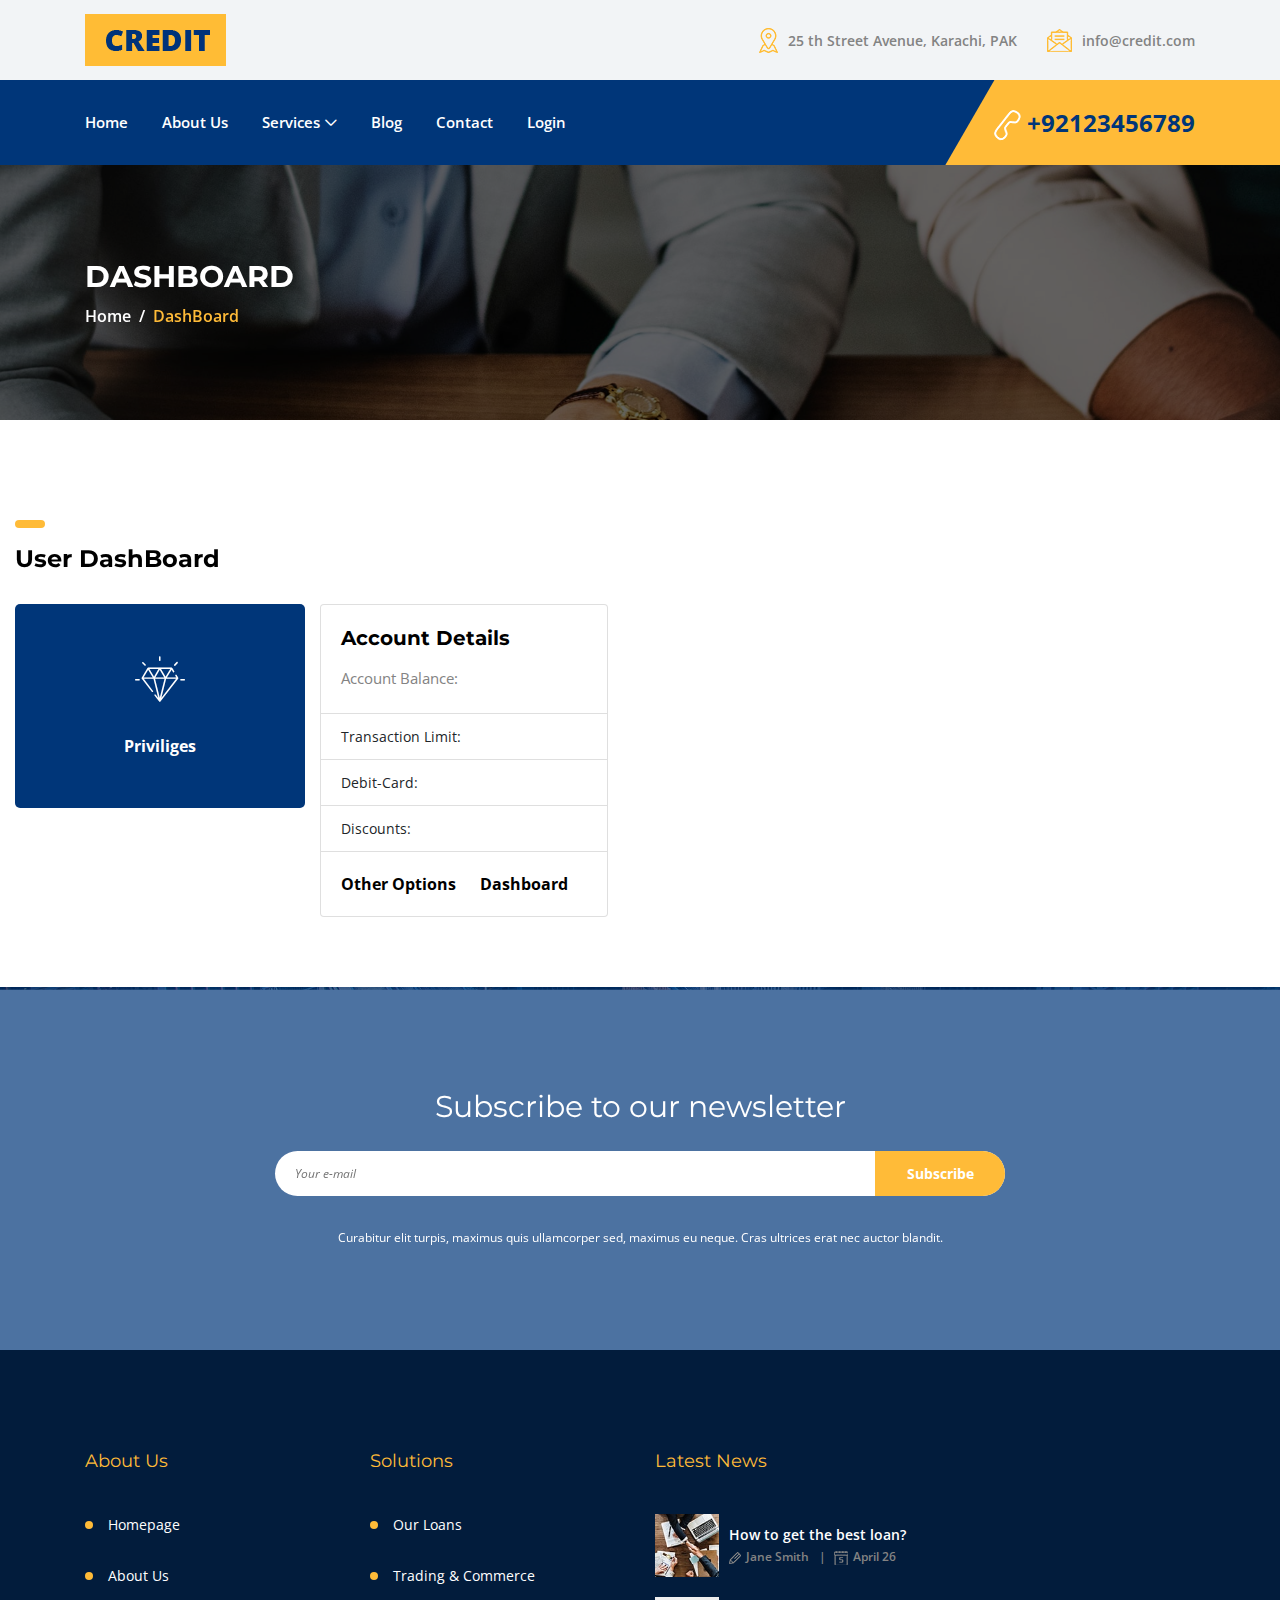
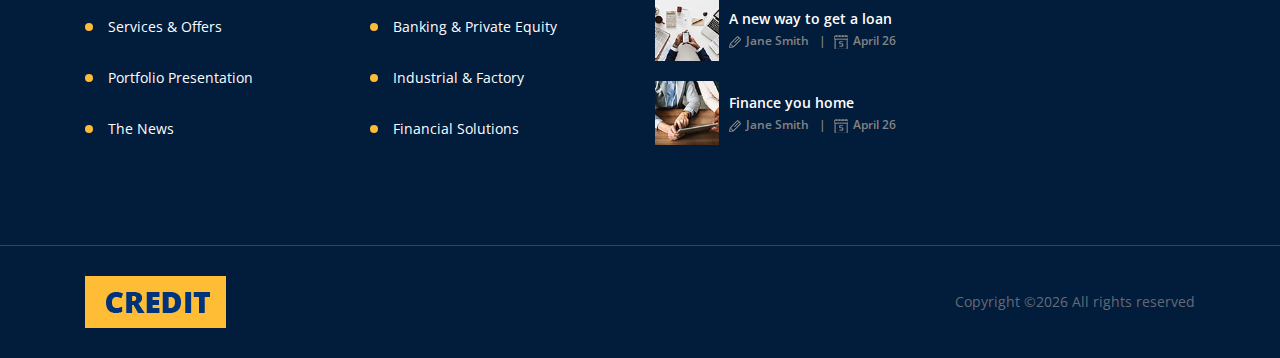
<file: priviliges.html>
<!DOCTYPE html>
<html lang="en">

<head>
    <meta charset="UTF-8">
    <meta name="description" content="">
    <meta http-equiv="X-UA-Compatible" content="IE=edge">
    <meta name="viewport" content="width=device-width, initial-scale=1, shrink-to-fit=no">
    <!-- The above 4 meta tags *must* come first in the head; any other head content must come *after* these tags -->

    <!-- Title -->
    <title>Credit.com - Credit Company </title>

    <!-- Favicon -->
    <link rel="icon" href="img/core-img/favicon.ico">

    <!-- Stylesheet -->
    <link rel="stylesheet" href="style.css">

</head>

<body>
    <!-- Preloader -->
    <div class="preloader d-flex align-items-center justify-content-center">
        <div class="lds-ellipsis">
            <div></div>
            <div></div>
            <div></div>
            <div></div>
        </div>
    </div>

    <!-- ##### Header Area Start ##### -->
    <header class="header-area">
        <!-- Top Header Area -->
        <div class="top-header-area">
            <div class="container h-100">
                <div class="row h-100 align-items-center">
                    <div class="col-12 d-flex justify-content-between">
                        <!-- Logo Area -->
                        <div class="logo">
                            <a href="index.html"><img src="img/core-img/logo.png" alt=""></a>
                        </div>

                        <!-- Top Contact Info -->
                        <div class="top-contact-info d-flex align-items-center">
                            <a href="#" data-toggle="tooltip" data-placement="bottom" title="25 th Street Avenue, Karachi, PAK"><img src="img/core-img/placeholder.png" alt=""> <span>25 th Street Avenue, Karachi, PAK</span></a>
                            <a href="#" data-toggle="tooltip" data-placement="bottom" title="info@credit.com"><img src="img/core-img/message.png" alt=""> <span>info@credit.com</span></a>
                        </div>
                    </div>
                </div>
            </div>
        </div>

        <!-- Navbar Area -->
        <div class="credit-main-menu" id="sticker">
            <div class="classy-nav-container breakpoint-off">
                <div class="container">
                    <!-- Menu -->
                    <nav class="classy-navbar justify-content-between" id="creditNav">

                        <!-- Navbar Toggler -->
                        <div class="classy-navbar-toggler">
                            <span class="navbarToggler"><span></span><span></span><span></span></span>
                        </div>

                        <!-- Menu -->
                        <div class="classy-menu">

                            <!-- Close Button -->
                            <div class="classycloseIcon">
                                <div class="cross-wrap"><span class="top"></span><span class="bottom"></span></div>
                            </div>

                            <!-- Nav Start -->
                            <div class="classynav">
                                <ul>
                                    <li><a href="index.html">Home</a></li>
                                    <li><a href="about.html">About Us</a></li>
                                    <li><a href="services.html">Services</a>
                                        <div class="dropdown">
                                            <ul class="single-mega cn-col-4">
                                                <li><a href="#">Portfolio 1</a></li>
                                                <li><a href="#">Portfolio 2</a></li>
                                                <li><a href="#">Portfolio 3</a></li>
                                            </ul>
                                        </li>
                                    <li><a href="post.html">Blog</a></li>
                                    <li><a href="contact.html">Contact</a></li>
                                    <li><a href="login.html">Login</a></li>
                                </ul>
                            </div>
                            <!-- Nav End -->
                        </div>

                        <!-- Contact -->
                        <div class="contact">
                            <a href="#"><img src="img/core-img/call2.png" alt=""> +92123456789 </a>
                        </div>
                    </nav>
                </div>
            </div>
        </div>
    </header>
    <!-- ##### Header Area End ##### -->

    <!-- ##### Breadcrumb Area Start ##### -->
    <section class="breadcrumb-area bg-img bg-overlay jarallax" style="background-image: url(img/bg-img/13.jpg);">
        <div class="container h-100">
            <div class="row h-100 align-items-center">
                <div class="col-12">
                    <div class="breadcrumb-content">
                        <h2>Dashboard</h2>
                        <nav aria-label="breadcrumb">
                            <ol class="breadcrumb">
                                <li class="breadcrumb-item"><a href="#">Home</a></li>
                                <li class="breadcrumb-item active" aria-current="page">DashBoard</li>
                            </ol>
                        </nav>
                    </div>
                </div>
            </div>
        </div>
    </section>
    <!-- ##### Breadcrumb Area End ##### -->

    <!-- ##### Elements Area Start ##### -->
    <section class="elements-area section-padding-100-0">
       

                <!-- ========== Web Icons ========== -->
                <div class="col-12">
                    <div class="elements-title mb-30">
                        <div class="line"></div>
                        <h2>User DashBoard</h2>
                    </div>
                </div>
                
                <div class="col-12 mb-70">
                    <div class="row">
                        
                        
                          
                        <!-- Single Icons -->
                        <div class="col-12 col-sm-6 col-md-4 col-lg-3">
                                <div class="single-icons mb-30">
                                    <i class="icon-diamond"></i>
                                    <a href="priviliges.html"><span>Priviliges</span></a>
                                    
                                </div>
                            </div>
                            <br><br><br><br><br><br><br><br><br><br><br><br><br><br>
                        
                            
                        
                                <div class="card" style="width: 18rem;">

                                        <div class="card-body">
                                          <h5 class="card-title">Account Details</h5>
                                          <p class="card-text">Account Balance: </p>
                                        </div>
                                        <ul class="list-group list-group-flush">
                                          <li class="list-group-item">Transaction Limit: </li>
                                          <li class="list-group-item">Debit-Card: </li>
                                          <li class="list-group-item">Discounts: </li>
                                        </ul>
                                        <div class="card-body">
                                          <a href="#" class="card-link">Other Options</a>
                                          <a href="user_account.html" class="card-link">Dashboard</a>
                                        </div>
                                      </div>


                        </div>
                    
                        
                        
            
                    </div>
                </div>
                
            </div>
        </div>
        
                    
                  
    </section>
    <!-- ##### Elements Area End ##### -->

    <!-- ##### Newsletter Area Start ###### -->
    <section class="newsletter-area section-padding-100 bg-img jarallax" style="background-image: url(img/bg-img/6.jpg);">
        <div class="container">
            <div class="row justify-content-center">
                <div class="col-12 col-sm-10 col-lg-8">
                    <div class="nl-content text-center">
                        <h2>Subscribe to our newsletter</h2>
                        <form action="#" method="post">
                            <input type="email" name="nl-email" id="nlemail" placeholder="Your e-mail">
                            <button type="submit">Subscribe</button>
                        </form>
                        <p>Curabitur elit turpis, maximus quis ullamcorper sed, maximus eu neque. Cras ultrices erat nec auctor blandit.</p>
                    </div>
                </div>
            </div>
        </div>
        
    </section>
    <!-- ##### Newsletter Area End ###### -->

    <!-- ##### Footer Area Start ##### -->
    <footer class="footer-area section-padding-100-0">
        <div class="container">
            <div class="row">

                <!-- Single Footer Widget -->
                <div class="col-12 col-sm-6 col-lg-3">
                    <div class="single-footer-widget mb-100">
                        <h5 class="widget-title">About Us</h5>
                        <!-- Nav -->
                        <nav>
                            <ul>
                                <li><a href="#">Homepage</a></li>
                                <li><a href="#">About Us</a></li>
                                <li><a href="#">Services &amp; Offers</a></li>
                                <li><a href="#">Portfolio Presentation</a></li>
                                <li><a href="#">The News</a></li>
                            </ul>
                        </nav>
                    </div>
                </div>

                <!-- Single Footer Widget -->
                <div class="col-12 col-sm-6 col-lg-3">
                    <div class="single-footer-widget mb-100">
                        <h5 class="widget-title">Solutions</h5>
                        <!-- Nav -->
                        <nav>
                            <ul>
                                <li><a href="#">Our Loans</a></li>
                                <li><a href="#">Trading &amp; Commerce</a></li>
                                <li><a href="#">Banking &amp; Private Equity</a></li>
                                <li><a href="#">Industrial &amp; Factory</a></li>
                                <li><a href="#">Financial Solutions</a></li>
                            </ul>
                        </nav>
                    </div>
                </div>

                <!-- Single Footer Widget -->
                <div class="col-12 col-sm-6 col-lg-3">
                    <div class="single-footer-widget mb-100">
                        <h5 class="widget-title">Latest News</h5>

                        <!-- Single News Area -->
                        <div class="single-latest-news-area d-flex align-items-center">
                            <div class="news-thumbnail">
                                <img src="img/bg-img/7.jpg" alt="">
                            </div>
                            <div class="news-content">
                                <a href="#">How to get the best loan?</a>
                                <div class="news-meta">
                                    <a href="#" class="post-author"><img src="img/core-img/pencil.png" alt=""> Jane Smith</a>
                                    <a href="#" class="post-date"><img src="img/core-img/calendar.png" alt=""> April 26</a>
                                </div>
                            </div>
                        </div>

                        <!-- Single News Area -->
                        <div class="single-latest-news-area d-flex align-items-center">
                            <div class="news-thumbnail">
                                <img src="img/bg-img/8.jpg" alt="">
                            </div>
                            <div class="news-content">
                                <a href="#">A new way to get a loan</a>
                                <div class="news-meta">
                                    <a href="#" class="post-author"><img src="img/core-img/pencil.png" alt=""> Jane Smith</a>
                                    <a href="#" class="post-date"><img src="img/core-img/calendar.png" alt=""> April 26</a>
                                </div>
                            </div>
                        </div>

                        <!-- Single News Area -->
                        <div class="single-latest-news-area d-flex align-items-center">
                            <div class="news-thumbnail">
                                <img src="img/bg-img/9.jpg" alt="">
                            </div>
                            <div class="news-content">
                                <a href="#">Finance you home</a>
                                <div class="news-meta">
                                    <a href="#" class="post-author"><img src="img/core-img/pencil.png" alt=""> Jane Smith</a>
                                    <a href="#" class="post-date"><img src="img/core-img/calendar.png" alt=""> April 26</a>
                                </div>
                            </div>
                        </div>

                    </div>
                </div>
            </div>
        </div>

        <!-- Copywrite Area -->
        <div class="copywrite-area">
            <div class="container">
                <div class="row">
                    <div class="col-12">
                        <div class="copywrite-content d-flex flex-wrap justify-content-between align-items-center">
                            <!-- Footer Logo -->
                            <a href="index.html" class="footer-logo"><img src="img/core-img/logo.png" alt=""></a>

                            <!-- Copywrite Text -->
                            <p class="copywrite-text"><a href="#"><!-- Link back to Colorlib can't be removed. Template is licensed under CC BY 3.0. -->
Copyright &copy;<script>document.write(new Date().getFullYear());</script> All rights reserved </a>
<!-- Link back to Colorlib can't be removed. Template is licensed under CC BY 3.0. --></p>
                        </div>
                    </div>
                </div>
            </div>
        </div>
    </footer>
    <!-- ##### Footer Area Start ##### -->
    <!-- ##### All Javascript Script ##### -->
    <!-- jQuery-2.2.4 js -->
    <script src="js/jquery/jquery-2.2.4.min.js"></script>
    <!-- Popper js -->
    <script src="js/bootstrap/popper.min.js"></script>
    <!-- Bootstrap js -->
    <script src="js/bootstrap/bootstrap.min.js"></script>
    <!-- All Plugins js -->
    <script src="js/plugins/plugins.js"></script>
    <!-- Active js -->
    <script src="js/active.js"></script>
</body>

</html>
</file>
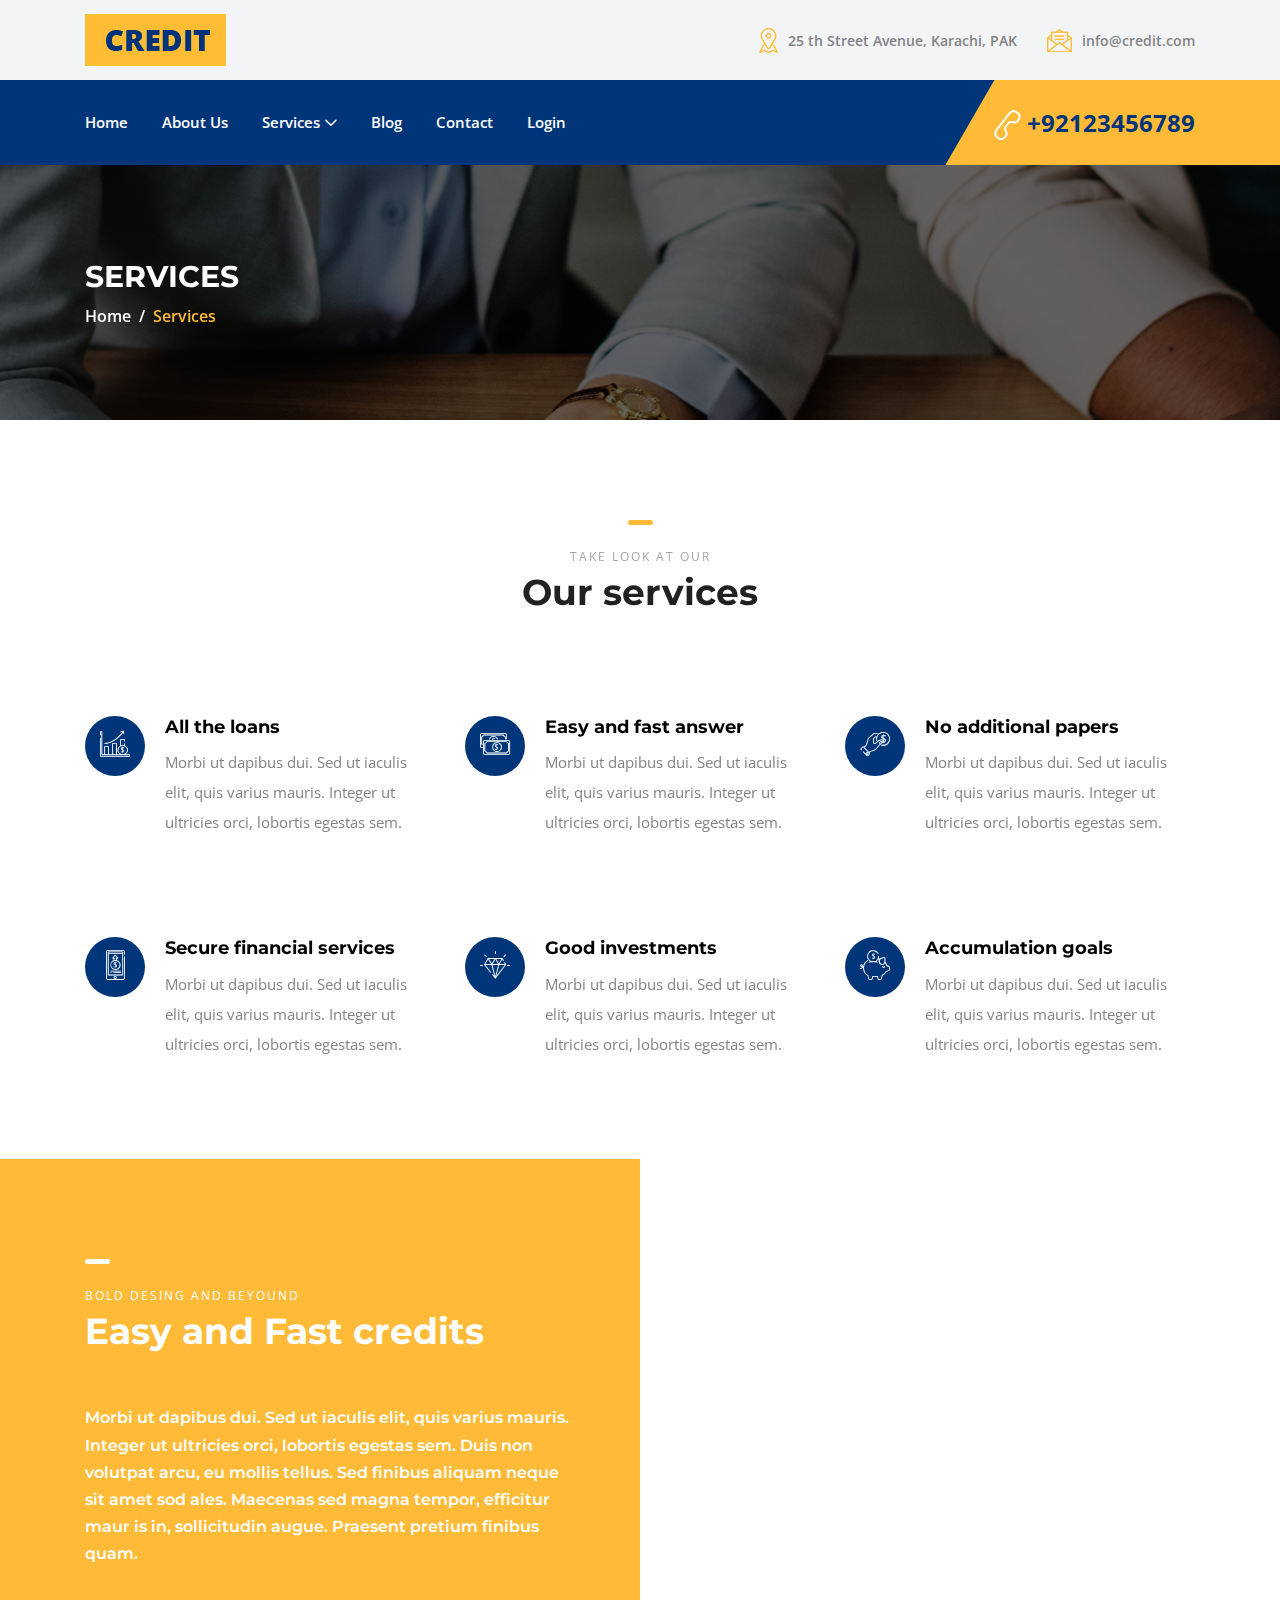
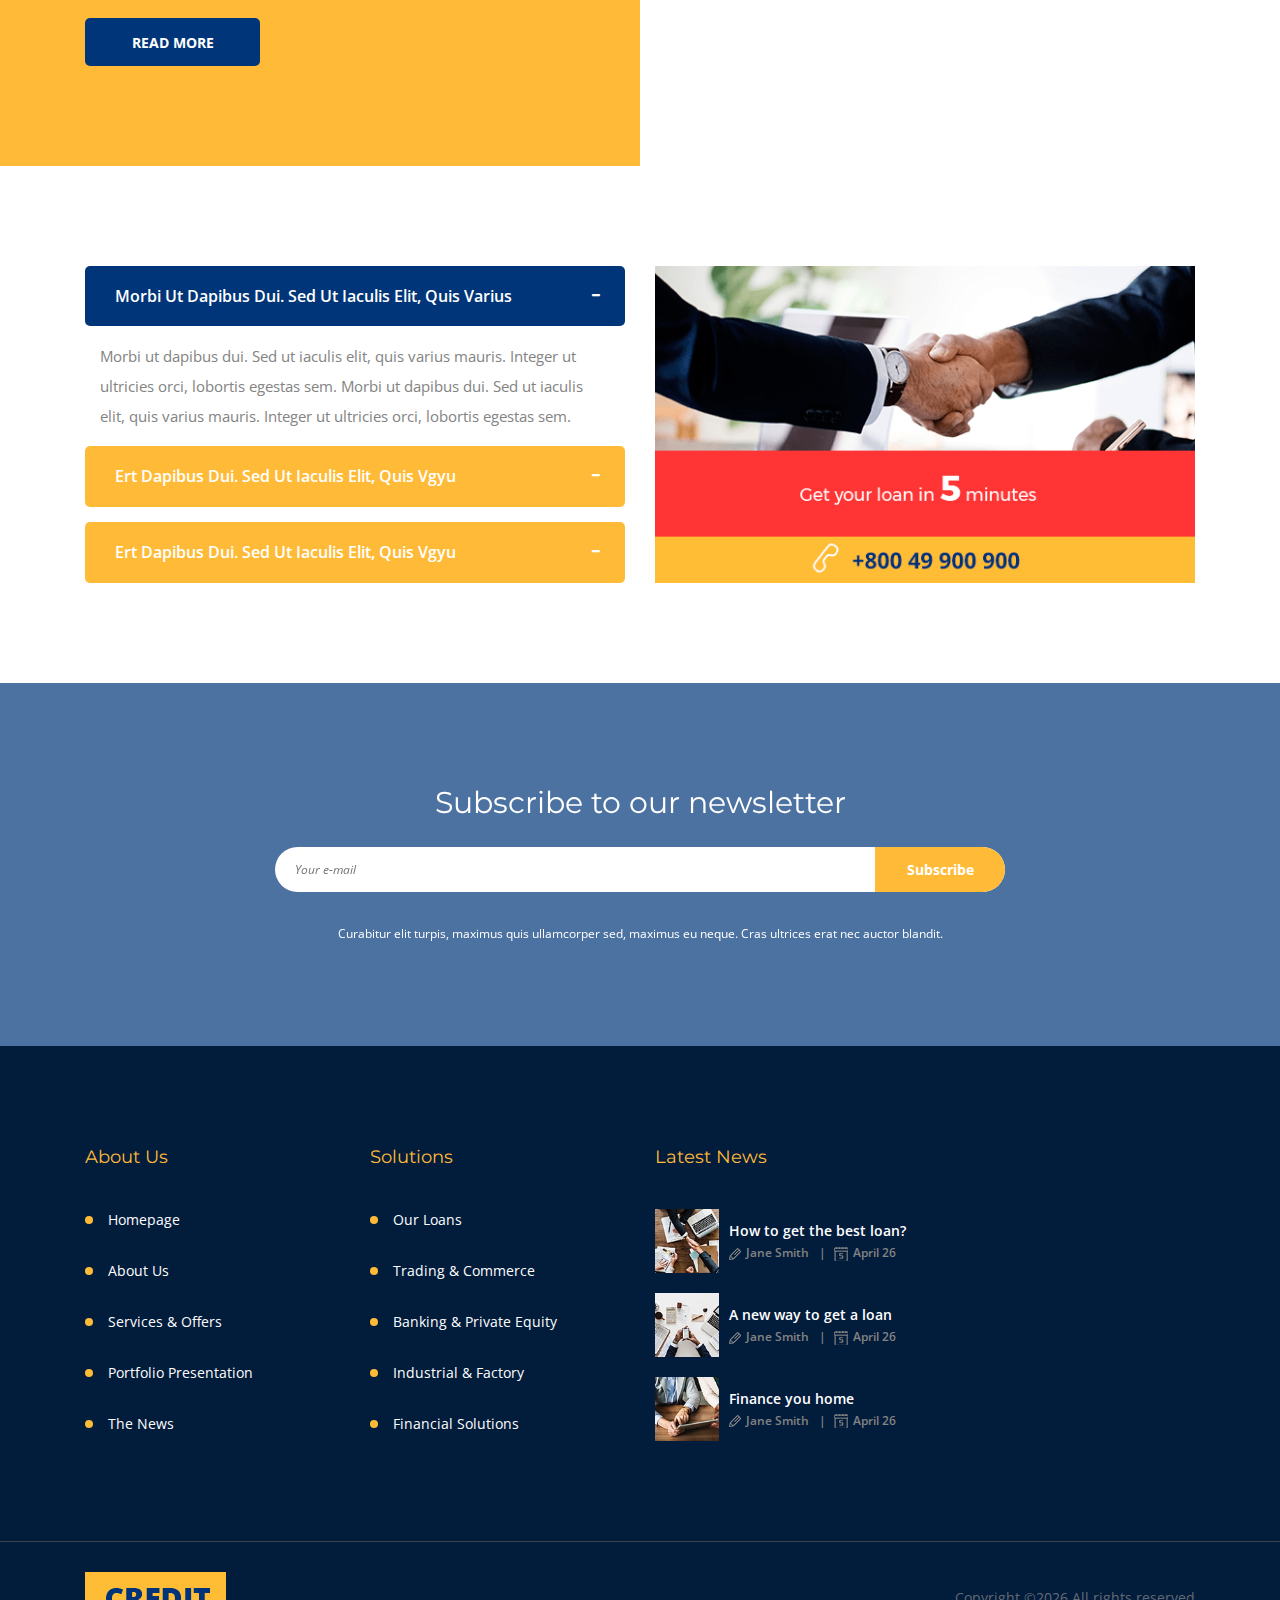
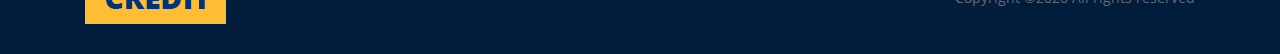
<file: services.html>
<!DOCTYPE html>
<html lang="en">

<head>
    <meta charset="UTF-8">
    <meta name="description" content="">
    <meta http-equiv="X-UA-Compatible" content="IE=edge">
    <meta name="viewport" content="width=device-width, initial-scale=1, shrink-to-fit=no">
    <!-- The above 4 meta tags *must* come first in the head; any other head content must come *after* these tags -->

    <!-- Title -->
    <title>Credit.com - Credit Company </title>

    <!-- Favicon -->
    <link rel="icon" href="img/core-img/favicon.ico">

    <!-- Stylesheet -->
    <link rel="stylesheet" href="style.css">

</head>

<body>
    <!-- Preloader -->
    <div class="preloader d-flex align-items-center justify-content-center">
        <div class="lds-ellipsis">
            <div></div>
            <div></div>
            <div></div>
            <div></div>
        </div>
    </div>

    <!-- ##### Header Area Start ##### -->
    <header class="header-area">
        <!-- Top Header Area -->
        <div class="top-header-area">
            <div class="container h-100">
                <div class="row h-100 align-items-center">
                    <div class="col-12 d-flex justify-content-between">
                        <!-- Logo Area -->
                        <div class="logo">
                            <a href="index.html"><img src="img/core-img/logo.png" alt=""></a>
                        </div>

                        <!-- Top Contact Info -->
                        <div class="top-contact-info d-flex align-items-center">
                            <a href="#" data-toggle="tooltip" data-placement="bottom" title="25 th Street Avenue, Karachi, PAK"><img src="img/core-img/placeholder.png" alt=""> <span>25 th Street Avenue, Karachi, PAK</span></a>
                            <a href="#" data-toggle="tooltip" data-placement="bottom" title="info@credit.com"><img src="img/core-img/message.png" alt=""> <span>info@credit.com</span></a>
                        </div>
                    </div>
                </div>
            </div>
        </div>

        <!-- Navbar Area -->
        <div class="credit-main-menu" id="sticker">
            <div class="classy-nav-container breakpoint-off">
                <div class="container">
                    <!-- Menu -->
                    <nav class="classy-navbar justify-content-between" id="creditNav">

                        <!-- Navbar Toggler -->
                        <div class="classy-navbar-toggler">
                            <span class="navbarToggler"><span></span><span></span><span></span></span>
                        </div>

                        <!-- Menu -->
                        <div class="classy-menu">

                            <!-- Close Button -->
                            <div class="classycloseIcon">
                                <div class="cross-wrap"><span class="top"></span><span class="bottom"></span></div>
                            </div>

                            <!-- Nav Start -->
                            <div class="classynav">
                                <ul>
                                    <li><a href="index.html">Home</a></li>
                                    <li><a href="about.html">About Us</a></li>
                                    <li><a href="services.html">Services</a>
                                        <div class="dropdown">
                                            <ul class="single-mega cn-col-4">
                                                <li><a href="#">Portfolio 1</a></li>
                                                <li><a href="#">Portfolio 2</a></li>
                                                <li><a href="#">Portfolio 3</a></li>
                                            </ul>
                                        </li>
                                    <li><a href="post.html">Blog</a></li>
                                    <li><a href="contact.html">Contact</a></li>
                                    <li><a href="login.html">Login</a></li>
                                </ul>
                            </div>
                            <!-- Nav End -->
                        </div>

                        <!-- Contact -->
                        <div class="contact">
                            <a href="#"><img src="img/core-img/call2.png" alt=""> +92123456789 </a>
                        </div>
                    </nav>
                </div>
            </div>
        </div>
    </header>
    <!-- ##### Header Area End ##### -->
    <!-- ##### Breadcrumb Area Start ##### -->
    <section class="breadcrumb-area bg-img bg-overlay jarallax" style="background-image: url(img/bg-img/13.jpg);">
        <div class="container h-100">
            <div class="row h-100 align-items-center">
                <div class="col-12">
                    <div class="breadcrumb-content">
                        <h2>Services</h2>
                        <nav aria-label="breadcrumb">
                            <ol class="breadcrumb">
                                <li class="breadcrumb-item"><a href="#">Home</a></li>
                                <li class="breadcrumb-item active" aria-current="page">Services</li>
                            </ol>
                        </nav>
                    </div>
                </div>
            </div>
        </div>
    </section>
    <!-- ##### Breadcrumb Area End ##### -->

    <!-- ##### Services Area Start ###### -->
    <section class="services-area section-padding-100-0">
        <div class="container">
            <div class="row">
                <div class="col-12">
                    <!-- Section Heading -->
                    <div class="section-heading text-center mb-100">
                        <div class="line"></div>
                        <p>Take look at our</p>
                        <h2>Our services</h2>
                    </div>
                </div>
            </div>

            <div class="row">
                <!-- Single Service Area -->
                <div class="col-12 col-md-6 col-lg-4">
                    <div class="single-service-area d-flex mb-100">
                        <div class="icon">
                            <i class="icon-profits"></i>
                        </div>
                        <div class="text">
                            <h5>All the loans</h5>
                            <p>Morbi ut dapibus dui. Sed ut iaculis elit, quis varius mauris. Integer ut ultricies orci, lobortis egestas sem.</p>
                        </div>
                    </div>
                </div>

                <!-- Single Service Area -->
                <div class="col-12 col-md-6 col-lg-4">
                    <div class="single-service-area d-flex mb-100">
                        <div class="icon">
                            <i class="icon-money-1"></i>
                        </div>
                        <div class="text">
                            <h5>Easy and fast answer</h5>
                            <p>Morbi ut dapibus dui. Sed ut iaculis elit, quis varius mauris. Integer ut ultricies orci, lobortis egestas sem.</p>
                        </div>
                    </div>
                </div>

                <!-- Single Service Area -->
                <div class="col-12 col-md-6 col-lg-4">
                    <div class="single-service-area d-flex mb-100">
                        <div class="icon">
                            <i class="icon-coin"></i>
                        </div>
                        <div class="text">
                            <h5>No additional papers</h5>
                            <p>Morbi ut dapibus dui. Sed ut iaculis elit, quis varius mauris. Integer ut ultricies orci, lobortis egestas sem.</p>
                        </div>
                    </div>
                </div>

                <!-- Single Service Area -->
                <div class="col-12 col-md-6 col-lg-4">
                    <div class="single-service-area d-flex mb-100">
                        <div class="icon">
                            <i class="icon-smartphone-1"></i>
                        </div>
                        <div class="text">
                            <h5>Secure financial services</h5>
                            <p>Morbi ut dapibus dui. Sed ut iaculis elit, quis varius mauris. Integer ut ultricies orci, lobortis egestas sem.</p>
                        </div>
                    </div>
                </div>

                <!-- Single Service Area -->
                <div class="col-12 col-md-6 col-lg-4">
                    <div class="single-service-area d-flex mb-100">
                        <div class="icon">
                            <i class="icon-diamond"></i>
                        </div>
                        <div class="text">
                            <h5>Good investments</h5>
                            <p>Morbi ut dapibus dui. Sed ut iaculis elit, quis varius mauris. Integer ut ultricies orci, lobortis egestas sem.</p>
                        </div>
                    </div>
                </div>

                <!-- Single Service Area -->
                <div class="col-12 col-md-6 col-lg-4">
                    <div class="single-service-area d-flex mb-100">
                        <div class="icon">
                            <i class="icon-piggy-bank"></i>
                        </div>
                        <div class="text">
                            <h5>Accumulation goals</h5>
                            <p>Morbi ut dapibus dui. Sed ut iaculis elit, quis varius mauris. Integer ut ultricies orci, lobortis egestas sem.</p>
                        </div>
                    </div>
                </div>
            </div>
        </div>
    </section>
    <!-- ##### Services Area End ###### -->

    <!-- ##### Special Feature Area Start ###### -->
    <section class="special-feature-area d-flex flex-wrap">
        <!-- Special Feature Content -->
        <div class="special-feature-content section-padding-100">
            <div class="feature-text">
                <!-- Section Heading -->
                <div class="section-heading white mb-50">
                    <div class="line"></div>
                    <p>Bold desing and beyound</p>
                    <h2>Easy and Fast credits</h2>
                </div>
                <h6>Morbi ut dapibus dui. Sed ut iaculis elit, quis varius mauris. Integer ut ultricies orci, lobortis egestas sem. Duis non volutpat arcu, eu mollis tellus. Sed finibus aliquam neque sit amet sod ales. Maecenas sed magna tempor, efficitur maur is in, sollicitudin augue. Praesent pretium finibus quam.</h6>
                <a href="#" class="btn credit-btn btn-2 box-shadow">Read More</a>
            </div>
        </div>
        <!-- Special Feature Thumbnail -->
        <div class="special-feature-thumbnail bg-img jarallax" style="background-image: url(img/bg-img/20.jpg);"></div>
    </section>
    <!-- ##### Special Feature Area End ###### -->

   
    <!-- ##### FAQ Area Start ###### -->
    <section class="credit-faq-area section-padding-100-0">
        <div class="container">
            <div class="row">
                <!-- FAQ Area -->
                <div class="col-12 col-lg-6">

                    <div class="accordions mb-100" id="accordion" role="tablist" aria-multiselectable="true">
                        <!-- single accordian area -->
                        <div class="panel single-accordion">
                            <h6><a role="button" class="" aria-expanded="true" aria-controls="collapseOne" data-toggle="collapse" data-parent="#accordion" href="#collapseOne">Morbi ut dapibus dui. Sed ut iaculis elit, quis varius
                                    <span class="accor-open"><i class="fa fa-plus" aria-hidden="true"></i></span>
                                    <span class="accor-close"><i class="fa fa-minus" aria-hidden="true"></i></span>
                                    </a></h6>
                            <div id="collapseOne" class="accordion-content collapse show">
                                <p>Morbi ut dapibus dui. Sed ut iaculis elit, quis varius mauris. Integer ut ultricies orci, lobortis egestas sem. Morbi ut dapibus dui. Sed ut iaculis elit, quis varius mauris. Integer ut ultricies orci, lobortis egestas sem. </p>
                            </div>
                        </div>
                        <!-- single accordian area -->
                        <div class="panel single-accordion">
                            <h6>
                                <a role="button" class="collapsed" aria-expanded="true" aria-controls="collapseTwo" data-parent="#accordion" data-toggle="collapse" href="#collapseTwo">Ert dapibus dui. Sed ut iaculis elit, quis vgyu
                                        <span class="accor-open"><i class="fa fa-plus" aria-hidden="true"></i></span>
                                        <span class="accor-close"><i class="fa fa-minus" aria-hidden="true"></i></span>
                                        </a>
                            </h6>
                            <div id="collapseTwo" class="accordion-content collapse">
                                <p>Morbi ut dapibus dui. Sed ut iaculis elit, quis varius mauris. Integer ut ultricies orci, lobortis egestas sem. Morbi ut dapibus dui. Sed ut iaculis elit, quis varius mauris. Integer ut ultricies orci, lobortis egestas sem. </p>
                            </div>
                        </div>
                        <!-- single accordian area -->
                        <div class="panel single-accordion">
                            <h6>
                                <a role="button" aria-expanded="true" aria-controls="collapseThree" class="collapsed" data-parent="#accordion" data-toggle="collapse" href="#collapseThree">Ert dapibus dui. Sed ut iaculis elit, quis vgyu
                                        <span class="accor-open"><i class="fa fa-plus" aria-hidden="true"></i></span>
                                        <span class="accor-close"><i class="fa fa-minus" aria-hidden="true"></i></span>
                                    </a>
                            </h6>
                            <div id="collapseThree" class="accordion-content collapse">
                                <p>Morbi ut dapibus dui. Sed ut iaculis elit, quis varius mauris. Integer ut ultricies orci, lobortis egestas sem. Morbi ut dapibus dui. Sed ut iaculis elit, quis varius mauris. Integer ut ultricies orci, lobortis egestas sem. </p>
                            </div>
                        </div>
                    </div>
                </div>

                <!-- Add Area -->
                <div class="col-12 col-md-6">
                    <div class="add-area mb-100">
                        <a href="#"><img src="img/bg-img/add2.png" alt=""></a>
                    </div>
                </div>
            </div>
        </div>
    </section>
    <!-- ##### FAQ Area End ###### -->

    <!-- ##### Newsletter Area Start ###### -->
    <section class="newsletter-area section-padding-100 bg-img jarallax" style="background-image: url(img/bg-img/6.jpg);">
        <div class="container">
            <div class="row justify-content-center">
                <div class="col-12 col-sm-10 col-lg-8">
                    <div class="nl-content text-center">
                        <h2>Subscribe to our newsletter</h2>
                        <form action="#" method="post">
                            <input type="email" name="nl-email" id="nlemail" placeholder="Your e-mail">
                            <button type="submit">Subscribe</button>
                        </form>
                        <p>Curabitur elit turpis, maximus quis ullamcorper sed, maximus eu neque. Cras ultrices erat nec auctor blandit.</p>
                    </div>
                </div>
            </div>
        </div>
    </section>
    <!-- ##### Newsletter Area End ###### -->

    <!-- ##### Footer Area Start ##### -->
    <footer class="footer-area section-padding-100-0">
        <div class="container">
            <div class="row">

                <!-- Single Footer Widget -->
                <div class="col-12 col-sm-6 col-lg-3">
                    <div class="single-footer-widget mb-100">
                        <h5 class="widget-title">About Us</h5>
                        <!-- Nav -->
                        <nav>
                            <ul>
                                <li><a href="#">Homepage</a></li>
                                <li><a href="#">About Us</a></li>
                                <li><a href="#">Services &amp; Offers</a></li>
                                <li><a href="#">Portfolio Presentation</a></li>
                                <li><a href="#">The News</a></li>
                            </ul>
                        </nav>
                    </div>
                </div>

                <!-- Single Footer Widget -->
                <div class="col-12 col-sm-6 col-lg-3">
                    <div class="single-footer-widget mb-100">
                        <h5 class="widget-title">Solutions</h5>
                        <!-- Nav -->
                        <nav>
                            <ul>
                                <li><a href="#">Our Loans</a></li>
                                <li><a href="#">Trading &amp; Commerce</a></li>
                                <li><a href="#">Banking &amp; Private Equity</a></li>
                                <li><a href="#">Industrial &amp; Factory</a></li>
                                <li><a href="#">Financial Solutions</a></li>
                            </ul>
                        </nav>
                    </div>
                </div>

                <!-- Single Footer Widget -->
                <div class="col-12 col-sm-6 col-lg-3">
                    <div class="single-footer-widget mb-100">
                        <h5 class="widget-title">Latest News</h5>

                        <!-- Single News Area -->
                        <div class="single-latest-news-area d-flex align-items-center">
                            <div class="news-thumbnail">
                                <img src="img/bg-img/7.jpg" alt="">
                            </div>
                            <div class="news-content">
                                <a href="#">How to get the best loan?</a>
                                <div class="news-meta">
                                    <a href="#" class="post-author"><img src="img/core-img/pencil.png" alt=""> Jane Smith</a>
                                    <a href="#" class="post-date"><img src="img/core-img/calendar.png" alt=""> April 26</a>
                                </div>
                            </div>
                        </div>

                        <!-- Single News Area -->
                        <div class="single-latest-news-area d-flex align-items-center">
                            <div class="news-thumbnail">
                                <img src="img/bg-img/8.jpg" alt="">
                            </div>
                            <div class="news-content">
                                <a href="#">A new way to get a loan</a>
                                <div class="news-meta">
                                    <a href="#" class="post-author"><img src="img/core-img/pencil.png" alt=""> Jane Smith</a>
                                    <a href="#" class="post-date"><img src="img/core-img/calendar.png" alt=""> April 26</a>
                                </div>
                            </div>
                        </div>

                        <!-- Single News Area -->
                        <div class="single-latest-news-area d-flex align-items-center">
                            <div class="news-thumbnail">
                                <img src="img/bg-img/9.jpg" alt="">
                            </div>
                            <div class="news-content">
                                <a href="#">Finance you home</a>
                                <div class="news-meta">
                                    <a href="#" class="post-author"><img src="img/core-img/pencil.png" alt=""> Jane Smith</a>
                                    <a href="#" class="post-date"><img src="img/core-img/calendar.png" alt=""> April 26</a>
                                </div>
                            </div>
                        </div>

                    </div>
                </div>
            </div>
        </div>

        <!-- Copywrite Area -->
        <div class="copywrite-area">
            <div class="container">
                <div class="row">
                    <div class="col-12">
                        <div class="copywrite-content d-flex flex-wrap justify-content-between align-items-center">
                            <!-- Footer Logo -->
                            <a href="index.html" class="footer-logo"><img src="img/core-img/logo.png" alt=""></a>

                            <!-- Copywrite Text -->
                            <p class="copywrite-text"><a href="#"><!-- Link back to Colorlib can't be removed. Template is licensed under CC BY 3.0. -->
Copyright &copy;<script>document.write(new Date().getFullYear());</script> All rights reserved </a>
<!-- Link back to Colorlib can't be removed. Template is licensed under CC BY 3.0. --></p>
                        </div>
                    </div>
                </div>
            </div>
        </div>
    </footer>
    <!-- ##### Footer Area Start ##### -->
    <!-- ##### All Javascript Script ##### -->
    <!-- jQuery-2.2.4 js -->
    <script src="js/jquery/jquery-2.2.4.min.js"></script>
    <!-- Popper js -->
    <script src="js/bootstrap/popper.min.js"></script>
    <!-- Bootstrap js -->
    <script src="js/bootstrap/bootstrap.min.js"></script>
    <!-- All Plugins js -->
    <script src="js/plugins/plugins.js"></script>
    <!-- Active js -->
    <script src="js/active.js"></script>
</body>

</html>
</file>
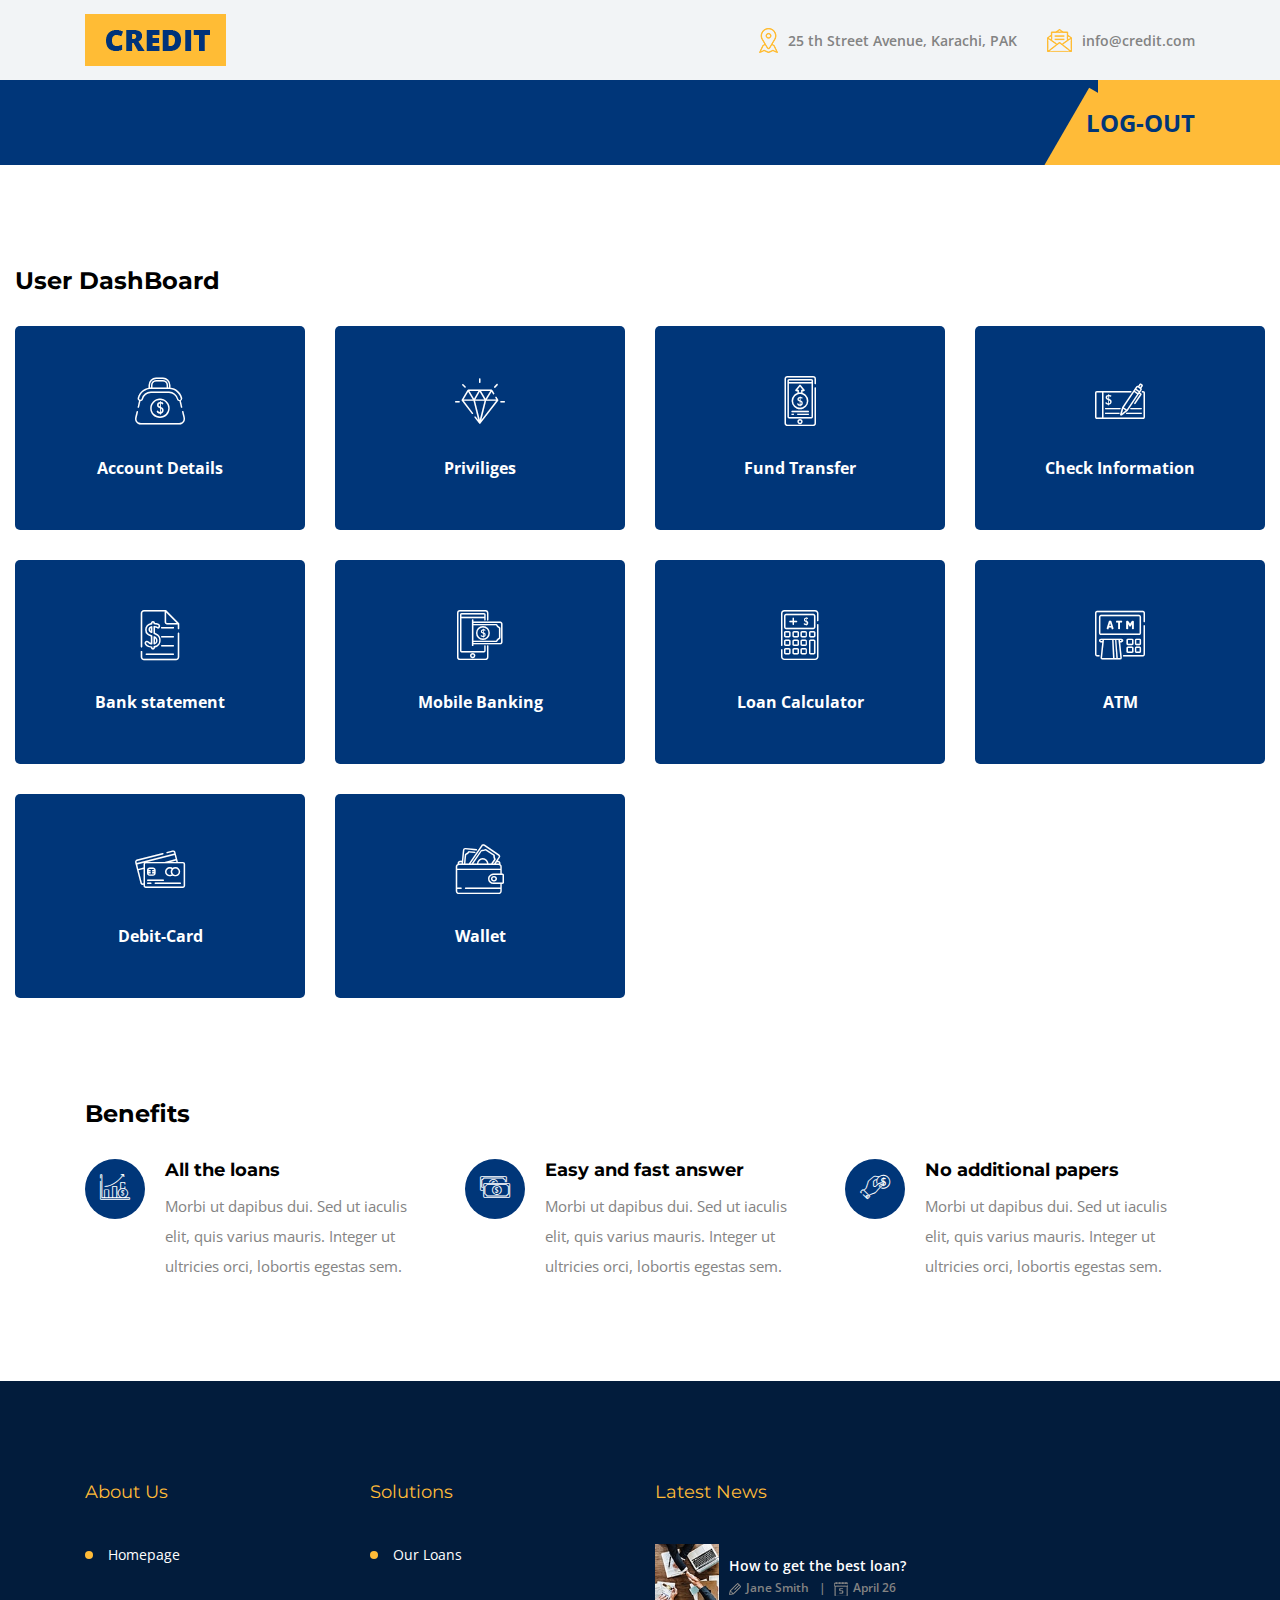
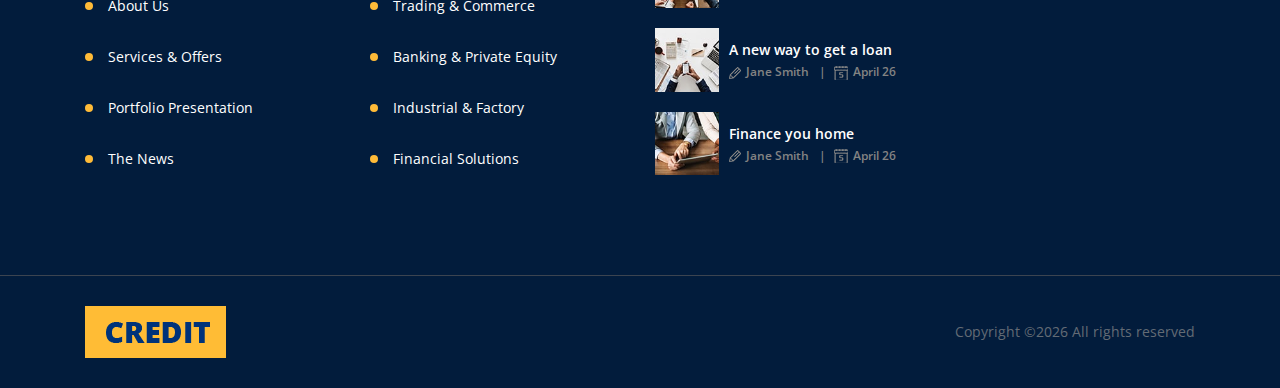
<file: user_account.html>
<!DOCTYPE html>
<html lang="en">

<head>
    <meta charset="UTF-8">
    <meta name="description" content="">
    <meta http-equiv="X-UA-Compatible" content="IE=edge">
    <meta name="viewport" content="width=device-width, initial-scale=1, shrink-to-fit=no">
    <!-- The above 4 meta tags *must* come first in the head; any other head content must come *after* these tags -->

    <!-- Title -->
    <title>Credit.com - Credit Company </title>

    <!-- Favicon -->
    <link rel="icon" href="img/core-img/favicon.ico">

    <!-- Stylesheet -->
    <link rel="stylesheet" href="style.css">

</head>

<body>
    <!-- Preloader -->
    <div class="preloader d-flex align-items-center justify-content-center">
        <div class="lds-ellipsis">
            <div></div>
            <div></div>
            <div></div>
            <div></div>
        </div>
    </div>

    <!-- ##### Header Area Start ##### -->
    <header class="header-area">
        <!-- Top Header Area -->
        <div class="top-header-area">
            <div class="container h-100">
                <div class="row h-100 align-items-center">
                    <div class="col-12 d-flex justify-content-between">
                        <!-- Logo Area -->
                        <div class="logo">
                            <a href="index.html"><img src="img/core-img/logo.png" alt=""></a>
                        </div>

                        <!-- Top Contact Info -->
                        <div class="top-contact-info d-flex align-items-center">
                            <a href="#" data-toggle="tooltip" data-placement="bottom" title="25 th Street Avenue, Karachi, PAK"><img src="img/core-img/placeholder.png" alt=""> <span>25 th Street Avenue, Karachi, PAK</span></a>
                            <a href="#" data-toggle="tooltip" data-placement="bottom" title="info@credit.com"><img src="img/core-img/message.png" alt=""> <span>info@credit.com</span></a>
                        </div>
                    </div>
                </div>
            </div>
        </div>

        <!-- Navbar Area -->
        <div class="credit-main-menu" id="sticker">
            <div class="classy-nav-container breakpoint-off">
                <div class="container">
                    <!-- Menu -->
                    <nav class="classy-navbar justify-content-between" id="creditNav">
                        <!-- Menu -->
                        <div class="classy-menu">
                        </div>
                        <!-- Contact -->
                        <div class="contact">
                            <a href="index.html"> LOG-OUT </a>
                        </div>
                    </nav>
                </div>
            </div>
        </div>

    </header>
    <!-- ##### Header Area End ##### -->
                <!-- ========== Web Icons ========== -->
                <div class="col-12">
                    <div class="elements-title mb-30">
                          <section class="elements-area section-padding-100-0">
                        <h2>User DashBoard</h2>
                    </div>
                </div>
                
                <div class="col-12 mb-70">
                    <div class="row">                        
                        <!-- Single Icons -->
                        <div class="col-12 col-sm-6 col-md-4 col-lg-3">
                            <div class="single-icons mb-30">
                                <i class="icon-purse"></i>
                             <a href="accountdetails.html"> <span>Account Details</span></a>  
                            </div>
                        </div>
                        <!-- Single Icons -->
                        <div class="col-12 col-sm-6 col-md-4 col-lg-3">
                            <div class="single-icons mb-30">
                                <i class="icon-diamond"></i>
                                <a href="priviliges.html"><span>Priviliges</span></a>
                                
                            </div>
                        </div>
                        <!-- Single Icons -->
                        <div class="col-12 col-sm-6 col-md-4 col-lg-3">
                            <div class="single-icons mb-30">
                                <i class="icon-smartphone-1"></i>
                                <a href="Fundtransfer.html"><span>Fund Transfer</span></a> 
                                
                            </div>
                        </div>
                        <!-- Single Icons -->
                        <div class="col-12 col-sm-6 col-md-4 col-lg-3">
                            <div class="single-icons mb-30">
                                <i class="icon-check"></i>
                                <a href="#"><span>Check Information</span></a> 
                               
                            </div>
                        </div>                        
                        <!-- Single Icons -->
                        <div class="col-12 col-sm-6 col-md-4 col-lg-3">
                            <div class="single-icons mb-30">
                           
                             <i class="icon-invoice"></i>
                             <a href="#"><span>Bank statement</span></a> 
                            
                            </div>
                        </div>   
                        <!-- Single Icons -->
                        <div class="col-12 col-sm-6 col-md-4 col-lg-3">
                            <div class="single-icons mb-30">
                                <i class="icon-smartphone"></i>
                                <a href="#"><span>Mobile Banking</span></a> 
                        
                            </div>
                        </div>
                        <!-- Single Icons -->
                        <div class="col-12 col-sm-6 col-md-4 col-lg-3">
                            <div class="single-icons mb-30">
                                <i class="icon-calculator"></i>
                                <a href="#"><span>Loan Calculator</span></a> 
                                
                            </div>
                        </div>
                        <!-- Single Icons -->
                        <div class="col-12 col-sm-6 col-md-4 col-lg-3">
                            <div class="single-icons mb-30">
                                <i class="icon-atm-machine-1"></i>
                                <a href="#"><span>ATM</span></a> 
                                
                            </div>
                        </div>
                        <!-- Single Icons -->
                        <div class="col-12 col-sm-6 col-md-4 col-lg-3">
                            <div class="single-icons mb-30">
                                <i class="icon-credit-card-1"></i>
                                <a href="card.html"><span>Debit-Card</span></a> 
                                
                            </div>
                        </div>
                        <!-- Single Icons -->
                        <div class="col-12 col-sm-6 col-md-4 col-lg-3">
                            <div class="single-icons mb-30">
                                <i class="icon-wallet"></i>
                                <a href="#"><span>Wallet</span></a> 
                                
                            </div>
                        </div>
                    </div>
                </div>
                
            </div>
        </div>
        <div class="container">
                <div class="row">
                    
                    <!-- ========== Icon Boxes ========== -->
                    <div class="col-12">
                        <div class="elements-title mb-30">
                            
                            <h2>Benefits</h2>
                        </div>
                    </div>
    
                    <div class="col-12">
                        <div class="row">
                            <!-- Single Service Area -->
                            <div class="col-12 col-md-6 col-lg-4">
                                <div class="single-service-area d-flex mb-100">
                                    <div class="icon">
                                        <i class="icon-profits"></i>
                                    </div>
                                    <div class="text">
                                        <h5>All the loans</h5>
                                        <p>Morbi ut dapibus dui. Sed ut iaculis elit, quis varius mauris. Integer ut ultricies orci, lobortis egestas sem.</p>
                                    </div>
                                </div>
                            </div>
    
                            <!-- Single Service Area -->
                            <div class="col-12 col-md-6 col-lg-4">
                                <div class="single-service-area d-flex mb-100">
                                    <div class="icon">
                                        <i class="icon-money-1"></i>
                                    </div>
                                    <div class="text">
                                        <h5>Easy and fast answer</h5>
                                        <p>Morbi ut dapibus dui. Sed ut iaculis elit, quis varius mauris. Integer ut ultricies orci, lobortis egestas sem.</p>
                                    </div>
                                </div>
                            </div>
    
                            <!-- Single Service Area -->
                            <div class="col-12 col-md-6 col-lg-4">
                                <div class="single-service-area d-flex mb-100">
                                    <div class="icon">
                                        <i class="icon-coin"></i>
                                    </div>
                                    <div class="text">
                                        <h5>No additional papers</h5>
                                        <p>Morbi ut dapibus dui. Sed ut iaculis elit, quis varius mauris. Integer ut ultricies orci, lobortis egestas sem.</p>
                                    </div>
                                </div>
                            </div>
                        </div>
                    </div>
    </section>
    <!-- ##### Elements Area End ##### -->
   </div>
   </div>
    <!-- ##### Footer Area Start ##### -->
    <footer class="footer-area section-padding-100-0">
        <div class="container">
            <div class="row">

                <!-- Single Footer Widget -->
                <div class="col-12 col-sm-6 col-lg-3">
                    <div class="single-footer-widget mb-100">
                        <h5 class="widget-title">About Us</h5>
                        <!-- Nav -->
                        <nav>
                            <ul>
                                <li><a href="#">Homepage</a></li>
                                <li><a href="#">About Us</a></li>
                                <li><a href="#">Services &amp; Offers</a></li>
                                <li><a href="#">Portfolio Presentation</a></li>
                                <li><a href="#">The News</a></li>
                            </ul>
                        </nav>
                    </div>
                </div>

                <!-- Single Footer Widget -->
                <div class="col-12 col-sm-6 col-lg-3">
                    <div class="single-footer-widget mb-100">
                        <h5 class="widget-title">Solutions</h5>
                        <!-- Nav -->
                        <nav>
                            <ul>
                                <li><a href="#">Our Loans</a></li>
                                <li><a href="#">Trading &amp; Commerce</a></li>
                                <li><a href="#">Banking &amp; Private Equity</a></li>
                                <li><a href="#">Industrial &amp; Factory</a></li>
                                <li><a href="#">Financial Solutions</a></li>
                            </ul>
                        </nav>
                    </div>
                </div>

                <!-- Single Footer Widget -->
                <div class="col-12 col-sm-6 col-lg-3">
                    <div class="single-footer-widget mb-100">
                        <h5 class="widget-title">Latest News</h5>

                        <!-- Single News Area -->
                        <div class="single-latest-news-area d-flex align-items-center">
                            <div class="news-thumbnail">
                                <img src="img/bg-img/7.jpg" alt="">
                            </div>
                            <div class="news-content">
                                <a href="#">How to get the best loan?</a>
                                <div class="news-meta">
                                    <a href="#" class="post-author"><img src="img/core-img/pencil.png" alt=""> Jane Smith</a>
                                    <a href="#" class="post-date"><img src="img/core-img/calendar.png" alt=""> April 26</a>
                                </div>
                            </div>
                        </div>

                        <!-- Single News Area -->
                        <div class="single-latest-news-area d-flex align-items-center">
                            <div class="news-thumbnail">
                                <img src="img/bg-img/8.jpg" alt="">
                            </div>
                            <div class="news-content">
                                <a href="#">A new way to get a loan</a>
                                <div class="news-meta">
                                    <a href="#" class="post-author"><img src="img/core-img/pencil.png" alt=""> Jane Smith</a>
                                    <a href="#" class="post-date"><img src="img/core-img/calendar.png" alt=""> April 26</a>
                                </div>
                            </div>
                        </div>

                        <!-- Single News Area -->
                        <div class="single-latest-news-area d-flex align-items-center">
                            <div class="news-thumbnail">
                                <img src="img/bg-img/9.jpg" alt="">
                            </div>
                            <div class="news-content">
                                <a href="#">Finance you home</a>
                                <div class="news-meta">
                                    <a href="#" class="post-author"><img src="img/core-img/pencil.png" alt=""> Jane Smith</a>
                                    <a href="#" class="post-date"><img src="img/core-img/calendar.png" alt=""> April 26</a>
                                </div>
                            </div>
                        </div>

                    </div>
                </div>
            </div>
        </div>

        <!-- Copywrite Area -->
        <div class="copywrite-area">
            <div class="container">
                <div class="row">
                    <div class="col-12">
                        <div class="copywrite-content d-flex flex-wrap justify-content-between align-items-center">
                            <!-- Footer Logo -->
                            <a href="index.html" class="footer-logo"><img src="img/core-img/logo.png" alt=""></a>

                            <!-- Copywrite Text -->
                            <p class="copywrite-text"><a href="#"><!-- Link back to Colorlib can't be removed. Template is licensed under CC BY 3.0. -->
Copyright &copy;<script>document.write(new Date().getFullYear());</script> All rights reserved </a>
<!-- Link back to Colorlib can't be removed. Template is licensed under CC BY 3.0. --></p>
                        </div>
                    </div>
                </div>
            </div>
        </div>
    </footer>
    <!-- ##### Footer Area Start ##### -->
    <!-- ##### All Javascript Script ##### -->
    <!-- jQuery-2.2.4 js -->
    <script src="js/jquery/jquery-2.2.4.min.js"></script>
    <!-- Popper js -->
    <script src="js/bootstrap/popper.min.js"></script>
    <!-- Bootstrap js -->
    <script src="js/bootstrap/bootstrap.min.js"></script>
    <!-- All Plugins js -->
    <script src="js/plugins/plugins.js"></script>
    <!-- Active js -->
    <script src="js/active.js"></script>
</body>

</html>
</file>
<file: style.css>
/* [Core Stylesheet - 1.0] */
/* :: 1.0 Import Fonts */
@import url("https://fonts.googleapis.com/css?family=Montserrat:300,400,500,600,700|Open+Sans:300,400,600,700");
/* :: 2.0 Import All CSS */
@import url(css/bootstrap.min.css);
@import url(css/classy-nav.css);
@import url(css/owl.carousel.min.css);
@import url(css/animate.css);
@import url(css/font-awesome.min.css);
@import url(css/credit-icon.css);
/* :: 3.0 Base CSS */
* {
  margin: 0;
  padding: 0; }

body {
  font-family: "Open Sans", sans-serif;
  font-size: 14px; }

h1,
h2,
h3,
h4,
h5,
h6 {
  font-family: "Montserrat", sans-serif;
  color: #000000;
  line-height: 1.3;
  font-weight: 700; }

p {
  color: #838383;
  font-size: 15px;
  line-height: 2;
  font-weight: 400; }

a,
a:hover,
a:focus {
  -webkit-transition-duration: 500ms;
  transition-duration: 500ms;
  text-decoration: none;
  outline: 0 solid transparent;
  color: #000000;
  font-weight: 700;
  font-size: 16px; }

ul,
ol {
  margin: 0; }
  ul li,
  ol li {
    list-style: none; }

img {
  height: auto;
  max-width: 100%; }

/* :: 3.1.0 Spacing */
.mt-15 {
  margin-top: 15px !important; }

.mt-30 {
  margin-top: 30px !important; }

.mt-50 {
  margin-top: 50px !important; }

.mt-70 {
  margin-top: 70px !important; }

.mt-100 {
  margin-top: 100px !important; }

.mb-15 {
  margin-bottom: 15px !important; }

.mb-30 {
  margin-bottom: 30px !important; }

.mb-50 {
  margin-bottom: 50px !important; }

.mb-70 {
  margin-bottom: 70px !important; }

.mb-100 {
  margin-bottom: 100px !important; }

.ml-15 {
  margin-left: 15px !important; }

.ml-30 {
  margin-left: 30px !important; }

.ml-50 {
  margin-left: 50px !important; }

.mr-15 {
  margin-right: 15px !important; }

.mr-30 {
  margin-right: 30px !important; }

.mr-50 {
  margin-right: 50px !important; }

/* :: 3.2.0 Height */
.height-400 {
  height: 400px !important; }

.height-500 {
  height: 500px !important; }

.height-600 {
  height: 600px !important; }

.height-700 {
  height: 700px !important; }

.height-800 {
  height: 800px !important; }

/* :: 3.3.0 Section Padding */
.section-padding-100 {
  padding-top: 100px;
  padding-bottom: 100px; }

.section-padding-100-0 {
  padding-top: 100px;
  padding-bottom: 0; }

.section-padding-0-100 {
  padding-top: 0;
  padding-bottom: 100px; }

.section-padding-100-70 {
  padding-top: 100px;
  padding-bottom: 70px; }

/* :: 3.4.0 Preloader */
.preloader {
  background-color: #003679;
  width: 100%;
  height: 100%;
  position: fixed;
  top: 0;
  left: 0;
  right: 0;
  z-index: 99999; }
  .preloader .lds-ellipsis {
    display: inline-block;
    position: relative;
    width: 64px;
    height: 64px; }
    .preloader .lds-ellipsis div {
      position: absolute;
      top: 27px;
      width: 11px;
      height: 11px;
      border-radius: 50%;
      background: #ffbb38;
      animation-timing-function: cubic-bezier(0, 1, 1, 0); }
      .preloader .lds-ellipsis div:nth-child(1) {
        left: 6px;
        -webkit-animation: lds-ellipsis1 0.6s infinite;
        animation: lds-ellipsis1 0.6s infinite; }
      .preloader .lds-ellipsis div:nth-child(2) {
        left: 6px;
        -webkit-animation: lds-ellipsis2 0.6s infinite;
        animation: lds-ellipsis2 0.6s infinite; }
      .preloader .lds-ellipsis div:nth-child(3) {
        left: 26px;
        -webkit-animation: lds-ellipsis2 0.6s infinite;
        animation: lds-ellipsis2 0.6s infinite; }
      .preloader .lds-ellipsis div:nth-child(4) {
        left: 45px;
        -webkit-animation: lds-ellipsis3 0.6s infinite;
        animation: lds-ellipsis3 0.6s infinite; }

@-webkit-keyframes lds-ellipsis1 {
  0% {
    -webkit-transform: scale(0);
    transform: scale(0); }
  100% {
    -webkit-transform: scale(1);
    transform: scale(1); } }
@keyframes lds-ellipsis1 {
  0% {
    -webkit-transform: scale(0);
    transform: scale(0); }
  100% {
    -webkit-transform: scale(1);
    transform: scale(1); } }
@-webkit-keyframes lds-ellipsis3 {
  0% {
    -webkit-transform: scale(1);
    transform: scale(1); }
  100% {
    -webkit-transform: scale(0);
    transform: scale(0); } }
@keyframes lds-ellipsis3 {
  0% {
    -webkit-transform: scale(1);
    transform: scale(1); }
  100% {
    -webkit-transform: scale(0);
    transform: scale(0); } }
@-webkit-keyframes lds-ellipsis2 {
  0% {
    -webkit-transform: translate(0, 0);
    transform: translate(0, 0); }
  100% {
    -webkit-transform: translate(19px, 0);
    transform: translate(19px, 0); } }
@keyframes lds-ellipsis2 {
  0% {
    -webkit-transform: translate(0, 0);
    transform: translate(0, 0); }
  100% {
    -webkit-transform: translate(19px, 0);
    transform: translate(19px, 0); } }
/* :: 3.5.0 Miscellaneous */
.jarallax {
  position: relative;
  z-index: 0; }

.jarallax > .jarallax-img {
  position: absolute;
  object-fit: cover;
  font-family: 'object-fit: cover;';
  top: 0;
  left: 0;
  width: 100%;
  height: 100%;
  z-index: -1; }

.section-heading {
  position: relative;
  z-index: 1;
  margin-bottom: 30px; }
  .section-heading .line {
    width: 25px;
    height: 5px;
    border-radius: 3px;
    background-color: #ffbb38;
    margin-bottom: 20px; }
  .section-heading p {
    font-size: 12px;
    margin-bottom: 0;
    letter-spacing: 2px;
    color: #a5a5a5;
    text-transform: uppercase; }
  .section-heading h2 {
    font-size: 36px;
    color: #212121;
    font-weight: 700;
    margin-bottom: 0; }
    @media only screen and (min-width: 992px) and (max-width: 1199px) {
      .section-heading h2 {
        font-size: 28px; } }
    @media only screen and (min-width: 768px) and (max-width: 991px) {
      .section-heading h2 {
        font-size: 24px; } }
    @media only screen and (max-width: 767px) {
      .section-heading h2 {
        font-size: 24px; } }
  .section-heading.white .line {
    background-color: #ffffff; }
  .section-heading.white p,
  .section-heading.white h2 {
    color: #ffffff; }
  .section-heading.text-center .line {
    margin-left: auto;
    margin-right: auto; }

.box-shadow {
  position: relative;
  z-index: 1; }
  .box-shadow:hover {
    box-shadow: 0 0 24px rgba(0, 0, 0, 0.2); }

.tooltip-inner {
  background-color: #ffbb38;
  box-shadow: 0 0 24px rgba(0, 0, 0, 0.2); }

.tooltip .arrow::before {
  border-bottom-color: #ffbb38; }

.bg-img {
  background-position: center center;
  background-size: cover;
  background-repeat: no-repeat; }

.bg-white {
  background-color: #ffffff !important; }

.bg-dark {
  background-color: #000000 !important; }

.bg-transparent {
  background-color: transparent !important; }

.bg-gray {
  background-color: #f1f7f9; }

.font-bold {
  font-weight: 700; }

.font-light {
  font-weight: 300; }

.bg-overlay {
  position: relative;
  z-index: 2;
  background-position: center center;
  background-size: cover; }
  .bg-overlay::after {
    background-color: rgba(0, 0, 0, 0.61);
    position: absolute;
    z-index: -1;
    top: 0;
    left: 0;
    width: 100%;
    height: 100%;
    content: ""; }

.bg-fixed {
  background-attachment: fixed !important; }

/* :: 3.6.0 ScrollUp */
#scrollUp {
  background-color: #003679;
  border-radius: 5px 0 0 5px;
  bottom: 70px;
  color: #ffffff;
  font-size: 10px;
  padding: 12px 0;
  height: 60px;
  line-height: 1.5;
  right: 0;
  text-align: center;
  width: 35px;
  -webkit-transition-duration: 500ms;
  transition-duration: 500ms;
  font-weight: 700;
  box-shadow: 0 1px 5px 2px rgba(0, 0, 0, 0.15);
  text-transform: uppercase; }
  #scrollUp i {
    font-size: 18px;
    display: block; }
  #scrollUp:hover {
    background-color: #ffbb38;
    color: #ffffff; }

/* :: 3.7.0 Credit Button */
.credit-btn {
  -webkit-transition-duration: 500ms;
  transition-duration: 500ms;
  background-color: #ffbb38;
  position: relative;
  z-index: 1;
  display: inline-block;
  min-width: 175px;
  height: 48px;
  color: #ffffff;
  border-radius: 5px;
  padding: 0 30px;
  font-size: 14px;
  line-height: 48px;
  font-weight: 700;
  text-transform: uppercase; }
  .credit-btn:hover, .credit-btn:focus {
    font-size: 14px;
    font-weight: 700;
    background-color: #003679;
    color: #ffffff; }
  .credit-btn.btn-2 {
    background-color: #003679;
    color: #ffffff; }
    .credit-btn.btn-2:hover, .credit-btn.btn-2:focus {
      background-color: #ffbb38;
      color: #ffffff; }
  .credit-btn.btn-3 {
    background-color: transparent;
    color: #003679;
    border: 2px solid #003679;
    line-height: 44px; }
    .credit-btn.btn-3:hover, .credit-btn.btn-3:focus {
      border: 2px solid #003679;
      background-color: #003679;
      color: #ffffff; }

/* :: 4.0 Header Area CSS */
.header-area {
  position: relative;
  z-index: 1000;
  width: 100%; }
  .header-area .top-header-area {
    position: relative;
    z-index: 1;
    width: 100%;
    height: 80px;
    background-color: #f2f4f6; }
    .header-area .top-header-area .top-contact-info {
      position: relative;
      z-index: 1; }
      .header-area .top-header-area .top-contact-info a {
        display: inline-block;
        color: #838383;
        font-size: 14px;
        margin-bottom: 0;
        display: -webkit-box;
        display: -ms-flexbox;
        display: flex;
        -webkit-box-align: center;
        -ms-flex-align: center;
        -ms-grid-row-align: center;
        align-items: center;
        font-weight: 600; }
        .header-area .top-header-area .top-contact-info a img {
          margin-right: 10px; }
        @media only screen and (max-width: 767px) {
          .header-area .top-header-area .top-contact-info a span {
            display: none; } }
        .header-area .top-header-area .top-contact-info a:first-child {
          margin-right: 30px; }
        .header-area .top-header-area .top-contact-info a:hover, .header-area .top-header-area .top-contact-info a:focus {
          color: #003679; }
        @media only screen and (min-width: 768px) and (max-width: 991px) {
          .header-area .top-header-area .top-contact-info a {
            font-size: 13px; } }
  .header-area .credit-main-menu {
    position: relative;
    width: 100%;
    z-index: 1;
    background-color: #ffbb38; }
    .header-area .credit-main-menu::after {
      width: 50%;
      height: 100%;
      background-color: #003679;
      position: absolute;
      top: 0;
      left: 0;
      content: '';
      z-index: 1; }
    .header-area .credit-main-menu .classy-nav-container {
      background-color: transparent; }
    .header-area .credit-main-menu .classy-navbar {
      height: 85px;
      padding: 0;
      background-color: #003679; }
      @media only screen and (max-width: 767px) {
        .header-area .credit-main-menu .classy-navbar {
          height: 70px; } }
      .header-area .credit-main-menu .classy-navbar .classynav ul li a {
        font-weight: 600;
        text-transform: capitalize;
        font-size: 15px;
        padding: 0 15px;
        color: #ffffff; }
        .header-area .credit-main-menu .classy-navbar .classynav ul li a:hover, .header-area .credit-main-menu .classy-navbar .classynav ul li a:focus {
          color: #ffbb38; }
        @media only screen and (min-width: 992px) and (max-width: 1199px) {
          .header-area .credit-main-menu .classy-navbar .classynav ul li a {
            font-size: 14px; } }
        @media only screen and (min-width: 768px) and (max-width: 991px) {
          .header-area .credit-main-menu .classy-navbar .classynav ul li a {
            color: #003679; } }
        @media only screen and (max-width: 767px) {
          .header-area .credit-main-menu .classy-navbar .classynav ul li a {
            color: #003679; } }
      .header-area .credit-main-menu .classy-navbar .classynav > ul > li:first-child a {
        padding-left: 0; }
        @media only screen and (min-width: 768px) and (max-width: 991px) {
          .header-area .credit-main-menu .classy-navbar .classynav > ul > li:first-child a {
            padding-left: 15px; } }
        @media only screen and (max-width: 767px) {
          .header-area .credit-main-menu .classy-navbar .classynav > ul > li:first-child a {
            padding-left: 15px; } }
      .header-area .credit-main-menu .classy-navbar .classynav ul li.megamenu-item > a::after,
      .header-area .credit-main-menu .classy-navbar .classynav ul li.has-down > a::after {
        color: #ffffff; }
        @media only screen and (min-width: 768px) and (max-width: 991px) {
          .header-area .credit-main-menu .classy-navbar .classynav ul li.megamenu-item > a::after,
          .header-area .credit-main-menu .classy-navbar .classynav ul li.has-down > a::after {
            color: #003679; } }
        @media only screen and (max-width: 767px) {
          .header-area .credit-main-menu .classy-navbar .classynav ul li.megamenu-item > a::after,
          .header-area .credit-main-menu .classy-navbar .classynav ul li.has-down > a::after {
            color: #003679; } }
      .header-area .credit-main-menu .classy-navbar .classynav ul li ul li a {
        color: #003679;
        font-size: 14px; }
      .header-area .credit-main-menu .classy-navbar .contact {
        position: relative;
        z-index: 1;
        padding-left: 50px;
        height: 100%;
        overflow-y: hidden;
        overflow-x: hidden; }
        .header-area .credit-main-menu .classy-navbar .contact::before {
          width: 100%;
          height: 200%;
          content: '';
          position: absolute;
          top: 42%;
          left: 0;
          z-index: -1;
          background-color: #ffbb38;
          -webkit-transform: rotate(30deg);
          transform: rotate(30deg); }
        .header-area .credit-main-menu .classy-navbar .contact::after {
          width: 1000%;
          height: 100%;
          content: '';
          position: absolute;
          top: 0;
          left: 62px;
          z-index: -1;
          background-color: #ffbb38; }
        .header-area .credit-main-menu .classy-navbar .contact a {
          display: inline-block;
          font-size: 24px;
          color: #003679;
          font-weight: 700;
          line-height: 85px; }
          .header-area .credit-main-menu .classy-navbar .contact a:hover {
            color: #ffffff; }
          @media only screen and (min-width: 992px) and (max-width: 1199px) {
            .header-area .credit-main-menu .classy-navbar .contact a {
              font-size: 20px; } }
          @media only screen and (min-width: 768px) and (max-width: 991px) {
            .header-area .credit-main-menu .classy-navbar .contact a {
              font-size: 18px; } }
          @media only screen and (max-width: 767px) {
            .header-area .credit-main-menu .classy-navbar .contact a {
              font-size: 14px;
              line-height: 70px; } }
  .header-area .is-sticky .credit-main-menu {
    box-shadow: 0 7px 40px 0 rgba(0, 0, 0, 0.3); }

/* :: 5.0 Hero Area CSS */
.hero-area {
  position: relative;
  z-index: 1; }
  .hero-area .owl-dots {
    display: -webkit-box;
    display: -ms-flexbox;
    display: flex;
    -webkit-box-pack: center;
    -ms-flex-pack: center;
    justify-content: center;
    position: absolute;
    width: 100%;
    z-index: 100;
    bottom: 30px;
    left: 0;
    right: 0; }
    .hero-area .owl-dots .owl-dot {
      width: 8px;
      height: 8px;
      background-color: #d2d2d2;
      border-radius: 50%;
      margin: 0 6px; }
      .hero-area .owl-dots .owl-dot.active {
        background-color: #ffbb38; }
  .hero-area .owl-prev,
  .hero-area .owl-next {
    position: absolute;
    width: 46px;
    height: 46px;
    border-radius: 50%;
    top: 50%;
    margin-top: -23px;
    font-size: 18px;
    color: #ffffff;
    background-color: #003679;
    left: 20px;
    text-align: center;
    -webkit-transition-duration: 500ms;
    transition-duration: 500ms;
    line-height: 46px;
    opacity: 0;
    visibility: hidden; }
    @media only screen and (max-width: 767px) {
      .hero-area .owl-prev,
      .hero-area .owl-next {
        left: 10px; } }
    .hero-area .owl-prev:hover,
    .hero-area .owl-next:hover {
      background-color: #ffbb38;
      color: #ffffff; }
  .hero-area .owl-next {
    left: auto;
    right: 20px; }
    @media only screen and (max-width: 767px) {
      .hero-area .owl-next {
        right: 10px; } }
  .hero-area:hover .owl-next,
  .hero-area:hover .owl-prev {
    opacity: 1;
    visibility: visible; }

.single-slide {
  position: relative;
  z-index: 99;
  width: 100%;
  height: 760px;
  background-color: #ffffff;
  overflow: hidden; }
  @media only screen and (min-width: 992px) and (max-width: 1199px) {
    .single-slide {
      height: 600px; } }
  @media only screen and (min-width: 768px) and (max-width: 991px) {
    .single-slide {
      height: 600px; } }
  @media only screen and (max-width: 767px) {
    .single-slide {
      height: 600px; } }
  .single-slide .slide-bg-img {
    position: absolute;
    width: 100%;
    height: 100%;
    z-index: -12;
    top: 0;
    left: 0;
    right: 0;
    bottom: 0;
    -webkit-animation: slide-bg linear 10000ms infinite;
    animation: slide-bg linear 10000ms infinite; }
  .single-slide .slide-du-indicator {
    position: absolute;
    z-index: 10;
    width: 0;
    height: 2px;
    background-color: #ffbb38;
    left: 0;
    bottom: 0;
    -webkit-animation: slide-du-indicator linear 10000ms infinite;
    animation: slide-du-indicator linear 10000ms infinite; }
  .single-slide .welcome-text {
    position: relative;
    z-index: 1; }
    .single-slide .welcome-text h6 {
      font-size: 18px;
      font-weight: 400;
      color: #ffffff;
      margin-bottom: 15px; }
    .single-slide .welcome-text h2 {
      font-size: 70px;
      color: #ffffff;
      font-weight: 600;
      margin-bottom: 10px;
      text-transform: uppercase; }
      .single-slide .welcome-text h2 span {
        color: #ffbb38; }
      @media only screen and (min-width: 992px) and (max-width: 1199px) {
        .single-slide .welcome-text h2 {
          font-size: 48px; } }
      @media only screen and (min-width: 768px) and (max-width: 991px) {
        .single-slide .welcome-text h2 {
          font-size: 42px; } }
      @media only screen and (max-width: 767px) {
        .single-slide .welcome-text h2 {
          font-size: 24px; } }
    .single-slide .welcome-text p {
      font-size: 16px;
      color: #ffffff; }

@-webkit-keyframes slide-du-indicator {
  0% {
    width: 0; }
  100% {
    width: 100%; } }
@keyframes slide-du-indicator {
  0% {
    width: 0; }
  100% {
    width: 100%; } }
@-webkit-keyframes slide-bg {
  0% {
    -webkit-transform: scale(1.3);
    transform: scale(1.3); }
  100% {
    -webkit-transform: scale(1);
    transform: scale(1); } }
@keyframes slide-bg {
  0% {
    -webkit-transform: scale(1.3);
    transform: scale(1.3); }
  100% {
    -webkit-transform: scale(1);
    transform: scale(1); } }
/* :: 6.0 Features Area CSS */
.single-features-area {
  position: relative;
  z-index: 1; }
  .single-features-area h6 {
    font-size: 18px;
    color: #6e6e6e;
    margin-bottom: 0;
    font-family: "Open Sans", sans-serif;
    font-weight: 600;
    line-height: 1.8; }
  .single-features-area img {
    margin-bottom: 15px; }
  .single-features-area h5 {
    font-size: 18px;
    margin-bottom: 0;
    -webkit-transition-duration: 500ms;
    transition-duration: 500ms; }
    @media only screen and (min-width: 992px) and (max-width: 1199px) {
      .single-features-area h5 {
        font-size: 15px; } }
  .single-features-area:hover h5 {
    color: #ffbb38; }

/* :: 7.0 Special Feature CSS */
.special-feature-area {
  position: relative;
  z-index: 1; }
  .special-feature-area .special-feature-content {
    -webkit-box-flex: 0;
    -ms-flex: 0 0 50%;
    flex: 0 0 50%;
    max-width: 50%;
    width: 50%;
    background-color: #ffbb38; }
    @media only screen and (max-width: 767px) {
      .special-feature-area .special-feature-content {
        -webkit-box-flex: 0;
        -ms-flex: 0 0 100%;
        flex: 0 0 100%;
        max-width: 100%;
        width: 100%; } }
    .special-feature-area .special-feature-content .feature-text {
      position: relative;
      z-index: 1;
      max-width: 555px;
      margin-left: auto;
      padding-right: 70px; }
      .special-feature-area .special-feature-content .feature-text h6 {
        color: #ffffff;
        line-height: 1.7;
        margin-bottom: 50px;
        font-weight: 600; }
        @media only screen and (min-width: 768px) and (max-width: 991px) {
          .special-feature-area .special-feature-content .feature-text h6 {
            font-size: 14px; } }
        @media only screen and (max-width: 767px) {
          .special-feature-area .special-feature-content .feature-text h6 {
            font-size: 14px; } }
      @media only screen and (min-width: 992px) and (max-width: 1199px) {
        .special-feature-area .special-feature-content .feature-text {
          max-width: 465px;
          padding-right: 40px; } }
      @media only screen and (min-width: 768px) and (max-width: 991px) {
        .special-feature-area .special-feature-content .feature-text {
          max-width: 350px;
          padding-right: 20px; } }
      @media only screen and (max-width: 767px) {
        .special-feature-area .special-feature-content .feature-text {
          max-width: 100%;
          padding-right: 15px;
          padding-left: 15px; } }
  .special-feature-area .special-feature-thumbnail {
    -webkit-box-flex: 0;
    -ms-flex: 0 0 50%;
    flex: 0 0 50%;
    max-width: 50%;
    width: 50%; }
    @media only screen and (max-width: 767px) {
      .special-feature-area .special-feature-thumbnail {
        -webkit-box-flex: 0;
        -ms-flex: 0 0 100%;
        flex: 0 0 100%;
        max-width: 100%;
        width: 100%;
        height: 250px; } }
  .special-feature-area.style-2 .special-feature-content {
    background-color: #003679; }
    .special-feature-area.style-2 .special-feature-content .feature-text {
      margin-left: 0;
      margin-right: auto;
      padding-right: 0;
      padding-left: 70px; }
      @media only screen and (min-width: 992px) and (max-width: 1199px) {
        .special-feature-area.style-2 .special-feature-content .feature-text {
          padding-left: 40px; } }
      @media only screen and (min-width: 768px) and (max-width: 991px) {
        .special-feature-area.style-2 .special-feature-content .feature-text {
          padding-left: 20px; } }
      @media only screen and (max-width: 767px) {
        .special-feature-area.style-2 .special-feature-content .feature-text {
          padding-left: 15px;
          padding-right: 15px; } }

/* :: 8.0 CTA Area CSS */
.cta-area {
  position: relative;
  z-index: 1; }
  .cta-area .cta-thumbnail {
    -webkit-box-flex: 0;
    -ms-flex: 0 0 50%;
    flex: 0 0 50%;
    max-width: 50%;
    width: 50%; }
    @media only screen and (min-width: 768px) and (max-width: 991px) {
      .cta-area .cta-thumbnail {
        -webkit-box-flex: 0;
        -ms-flex: 0 0 100%;
        flex: 0 0 100%;
        max-width: 100%;
        width: 100%;
        height: 400px; } }
    @media only screen and (max-width: 767px) {
      .cta-area .cta-thumbnail {
        -webkit-box-flex: 0;
        -ms-flex: 0 0 100%;
        flex: 0 0 100%;
        max-width: 100%;
        width: 100%;
        height: 280px; } }
  .cta-area .cta-content {
    position: relative;
    z-index: 1;
    padding: 100px 5%;
    -webkit-box-flex: 0;
    -ms-flex: 0 0 50%;
    flex: 0 0 50%;
    max-width: 50%;
    width: 50%;
    background-color: #ffbb38; }
    @media only screen and (min-width: 768px) and (max-width: 991px) {
      .cta-area .cta-content {
        -webkit-box-flex: 0;
        -ms-flex: 0 0 100%;
        flex: 0 0 100%;
        max-width: 100%;
        width: 100%; } }
    @media only screen and (max-width: 767px) {
      .cta-area .cta-content {
        -webkit-box-flex: 0;
        -ms-flex: 0 0 100%;
        flex: 0 0 100%;
        max-width: 100%;
        width: 100%; } }
    .cta-area .cta-content h6 {
      color: #ffffff;
      font-weight: 600;
      font-family: "Open Sans", sans-serif;
      line-height: 1.8; }
    .cta-area .cta-content .single-skils-area .skills-text span {
      color: #ffffff;
      font-size: 18px;
      font-weight: 700; }
    .cta-area .cta-content .single-skils-area p {
      margin-bottom: 0;
      font-family: "Open Sans", sans-serif;
      letter-spacing: 2px;
      color: #ffffff;
      text-transform: uppercase; }

.cta-2-area {
  position: relative;
  z-index: 1;
  background-color: #003679;
  padding-top: 50px; }
  .cta-2-area .cta-content .cta-text {
    position: relative;
    z-index: 1;
    margin-bottom: 50px; }
    .cta-2-area .cta-content .cta-text h4 {
      color: #ffffff;
      font-family: "Open Sans", sans-serif;
      margin-bottom: 0;
      font-weight: 600; }
      @media only screen and (min-width: 768px) and (max-width: 991px) {
        .cta-2-area .cta-content .cta-text h4 {
          font-size: 18px; } }
    .cta-2-area .cta-content .cta-text p {
      color: #ffffff;
      font-size: 14px;
      margin-bottom: 0; }
    @media only screen and (max-width: 767px) {
      .cta-2-area .cta-content .cta-text {
        -webkit-box-flex: 0;
        -ms-flex: 0 0 100%;
        flex: 0 0 100%;
        max-width: 100%;
        width: 100%; } }
  .cta-2-area .cta-content .cta-btn {
    position: relative;
    z-index: 1;
    margin-bottom: 50px; }
    @media only screen and (max-width: 767px) {
      .cta-2-area .cta-content .cta-btn {
        -webkit-box-flex: 0;
        -ms-flex: 0 0 100%;
        flex: 0 0 100%;
        max-width: 100%;
        width: 100%; } }

.contact--area .section-heading h2,
.news--area .section-heading h2 {
  font-size: 24px; }

.news--area {
  position: relative;
  z-index: 1; }

.single-news-area {
  position: relative;
  z-index: 1;
  margin-bottom: 15px; }
  .single-news-area:last-child {
    margin-bottom: 0; }
  .single-news-area .news-thumbnail {
    -webkit-box-flex: 0;
    -ms-flex: 0 0 37%;
    flex: 0 0 37%;
    max-width: 37%;
    width: 37%; }
  .single-news-area .news-content {
    -webkit-box-flex: 0;
    -ms-flex: 0 0 63%;
    flex: 0 0 63%;
    max-width: 63%;
    width: 63%;
    padding-left: 15px; }
    .single-news-area .news-content span {
      font-size: 10px;
      color: #ffffff;
      background-color: #ffbb38;
      padding: 3px 15px;
      border-radius: 30px;
      display: inline-block;
      margin-bottom: 5px; }
    .single-news-area .news-content a {
      display: block;
      font-weight: 400;
      font-size: 16px;
      margin-bottom: 0; }
      .single-news-area .news-content a:hover, .single-news-area .news-content a:focus {
        color: #ffbb38; }
    .single-news-area .news-content .news-meta a {
      position: relative;
      z-index: 1;
      display: inline-block;
      font-size: 12px;
      color: #838383;
      font-weight: 600;
      margin-bottom: 0;
      line-height: 1; }
      .single-news-area .news-content .news-meta a img {
        margin-right: 5px; }
      .single-news-area .news-content .news-meta a:last-child {
        margin-left: 31px; }
        .single-news-area .news-content .news-meta a:last-child::after {
          content: '|';
          position: absolute;
          top: 0;
          left: -20px;
          z-index: 1; }
      .single-news-area .news-content .news-meta a:hover, .single-news-area .news-content .news-meta a:focus {
        color: #ffbb38; }
      @media only screen and (min-width: 992px) and (max-width: 1199px) {
        .single-news-area .news-content .news-meta a {
          font-size: 10px; } }
      @media only screen and (max-width: 767px) {
        .single-news-area .news-content .news-meta a {
          font-size: 10px; } }

.contact--area {
  position: relative;
  z-index: 1; }
  .contact--area .contact-content {
    padding: 55px 45px;
    background-color: #ffffff;
    border: 1px solid #afbace; }
    @media only screen and (min-width: 992px) and (max-width: 1199px) {
      .contact--area .contact-content {
        padding: 30px; } }
    @media only screen and (max-width: 767px) {
      .contact--area .contact-content {
        padding: 20px; } }
    .contact--area .contact-content .single-contact-content {
      position: relative;
      z-index: 1;
      margin-bottom: 45px; }
      .contact--area .contact-content .single-contact-content:last-child {
        margin-bottom: 0; }
      .contact--area .contact-content .single-contact-content .icon {
        -webkit-box-flex: 0;
        -ms-flex: 0 0 48px;
        flex: 0 0 48px;
        max-width: 48px;
        width: 48px;
        height: 48px;
        line-height: 48px;
        color: #ffffff;
        text-align: center;
        margin-right: 15px;
        background-color: #ffbb38; }
      .contact--area .contact-content .single-contact-content .text p {
        font-weight: 600;
        color: #212121;
        margin-bottom: 0; }
        @media only screen and (min-width: 992px) and (max-width: 1199px) {
          .contact--area .contact-content .single-contact-content .text p {
            font-size: 12px; } }
        @media only screen and (max-width: 767px) {
          .contact--area .contact-content .single-contact-content .text p {
            font-size: 12px; } }
      .contact--area .contact-content .single-contact-content .text span {
        font-size: 11px;
        text-transform: uppercase;
        letter-spacing: 2px;
        color: #838383; }
  .contact--area.contact-page .contact-content {
    padding: 35px;
    border: none;
    background-color: #003679; }
    .contact--area.contact-page .contact-content h5 {
      color: #ffffff;
      font-weight: 600;
      font-size: 18px;
      margin-bottom: 35px; }
    .contact--area.contact-page .contact-content .single-contact-content .text p,
    .contact--area.contact-page .contact-content .single-contact-content .text span {
      color: #ffffff; }

/* :: 9.0 Newsletter Area CSS */
.newsletter-area {
  position: relative;
  z-index: 3; }
  .newsletter-area::after {
    content: '';
    position: absolute;
    width: 100%;
    height: 100%;
    top: 0;
    left: 0;
    background-color: rgba(0, 54, 121, 0.7);
    z-index: -1; }
  .newsletter-area .nl-content {
    position: relative;
    z-index: 1; }
    .newsletter-area .nl-content h2 {
      color: #ffffff;
      margin-bottom: 25px;
      display: block;
      font-weight: 400;
      font-size: 30px; }
      @media only screen and (max-width: 767px) {
        .newsletter-area .nl-content h2 {
          font-size: 18px; } }
    .newsletter-area .nl-content form {
      width: 100%;
      position: relative;
      z-index: 1;
      margin-bottom: 30px; }
      .newsletter-area .nl-content form input {
        width: 100%;
        height: 45px;
        background-color: #ffffff;
        border-radius: 30px;
        border: none;
        font-size: 12px;
        font-style: italic;
        padding: 0 20px; }
      .newsletter-area .nl-content form button {
        -webkit-transition-duration: 500ms;
        transition-duration: 500ms;
        position: absolute;
        width: 130px;
        height: 45px;
        background-color: #ffbb38;
        border: none;
        border-radius: 0 30px 30px 0;
        top: 0;
        right: 0;
        font-weight: 700;
        font-size: 14px;
        color: #ffffff;
        text-align: center;
        cursor: pointer;
        z-index: 20; }
        .newsletter-area .nl-content form button:hover {
          background-color: #003679; }
        .newsletter-area .nl-content form button:focus {
          outline: none;
          box-shadow: none; }
        @media only screen and (max-width: 767px) {
          .newsletter-area .nl-content form button {
            width: 100px; } }
    .newsletter-area .nl-content p {
      font-size: 12px;
      color: #ffffff;
      margin-bottom: 0; }

/* :: 10.0 Team Member Area CSS */
.single-team-member-area {
  position: relative;
  z-index: 1;
  text-align: center; }
  .single-team-member-area .team-thumb {
    -webkit-transition-duration: 500ms;
    transition-duration: 500ms;
    position: relative;
    z-index: 1;
    width: 180px;
    border-radius: 50%;
    margin: 0 auto 40px;
    height: 180px; }
    .single-team-member-area .team-thumb::after {
      -webkit-transition-duration: 500ms;
      transition-duration: 500ms;
      content: '';
      width: 100%;
      height: 100%;
      background-color: transparent;
      border: 8px solid #003679;
      top: 0;
      left: 0;
      position: absolute;
      z-index: 100;
      border-radius: 50%;
      opacity: 0;
      visibility: hidden; }
    .single-team-member-area .team-thumb img {
      border-radius: 50%; }
    .single-team-member-area .team-thumb .view-more a {
      position: absolute;
      width: 62px;
      height: 62px;
      border-radius: 15px;
      background-color: #ffbb38;
      text-align: center;
      bottom: -10px;
      right: 0;
      z-index: 300;
      color: #ffffff;
      line-height: 62px;
      font-size: 18px; }
      .single-team-member-area .team-thumb .view-more a:hover {
        background-color: #003679; }
    .single-team-member-area .team-thumb:hover {
      box-shadow: 0 0 50px 0 rgba(0, 0, 0, 0.2); }
      .single-team-member-area .team-thumb:hover::after {
        opacity: 1;
        visibility: visible; }
  .single-team-member-area .team-info {
    position: relative;
    z-index: 1; }
    .single-team-member-area .team-info h5 {
      -webkit-transition-duration: 500ms;
      transition-duration: 500ms;
      font-size: 18px;
      margin-bottom: 5px; }
    .single-team-member-area .team-info h6 {
      font-size: 14px;
      font-weight: 600;
      margin-bottom: 0;
      color: #6e6e6e; }
  .single-team-member-area:hover .team-info h5 {
    color: #ffbb38; }

/* :: 11.0 Footer Area CSS */
.footer-area {
  position: relative;
  z-index: 1;
  background-color: #021c3c; }
  .footer-area .single-footer-widget {
    position: relative;
    z-index: 1; }
    .footer-area .single-footer-widget .widget-title {
      font-size: 18px;
      color: #ffbb38;
      margin-bottom: 40px;
      font-weight: 400; }
    .footer-area .single-footer-widget ul li a {
      display: block;
      color: #ffffff;
      font-size: 14px;
      font-weight: 400;
      margin-bottom: 30px;
      position: relative;
      z-index: 1;
      padding-left: 23px; }
      .footer-area .single-footer-widget ul li a::before {
        content: '';
        width: 8px;
        height: 8px;
        top: 7px;
        left: 0;
        border-radius: 50%;
        background-color: #ffbb38;
        position: absolute;
        z-index: 1; }
      .footer-area .single-footer-widget ul li a:hover, .footer-area .single-footer-widget ul li a:focus {
        color: #ffbb38; }
    .footer-area .single-footer-widget ul li:last-child a {
      margin-bottom: 0; }
  .footer-area .copywrite-area {
    position: relative;
    z-index: 1;
    border-top: 1px solid #3c4450;
    padding: 30px 0; }
    .footer-area .copywrite-area .copywrite-text {
      font-size: 14px;
      margin-bottom: 0;
      color: #636b75;
      font-weight: 400; }
      @media only screen and (max-width: 767px) {
        .footer-area .copywrite-area .copywrite-text {
          margin-top: 30px; } }
      @media only screen and (min-width: 480px) and (max-width: 767px) {
        .footer-area .copywrite-area .copywrite-text {
          margin-top: 0; } }
      .footer-area .copywrite-area .copywrite-text a {
        color: #636b75;
        font-size: 14px;
        font-weight: 400; }
        .footer-area .copywrite-area .copywrite-text a:hover, .footer-area .copywrite-area .copywrite-text a:focus {
          color: #ffbb38; }

/* :: 12.0 Blog Area CSS */
.breadcrumb-area {
  position: relative;
  z-index: 1;
  width: 100%;
  height: 255px; }
  @media only screen and (max-width: 767px) {
    .breadcrumb-area {
      height: 180px; } }
  .breadcrumb-area .breadcrumb-content h2 {
    color: #ffffff;
    font-size: 30px;
    text-transform: uppercase;
    display: block; }
    @media only screen and (max-width: 767px) {
      .breadcrumb-area .breadcrumb-content h2 {
        font-size: 24px; } }
  .breadcrumb-area .breadcrumb-content .breadcrumb {
    background-color: transparent;
    padding: 0;
    margin-bottom: 0; }
    .breadcrumb-area .breadcrumb-content .breadcrumb .breadcrumb-item::before {
      color: #ffffff; }
    .breadcrumb-area .breadcrumb-content .breadcrumb .breadcrumb-item.active {
      color: #ffbb38;
      font-size: 16px;
      font-weight: 600; }
    .breadcrumb-area .breadcrumb-content .breadcrumb .breadcrumb-item a {
      font-size: 16px;
      color: #ffffff;
      font-weight: 600; }
      .breadcrumb-area .breadcrumb-content .breadcrumb .breadcrumb-item a:hover {
        color: #ffbb38; }

.single-latest-news-area {
  position: relative;
  z-index: 1;
  margin-bottom: 20px; }
  .single-latest-news-area:last-child {
    margin-bottom: 0; }
  .single-latest-news-area .news-thumbnail {
    -webkit-box-flex: 0;
    -ms-flex: 0 0 25%;
    flex: 0 0 25%;
    max-width: 25%;
    width: 25%; }
  .single-latest-news-area .news-content {
    -webkit-box-flex: 0;
    -ms-flex: 0 0 75%;
    flex: 0 0 75%;
    max-width: 75%;
    width: 75%;
    padding-left: 10px; }
    .single-latest-news-area .news-content a {
      display: block;
      font-weight: 600;
      font-size: 14px;
      margin-bottom: 0;
      color: #ffffff; }
      .single-latest-news-area .news-content a:hover, .single-latest-news-area .news-content a:focus {
        color: #ffbb38; }
    .single-latest-news-area .news-content .news-meta a {
      position: relative;
      z-index: 1;
      display: inline-block;
      font-size: 12px;
      color: #838383;
      font-weight: 600;
      margin-bottom: 0; }
      @media only screen and (min-width: 992px) and (max-width: 1199px) {
        .single-latest-news-area .news-content .news-meta a {
          font-size: 9px; } }
      .single-latest-news-area .news-content .news-meta a img {
        margin-right: 2px; }
      .single-latest-news-area .news-content .news-meta a:last-child {
        margin-left: 21px; }
        .single-latest-news-area .news-content .news-meta a:last-child::after {
          content: '|';
          position: absolute;
          top: 0;
          left: -15px;
          z-index: 1; }
      .single-latest-news-area .news-content .news-meta a:hover, .single-latest-news-area .news-content .news-meta a:focus {
        color: #ffbb38; }

.single-blog-area {
  position: relative;
  z-index: 1; }
  .single-blog-area .blog-thumbnail {
    position: relative;
    z-index: 1;
    margin-bottom: 35px; }
    .single-blog-area .blog-thumbnail a {
      display: block; }
      .single-blog-area .blog-thumbnail a img {
        border-radius: 5px; }
  .single-blog-area .blog-content {
    position: relative;
    z-index: 1; }
    .single-blog-area .blog-content span {
      font-size: 10px;
      color: #ffffff;
      background-color: #ffbb38;
      padding: 3px 15px;
      border-radius: 30px;
      display: inline-block;
      margin-bottom: 5px; }
    .single-blog-area .blog-content .post-title {
      display: block;
      font-weight: 600;
      font-size: 24px;
      margin-bottom: 0;
      color: #212121; }
      .single-blog-area .blog-content .post-title:hover, .single-blog-area .blog-content .post-title:focus {
        color: #ffbb38; }
    .single-blog-area .blog-content .blog-meta {
      margin-bottom: 30px; }
      .single-blog-area .blog-content .blog-meta a {
        position: relative;
        z-index: 1;
        display: inline-block;
        font-size: 12px;
        color: #838383;
        font-weight: 600;
        margin-bottom: 0; }
        @media only screen and (min-width: 992px) and (max-width: 1199px) {
          .single-blog-area .blog-content .blog-meta a {
            font-size: 9px; } }
        .single-blog-area .blog-content .blog-meta a img {
          margin-right: 2px; }
        .single-blog-area .blog-content .blog-meta a:last-child {
          margin-left: 21px; }
          .single-blog-area .blog-content .blog-meta a:last-child::after {
            content: '|';
            position: absolute;
            top: 0;
            left: -15px;
            z-index: 1; }
        .single-blog-area .blog-content .blog-meta a:hover, .single-blog-area .blog-content .blog-meta a:focus {
          color: #ffbb38; }
    .single-blog-area .blog-content p {
      margin-bottom: 0; }

.post-details-content {
  position: relative;
  z-index: 1; }
  .post-details-content img {
    border-radius: 5px;
    margin-bottom: 30px; }
  .post-details-content p {
    margin-bottom: 25px; }

.pagination {
  position: relative;
  z-index: 1; }
  .pagination .page-item .page-link {
    width: 40px;
    height: 40px;
    background-color: #ffffff;
    border-radius: 5px;
    line-height: 40px;
    font-weight: 600;
    font-size: 16px;
    color: #212121;
    padding: 0;
    border: none;
    text-align: center;
    margin-right: 2px; }
    .pagination .page-item .page-link:hover, .pagination .page-item .page-link:focus {
      color: #ffffff;
      background-color: #ffbb38; }
  .pagination .page-item.active .page-link {
    color: #ffffff;
    background-color: #ffbb38; }

.sidebar-area {
  position: relative;
  z-index: 1; }
  @media only screen and (min-width: 768px) and (max-width: 991px) {
    .sidebar-area {
      margin-top: 100px; } }
  @media only screen and (max-width: 767px) {
    .sidebar-area {
      margin-top: 100px; } }

.single-widget-area {
  position: relative;
  z-index: 1;
  margin-bottom: 50px; }
  .single-widget-area:last-child {
    margin-bottom: 0; }
  .single-widget-area .widget-heading {
    position: relative;
    z-index: 1;
    margin-bottom: 35px; }
    .single-widget-area .widget-heading .line {
      width: 30px;
      height: 8px;
      background-color: #ffbb38;
      border-radius: 5px;
      display: block;
      margin-bottom: 15px; }
  .single-widget-area.search-widget {
    position: relative;
    z-index: 1; }
    .single-widget-area.search-widget form {
      position: relative;
      z-index: 1; }
      .single-widget-area.search-widget form input {
        width: 100%;
        height: 50px;
        border-radius: 5px;
        border: none;
        background-color: #f1f7f9;
        padding: 0 20px;
        font-size: 12px;
        font-style: italic; }
      .single-widget-area.search-widget form button {
        -webkit-transition-duration: 500ms;
        transition-duration: 500ms;
        position: absolute;
        width: 125px;
        height: 50px;
        border: none;
        top: 0;
        right: 0;
        z-index: 99;
        background-color: #003679;
        color: #ffbb38;
        font-weight: 600;
        font-size: 14px;
        text-transform: uppercase;
        border-radius: 5px;
        cursor: pointer; }
        .single-widget-area.search-widget form button:hover {
          background-color: #ffbb38;
          color: #003679; }
  .single-widget-area.cata-widget ul {
    padding-left: 35px; }
    .single-widget-area.cata-widget ul li a {
      display: block;
      font-size: 15px;
      padding: 7px 0;
      font-weight: 600;
      color: #003679; }
      .single-widget-area.cata-widget ul li a:hover, .single-widget-area.cata-widget ul li a:focus {
        color: #ffbb38; }

.comment_area {
  border-bottom: 1px solid #eaeaea;
  padding-bottom: 50px; }
  .comment_area .comment-content .comment-author {
    -webkit-box-flex: 0;
    -ms-flex: 0 0 51px;
    flex: 0 0 51px;
    min-width: 51px;
    margin-right: 30px;
    height: 51px;
    border-radius: 50%; }
    @media only screen and (max-width: 767px) {
      .comment_area .comment-content .comment-author {
        margin-right: 15px; } }
    .comment_area .comment-content .comment-author img {
      border-radius: 50%; }
  .comment_area .comment-content .comment-meta {
    margin-bottom: 30px; }
    .comment_area .comment-content .comment-meta .post-author,
    .comment_area .comment-content .comment-meta .post-date,
    .comment_area .comment-content .comment-meta .reply {
      position: relative;
      z-index: 1;
      margin-bottom: 5px;
      display: inline-block;
      font-size: 14px;
      color: #212121;
      margin-right: 30px; }
      @media only screen and (max-width: 767px) {
        .comment_area .comment-content .comment-meta .post-author,
        .comment_area .comment-content .comment-meta .post-date,
        .comment_area .comment-content .comment-meta .reply {
          font-size: 12px;
          margin-right: 15px; } }
      .comment_area .comment-content .comment-meta .post-author::after,
      .comment_area .comment-content .comment-meta .post-date::after,
      .comment_area .comment-content .comment-meta .reply::after {
        position: absolute;
        top: 0;
        right: -16px;
        content: '|';
        z-index: 1; }
        @media only screen and (max-width: 767px) {
          .comment_area .comment-content .comment-meta .post-author::after,
          .comment_area .comment-content .comment-meta .post-date::after,
          .comment_area .comment-content .comment-meta .reply::after {
            right: -8px; } }
      .comment_area .comment-content .comment-meta .post-author:hover,
      .comment_area .comment-content .comment-meta .post-date:hover,
      .comment_area .comment-content .comment-meta .reply:hover {
        color: #003679; }
    .comment_area .comment-content .comment-meta .reply {
      margin-right: 0; }
      .comment_area .comment-content .comment-meta .reply::after {
        display: none; }
    .comment_area .comment-content .comment-meta p {
      margin-bottom: 15px;
      font-size: 14px;
      line-height: 2;
      font-weight: 500; }
  .comment_area .single_comment_area {
    margin-bottom: 30px; }
    .comment_area .single_comment_area:last-of-type {
      margin-bottom: 0; }
  .comment_area .children .single_comment_area {
    margin-left: 50px;
    margin-top: 30px; }

/* :: 13.0 Contact Area CSS */
.contact-advisor {
  position: relative;
  z-index: 1;
  background-color: #ffbb38;
  padding: 35px; }
  .contact-advisor h5 {
    font-size: 18px;
    color: #ffffff;
    font-weight: 600;
    margin-bottom: 40px; }
  .contact-advisor .single-advisor {
    position: relative;
    z-index: 1;
    margin-bottom: 60px; }
    .contact-advisor .single-advisor:last-child {
      margin-bottom: 0; }
    .contact-advisor .single-advisor .advisor-img {
      -webkit-box-flex: 0;
      -ms-flex: 0 0 80px;
      flex: 0 0 80px;
      max-width: 80px;
      width: 80px;
      margin-right: 30px; }
    .contact-advisor .single-advisor .advisor-info h6 {
      color: #ffffff;
      margin-bottom: 5px;
      font-weight: 600; }
    .contact-advisor .single-advisor .advisor-info span {
      font-size: 12px;
      text-transform: capitalize;
      margin-bottom: 15px;
      display: block;
      color: #ffffff; }
    .contact-advisor .single-advisor .advisor-info p {
      font-size: 14px;
      margin-bottom: 0;
      line-height: 1;
      font-weight: 700;
      color: #ffffff; }

.contact-form-area .form-control {
  position: relative;
  z-index: 2;
  height: 54px;
  width: 100%;
  background-color: #f1f7f9;
  font-size: 12px;
  margin-bottom: 15px;
  border: none;
  border-radius: 5px;
  padding: 15px 30px;
  font-weight: 500;
  color: #aeaeae;
  -webkit-transition-duration: 500ms;
  transition-duration: 500ms; }
  .contact-form-area .form-control:focus {
    box-shadow: none; }
.contact-form-area textarea.form-control {
  height: 250px; }

.map-area {
  position: relative;
  z-index: 2;
  height: 960px; }
  @media only screen and (min-width: 768px) and (max-width: 991px) {
    .map-area {
      height: 1200px; } }
  @media only screen and (max-width: 767px) {
    .map-area {
      height: 1200px; } }
  .map-area iframe {
    width: 100%;
    height: 100%;
    border: none;
    margin-bottom: 0; }
  .map-area .contact---area {
    position: absolute;
    top: 50%;
    left: 0;
    width: 100%;
    -webkit-transform: translateY(-50%);
    transform: translateY(-50%); }
    .map-area .contact---area .contact-page {
      background-color: #003679;
      padding: 70px 45px; }
      @media only screen and (max-width: 767px) {
        .map-area .contact---area .contact-page {
          padding: 40px 30px; } }
      .map-area .contact---area .contact-page h4 {
        color: #ffffff;
        font-weight: 600; }

/* :: 14.0 Elements Area CSS */
.elements-title {
  position: relative;
  z-index: 1; }
  .elements-title .line {
    width: 30px;
    height: 8px;
    background-color: #ffbb38;
    border-radius: 5px;
    display: block;
    margin-bottom: 15px; }
  .elements-title h2 {
    font-size: 24px;
    margin-bottom: 0; }

.single-service-area {
  position: relative;
  z-index: 1; }
  .single-service-area .icon {
    -webkit-transition-duration: 500ms;
    transition-duration: 500ms;
    -webkit-box-flex: 0;
    -ms-flex: 0 0 60px;
    flex: 0 0 60px;
    max-width: 60px;
    width: 60px;
    height: 60px;
    border-radius: 50%;
    background-color: #003679;
    text-align: center;
    margin-right: 20px;
    line-height: 60px;
    color: #ffffff;
    font-size: 30px; }
  .single-service-area .text h5 {
    -webkit-transition-duration: 500ms;
    transition-duration: 500ms;
    font-size: 18px; }
  .single-service-area .text p {
    margin-bottom: 0; }
  .single-service-area:hover .icon, .single-service-area:focus .icon {
    background-color: #ffbb38; }
  .single-service-area:hover .text h5, .single-service-area:focus .text h5 {
    color: #ffbb38; }

.single-cool-fact {
  position: relative;
  z-index: 1; }
  .single-cool-fact .scf-icon {
    position: relative;
    z-index: 1;
    -webkit-box-flex: 0;
    -ms-flex: 0 0 70px;
    flex: 0 0 70px;
    max-width: 70px;
    width: 70px; }
    .single-cool-fact .scf-icon i {
      color: #ffbb38;
      font-size: 65px; }
    @media only screen and (min-width: 992px) and (max-width: 1199px) {
      .single-cool-fact .scf-icon {
        -webkit-box-flex: 0;
        -ms-flex: 0 0 40px;
        flex: 0 0 40px;
        max-width: 40px;
        width: 40px; }
        .single-cool-fact .scf-icon i {
          font-size: 40px; } }
  .single-cool-fact .scf-text h2 {
    font-size: 48px;
    margin-bottom: 10px;
    color: #212121;
    font-weight: 600; }
    @media only screen and (min-width: 992px) and (max-width: 1199px) {
      .single-cool-fact .scf-text h2 {
        font-size: 36px; } }
    @media only screen and (min-width: 768px) and (max-width: 991px) {
      .single-cool-fact .scf-text h2 {
        font-size: 30px; } }
    @media only screen and (max-width: 767px) {
      .single-cool-fact .scf-text h2 {
        font-size: 24px; } }
  .single-cool-fact .scf-text p {
    font-size: 12px;
    text-transform: uppercase;
    letter-spacing: 2px;
    margin-bottom: 0;
    color: #212121;
    line-height: 1; }
  .single-cool-fact.white .scf-icon i,
  .single-cool-fact.white .scf-text h2,
  .single-cool-fact.white .scf-text p {
    color: #ffffff; }

.single-accordion.panel {
  background-color: #ffffff;
  border: 0 solid transparent;
  border-radius: 4px;
  box-shadow: 0 0 0 transparent;
  margin-bottom: 15px; }
.single-accordion:last-of-type {
  margin-bottom: 0; }
.single-accordion h6 {
  margin-bottom: 0; }
  .single-accordion h6 a {
    font-family: "Open Sans", sans-serif;
    background-color: #003679;
    border-radius: 5px;
    color: #ffffff;
    display: block;
    margin: 0;
    padding: 20px 70px 20px 30px;
    position: relative;
    font-size: 16px;
    text-transform: capitalize;
    font-weight: 600; }
    .single-accordion h6 a span {
      background: transparent;
      -webkit-transition-duration: 500ms;
      transition-duration: 500ms;
      font-size: 10px;
      position: absolute;
      right: 0;
      text-align: center;
      top: 0;
      width: 58px;
      height: 100%;
      color: #ffffff;
      line-height: 58px; }
      .single-accordion h6 a span.accor-open {
        opacity: 0; }
    .single-accordion h6 a.collapsed {
      -webkit-transition-duration: 500ms;
      transition-duration: 500ms;
      background-color: #ffbb38;
      color: #ffffff; }
.single-accordion .accordion-content {
  border-top: 0 solid transparent;
  box-shadow: none; }
  .single-accordion .accordion-content p {
    padding: 15px 15px 0;
    margin-bottom: 0; }

.single-skils-area {
  position: relative;
  z-index: 1;
  text-align: center; }
  .single-skils-area .circle {
    position: relative;
    z-index: 10;
    margin-bottom: 15px; }
  .single-skils-area .skills-text {
    position: absolute;
    top: 50%;
    left: 50%;
    text-align: center;
    -webkit-transform: translate(-50%, -50%);
    transform: translate(-50%, -50%); }
    .single-skils-area .skills-text span {
      font-size: 18px;
      color: #212121;
      font-weight: 600; }
  .single-skils-area p {
    margin-bottom: 0;
    font-family: "Open Sans", sans-serif;
    letter-spacing: 2px;
    color: #212121;
    text-transform: uppercase; }

.credit-tabs-content {
  position: relative;
  z-index: 1; }
  .credit-tabs-content .nav-tabs {
    border-bottom: none;
    margin-bottom: 15px; }
    .credit-tabs-content .nav-tabs .nav-link {
      background-color: #f1f7f9;
      padding: 0 20px;
      height: 50px;
      line-height: 50px;
      color: #212121;
      margin: 0 2px;
      border-radius: 5px;
      font-size: 16px;
      font-weight: 600; }
      @media only screen and (min-width: 992px) and (max-width: 1199px) {
        .credit-tabs-content .nav-tabs .nav-link {
          padding: 0 15px;
          font-size: 14px; } }
      @media only screen and (min-width: 768px) and (max-width: 991px) {
        .credit-tabs-content .nav-tabs .nav-link {
          padding: 0 15px;
          font-size: 14px; } }
      @media only screen and (max-width: 767px) {
        .credit-tabs-content .nav-tabs .nav-link {
          padding: 0 15px;
          font-size: 14px; } }
      .credit-tabs-content .nav-tabs .nav-link.active {
        background-color: #003679;
        color: #ffffff; }
  .credit-tabs-content .credit-tab-text {
    position: relative;
    z-index: 1;
    padding-top: 10px; }
    .credit-tabs-content .credit-tab-text p {
      margin-bottom: 0; }
  .credit-tabs-content .tab-content h6 {
    font-size: 18px; }

.single-icons {
  position: relative;
  z-index: 1;
  background-color: #003679;
  border-radius: 5px;
  text-align: center;
  padding: 50px 20px; }
  .single-icons i {
    font-size: 50px;
    margin-bottom: 30px;
    display: block;
    color: #fff; }
  .single-icons span {
    display: block;
    color: #fff; }

/* ====== The End ====== */

/*# sourceMappingURL=style.css.map */
</file>
